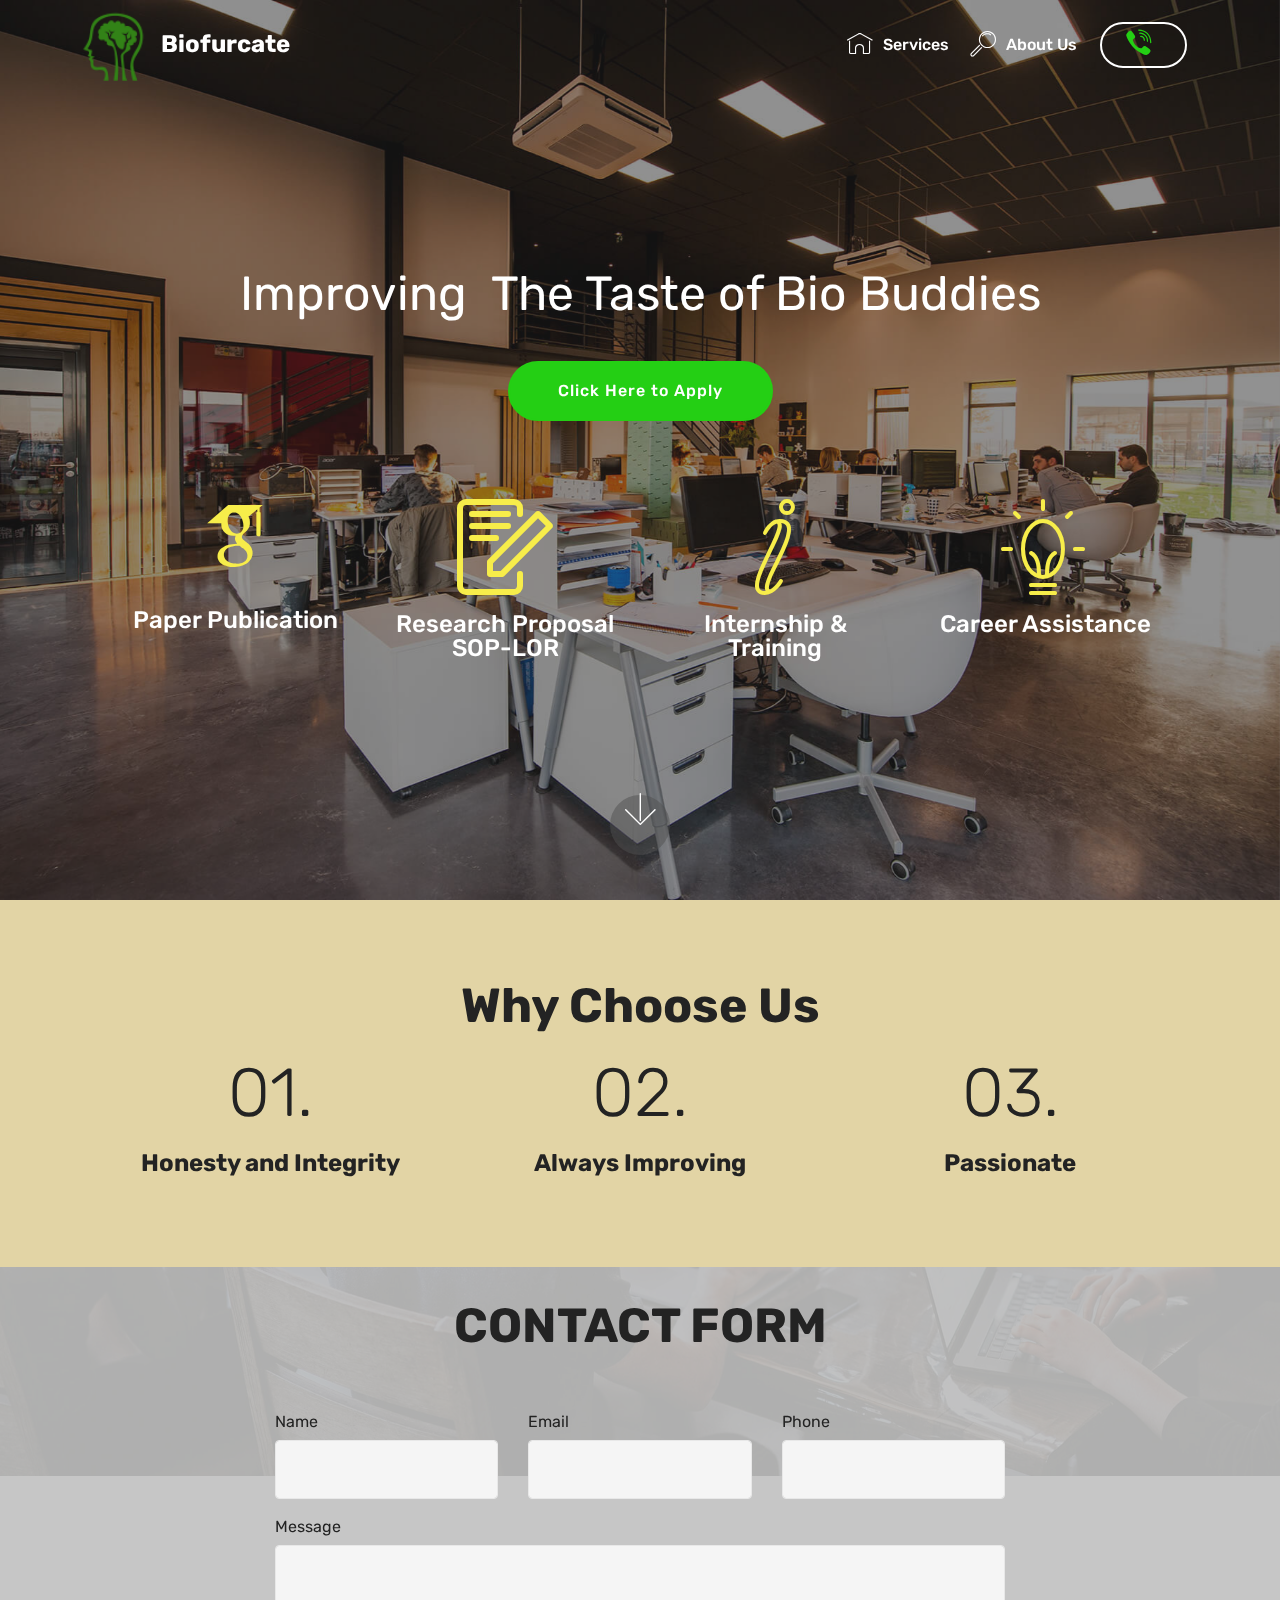
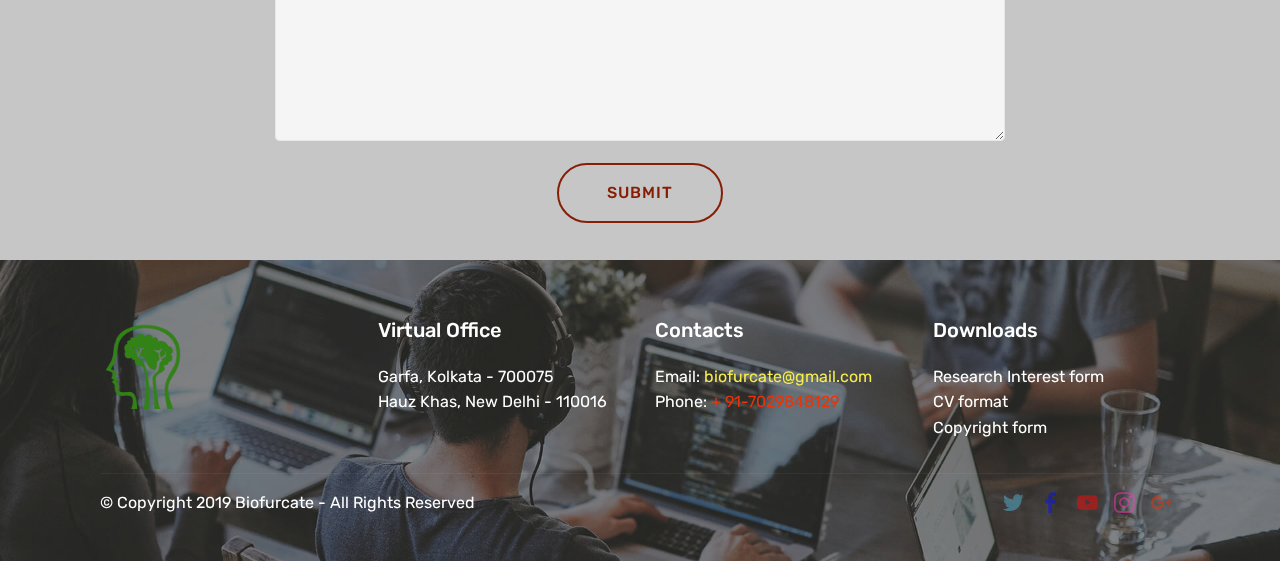
<file: index.html>
<!DOCTYPE html>
<html >
<head>
  <!-- Site made with Mobirise Website Builder v4.9.1, https://mobirise.com -->
  <meta charset="UTF-8">
  <meta http-equiv="X-UA-Compatible" content="IE=edge">
  <meta name="generator" content="Mobirise v4.9.1, mobirise.com">
  <meta name="viewport" content="width=device-width, initial-scale=1, minimum-scale=1">
  <link rel="shortcut icon" href="assets/images/logopit-1549395253940-94x94.png" type="image/x-icon">
  <meta name="description" content="">
  <title>Home</title>
  <link rel="stylesheet" href="assets/web/assets/mobirise-icons-bold/mobirise-icons-bold.css">
  <link rel="stylesheet" href="assets/web/assets/mobirise-icons/mobirise-icons.css">
  <link rel="stylesheet" href="assets/tether/tether.min.css">
  <link rel="stylesheet" href="assets/bootstrap/css/bootstrap.min.css">
  <link rel="stylesheet" href="assets/bootstrap/css/bootstrap-grid.min.css">
  <link rel="stylesheet" href="assets/bootstrap/css/bootstrap-reboot.min.css">
  <link rel="stylesheet" href="assets/dropdown/css/style.css">
  <link rel="stylesheet" href="assets/socicon/css/styles.css">
  <link rel="stylesheet" href="assets/theme/css/style.css">
  <link rel="stylesheet" href="assets/mobirise/css/mbr-additional.css" type="text/css">
  
  
  
</head>
<body>
  <section class="menu cid-qTkzRZLJNu" once="menu" id="menu1-0">

    

    <nav class="navbar navbar-expand beta-menu navbar-dropdown align-items-center navbar-fixed-top navbar-toggleable-sm bg-color transparent">
        <button class="navbar-toggler navbar-toggler-right" type="button" data-toggle="collapse" data-target="#navbarSupportedContent" aria-controls="navbarSupportedContent" aria-expanded="false" aria-label="Toggle navigation">
            <div class="hamburger">
                <span></span>
                <span></span>
                <span></span>
                <span></span>
            </div>
        </button>
        <div class="menu-logo">
            <div class="navbar-brand">
                <span class="navbar-logo">
                    <a href="index.html">
                         <img src="assets/images/logopit-1549395253940-94x94.png" alt="Mobirise" title="" style="height: 4.6rem;">
                    </a>
                </span>
                <span class="navbar-caption-wrap"><a class="navbar-caption text-white display-5" href="index.html">Biofurcate&nbsp;</a></span>
            </div>
        </div>
        <div class="collapse navbar-collapse" id="navbarSupportedContent">
            <ul class="navbar-nav nav-dropdown" data-app-modern-menu="true"><li class="nav-item">
                    <a class="nav-link link text-white display-4" href="https://biofurcate.github.io/"><span class="mbri-home mbr-iconfont mbr-iconfont-btn"></span>
                        
                        Services
                    </a>
                </li>
                <li class="nav-item">
                    <a class="nav-link link text-white display-4" href="https://biofurcate.github.io/aboutus.html"><span class="mbri-search mbr-iconfont mbr-iconfont-btn"></span>
                        
                        About Us
                    </a>
                </li></ul>
            <div class="navbar-buttons mbr-section-btn"><a class="btn btn-sm btn-white-outline display-4" href="tel:+91-7029848129"><span class="socicon socicon-viber mbr-iconfont mbr-iconfont-btn" style="color: rgb(36, 207, 20);"></span>
                    </a></div>
        </div>
    </nav>
</section>

<section class="engine"><a href="https://mobirise.info/e">how to make a site</a></section><section class="header12 cid-rhdr6AHJpy mbr-fullscreen mbr-parallax-background" id="header12-3">

    

    <div class="mbr-overlay" style="opacity: 0.5; background-color: rgb(35, 35, 35);">
    </div>

    <div class="container  ">
            <div class="media-container">
                <div class="col-md-12 align-center">
                    <h1 class="mbr-section-title pb-3 mbr-white mbr-bold mbr-fonts-style display-2"><br><span style="font-weight: normal;">Improving &nbsp;The Taste of Bio Buddies</span></h1>
                    
                    <div class="mbr-section-btn align-center py-2"><a class="btn btn-md btn-danger display-7" href="https://docs.google.com/forms/d/e/1FAIpQLSca81Rwurqbr3ueS_20lZrLJ-O8bJ_QGZH-EX5H-_nOFYF_ug/viewform">Click Here to Apply</a></div>

                    <div class="icons-media-container mbr-white">
                        <div class="card col-12 col-md-6 col-lg-3">
                            <div class="icon-block">
                            <a href="https://biofurcate.github.io/">
                                <span class="mbr-iconfont socicon-google-scholar socicon" style="color: rgb(247, 237, 74); fill: rgb(247, 237, 74); font-size: 62px;"></span>
                            </a>
                            </div>
                            <h5 class="mbr-fonts-style display-5">
                                Paper Publication<br></h5>
                        </div>

                        <div class="card col-12 col-md-6 col-lg-3">
                            <div class="icon-block">
                                <a href="https://biofurcate.github.io/">
                                    <span class="mbr-iconfont mbrib-edit" style="color: rgb(247, 237, 74); fill: rgb(247, 237, 74); font-size: 96px;"></span>
                                </a>
                            </div>
                            <h5 class="mbr-fonts-style display-5">Research Proposal<br>SOP-LOR</h5>
                        </div>

                        <div class="card col-12 col-md-6 col-lg-3">
                            <div class="icon-block">
                                <a href="https://biofurcate.github.io/internship.html">
                                    <span class="mbr-iconfont mbri-italic" style="color: rgb(247, 237, 74); fill: rgb(247, 237, 74);"></span>
                                </a>
                            </div>
                            <h5 class="mbr-fonts-style display-5">Internship &amp; Training</h5>
                        </div>

                        <div class="card col-12 col-md-6 col-lg-3">
                            <div class="icon-block">
                                <a href="https://biofurcate.github.io/careerassistance.html">
                                    <span class="mbr-iconfont mbri-idea" style="color: rgb(247, 237, 74); fill: rgb(247, 237, 74);"></span>
                                </a>
                            </div>
                            <h5 class="mbr-fonts-style display-5">Career Assistance</h5>
                        </div>
                    </div>
                </div>
            </div>
    </div>

    <div class="mbr-arrow hidden-sm-down" aria-hidden="true">
        <a href="#next">
            <i class="mbri-down mbr-iconfont"></i>
        </a>
    </div>
</section>

<section class="counters6 counters cid-rhdraZSqW6" id="counters6-4">

    

    

    <div class="container pt-4 mt-2">
        <h2 class="mbr-section-title pb-3 align-center mbr-fonts-style display-2"><strong>Why Choose Us</strong></h2>
        
        <div>
                <div class="cards-container">
                    <div class="card col-12 col-md-6 col-lg-4 pb-md-4">
                        <div class="panel-item align-center">
                            <div class="card-img pb-3">
                                <h3 class="img-text mbr-fonts-style display-1">01.</h3>
                            </div>
                            <div class="card-text">
                                <h4 class="mbr-content-title mbr-bold mbr-fonts-style display-5">Honesty and Integrity</h4>
                                
                            </div>
                        </div>
                    </div>
                    <div class="card col-12 col-md-6 col-lg-4 pb-md-4">
                        <div class="panel-item align-center">
                            <div class="card-img pb-3">
                                <h3 class="img-text mbr-fonts-style display-1">02.</h3>
                            </div>
                            <div class="card-text">
                                <h4 class="mbr-content-title mbr-bold mbr-fonts-style display-5">Always Improving</h4>
                                
                            </div>
                        </div>
                    </div>
                    <div class="card col-12 col-md-6 col-lg-4 last-child">
                        <div class="panel-item align-center">
                            <div class="card-img pb-3">
                                <h3 class="img-text mbr-fonts-style display-1">03.</h3>
                            </div>
                            <div class="card-text">
                                <h4 class="mbr-content-title mbr-bold mbr-fonts-style display-5">Passionate</h4>
                                
                            </div>
                        </div>
                    </div>
                    
                </div>
            </div>
    </div>
</section>

<section class="mbr-section form1 cid-rhdrICsCUH mbr-parallax-background" id="form1-9">

    

    <div class="mbr-overlay" style="opacity: 0.9; background-color: rgb(193, 193, 193);">
    </div>
    <div class="container">
        <div class="row justify-content-center">
            <div class="title col-12 col-lg-8">
                <h2 class="mbr-section-title align-center pb-3 mbr-fonts-style display-2"><strong>
                    CONTACT FORM
                </strong></h2>
                
            </div>
        </div>
    </div>
    <div class="container">
        <div class="row justify-content-center">
            <div class="media-container-column col-lg-8" data-form-type="formoid">
                    <div data-form-alert="" hidden="">Thanks for filling out the form!</div>
            
                    <form class="mbr-form" action="https://mobirise.com/" method="post" data-form-title="Mobirise Form"><input type="hidden" name="email" data-form-email="true" value="Er6Mrb4bQYucV52Nxrdjzjfiba1pPi7CnXS93WNexACgIvmYj2cbTFrJNZ0Fyhk3l77PPsmbkCb2Bel7Av6AKHxtx8tw0TmvsrIrItOHQktCuI3UkLMbepMTaQ8Y5z5r">
                        <div class="row row-sm-offset">
                            <div class="col-md-4 multi-horizontal" data-for="name">
                                <div class="form-group">
                                    <label class="form-control-label mbr-fonts-style display-7" for="name-form1-9">Name</label>
                                    <input type="text" class="form-control" name="name" data-form-field="Name" required="" id="name-form1-9">
                                </div>
                            </div>
                            <div class="col-md-4 multi-horizontal" data-for="email">
                                <div class="form-group">
                                    <label class="form-control-label mbr-fonts-style display-7" for="email-form1-9">Email</label>
                                    <input type="email" class="form-control" name="email" data-form-field="Email" required="" id="email-form1-9">
                                </div>
                            </div>
                            <div class="col-md-4 multi-horizontal" data-for="phone">
                                <div class="form-group">
                                    <label class="form-control-label mbr-fonts-style display-7" for="phone-form1-9">Phone</label>
                                    <input type="tel" class="form-control" name="phone" data-form-field="Phone" id="phone-form1-9">
                                </div>
                            </div>
                        </div>
                        <div class="form-group" data-for="message">
                            <label class="form-control-label mbr-fonts-style display-7" for="message-form1-9">Message</label>
                            <textarea type="text" class="form-control" name="message" rows="7" data-form-field="Message" id="message-form1-9"></textarea>
                        </div>
            
                        <span class="input-group-btn"><button href="" type="submit" class="btn btn-form btn-primary-outline display-7">SUBMIT</button></span>
                    </form>
            </div>
        </div>
    </div>
</section>

<section class="cid-qTkAaeaxX5" id="footer1-2">

    

    <div class="mbr-overlay" style="background-color: rgb(60, 60, 60); opacity: 0.5;"></div>

    <div class="container">
        <div class="media-container-row content text-white">
            <div class="col-12 col-md-3">
                <div class="media-wrap">
                    <a href="#top">
                        <img src="assets/images/logopit-1549395253940-170x170.png" alt="Mobirise" title="">
                    </a>
                </div>
            </div>
            <div class="col-12 col-md-3 mbr-fonts-style display-7">
                <h5 class="pb-3">Virtual Office</h5>
                <p class="mbr-text">Garfa, Kolkata - 700075<br>Hauz Khas, New Delhi - 110016</p>
            </div>
            <div class="col-12 col-md-3 mbr-fonts-style display-7">
                <h5 class="pb-3">
                    Contacts
                </h5>
                <p class="mbr-text">
                    Email: <strong><a href="mailto:biofurcate@gmai.com"><b></b></a><b><a href="https://accounts.google.com/ServiceLogin/signinchooser?service=mail&passive=true&rm=false&continue=https%3A%2F%2Fmail.google.com%2Fmail%2F&ss=1&scc=1&ltmpl=default&ltmplcache=2&emr=1&osid=1&flowName=GlifWebSignIn&flowEntry=ServiceLogin" class="text-success">biofurcate@gmail.com
                    </a></b><br></strong>Phone: <a href="tel:+91-7029848129" class="text-primary">+ 91-7029848129</a><br></p>
            </div>
            <div class="col-12 col-md-3 mbr-fonts-style display-7">
                <h5 class="pb-3">Downloads</h5>
                <p class="mbr-text">Research Interest form<br>CV format<br>Copyright form</p>
            </div>
        </div>
        <div class="footer-lower">
            <div class="media-container-row">
                <div class="col-sm-12">
                    <hr>
                </div>
            </div>
            <div class="media-container-row mbr-white">
                <div class="col-sm-6 copyright">
                    <p class="mbr-text mbr-fonts-style display-7">
                        © Copyright 2019 Biofurcate - All Rights Reserved
                    </p>
                </div>
                <div class="col-md-6">
                    <div class="social-list align-right">
                        <div class="soc-item">
                            <a href="https://twitter.com/" target="_blank">
                                <span class="mbr-iconfont mbr-iconfont-social socicon-twitter socicon" style="color: rgb(85, 180, 212); fill: rgb(85, 180, 212);"></span>
                            </a>
                        </div>
                        <div class="soc-item">
                            <a href="https://www.facebook.com/" target="_blank">
                                <span class="mbr-iconfont mbr-iconfont-social socicon-facebook socicon" style="color: rgb(10, 18, 237); fill: rgb(10, 18, 237);"></span>
                            </a>
                        </div>
                        <div class="soc-item">
                            <a href="https://www.youtube.com" target="_blank">
                                <span class="mbr-iconfont mbr-iconfont-social socicon-youtube socicon" style="color: rgb(245, 10, 10); fill: rgb(245, 10, 10);"></span>
                            </a>
                        </div>
                        <div class="soc-item">
                            <a href="https://instagram.com/" target="_blank">
                                <span class="mbr-iconfont mbr-iconfont-social socicon-instagram socicon" style="color: rgb(255, 51, 189); fill: rgb(255, 51, 189);"></span>
                            </a>
                        </div>
                        <div class="soc-item">
                            <a href="https://plus.google.com/" target="_blank">
                                <span class="mbr-iconfont mbr-iconfont-social socicon-googleplus socicon" style="color: rgb(233, 52, 8); fill: rgb(233, 52, 8);"></span>
                            </a>
                        </div>
                        
                    </div>
                </div>
            </div>
        </div>
    </div>
</section>


  <script src="assets/web/assets/jquery/jquery.min.js"></script>
  <script src="assets/popper/popper.min.js"></script>
  <script src="assets/tether/tether.min.js"></script>
  <script src="assets/bootstrap/js/bootstrap.min.js"></script>
  <script src="assets/dropdown/js/script.min.js"></script>
  <script src="assets/touchswipe/jquery.touch-swipe.min.js"></script>
  <script src="assets/vimeoplayer/jquery.mb.vimeo_player.js"></script>
  <script src="assets/parallax/jarallax.min.js"></script>
  <script src="assets/viewportchecker/jquery.viewportchecker.js"></script>
  <script src="assets/smoothscroll/smooth-scroll.js"></script>
  <script src="assets/theme/js/script.js"></script>
  <script src="assets/formoid/formoid.min.js"></script>
  
  
</body>
</html>
</file>
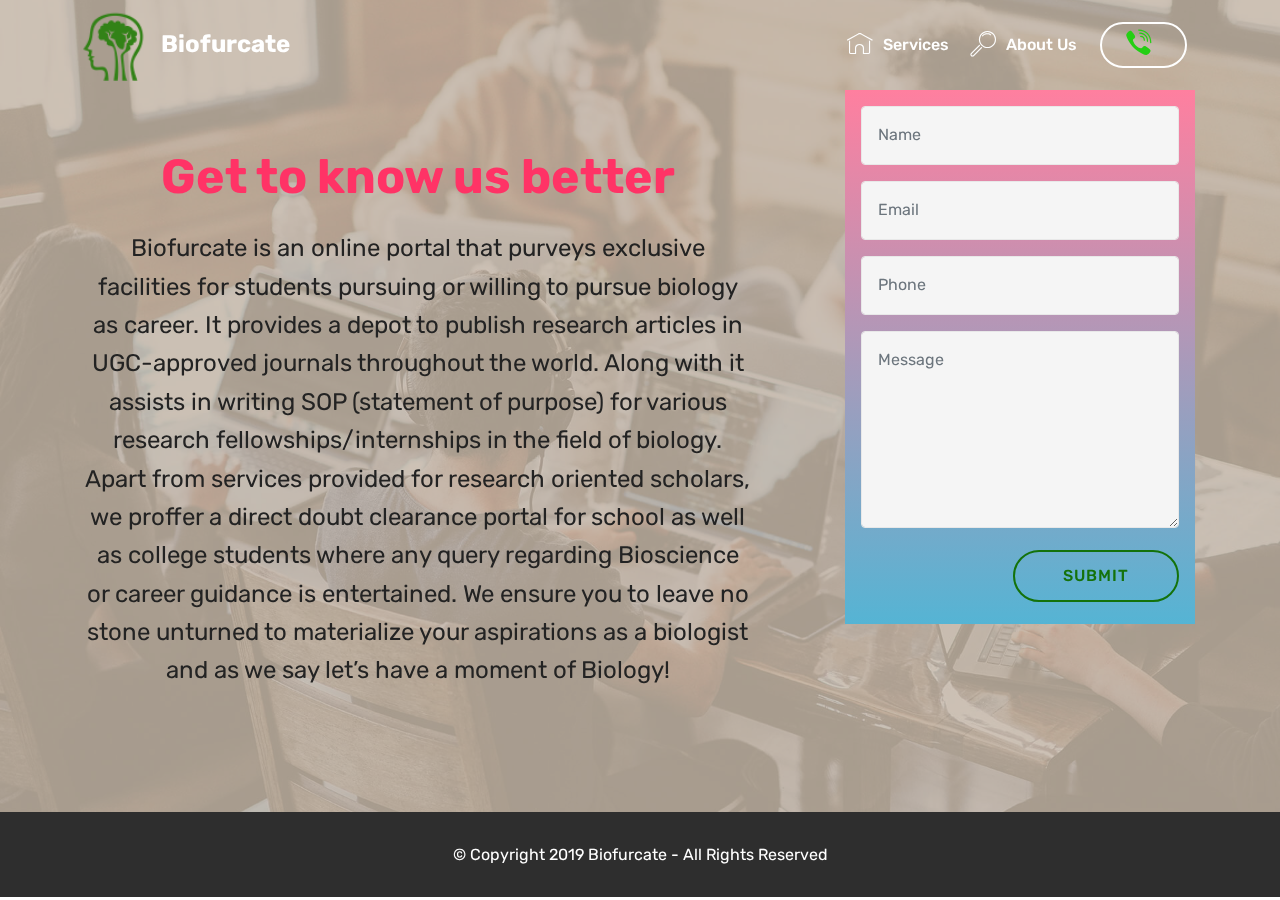
<file: aboutus.html>
<!DOCTYPE html>
<html >
<head>
  <!-- Site made with Mobirise Website Builder v4.9.1, https://mobirise.com -->
  <meta charset="UTF-8">
  <meta http-equiv="X-UA-Compatible" content="IE=edge">
  <meta name="generator" content="Mobirise v4.9.1, mobirise.com">
  <meta name="viewport" content="width=device-width, initial-scale=1, minimum-scale=1">
  <link rel="shortcut icon" href="assets/images/logopit-1549395253940-94x94.png" type="image/x-icon">
  <meta name="description" content="Website Builder Description">
  <title>About us</title>
  <link rel="stylesheet" href="assets/web/assets/mobirise-icons/mobirise-icons.css">
  <link rel="stylesheet" href="assets/tether/tether.min.css">
  <link rel="stylesheet" href="assets/bootstrap/css/bootstrap.min.css">
  <link rel="stylesheet" href="assets/bootstrap/css/bootstrap-grid.min.css">
  <link rel="stylesheet" href="assets/bootstrap/css/bootstrap-reboot.min.css">
  <link rel="stylesheet" href="assets/dropdown/css/style.css">
  <link rel="stylesheet" href="assets/socicon/css/styles.css">
  <link rel="stylesheet" href="assets/theme/css/style.css">
  <link rel="stylesheet" href="assets/mobirise/css/mbr-additional.css" type="text/css">
  
  
  
</head>
<body>
  <section class="menu cid-qTkzRZLJNu" once="menu" id="menu1-f">

    

    <nav class="navbar navbar-expand beta-menu navbar-dropdown align-items-center navbar-fixed-top navbar-toggleable-sm bg-color transparent">
        <button class="navbar-toggler navbar-toggler-right" type="button" data-toggle="collapse" data-target="#navbarSupportedContent" aria-controls="navbarSupportedContent" aria-expanded="false" aria-label="Toggle navigation">
            <div class="hamburger">
                <span></span>
                <span></span>
                <span></span>
                <span></span>
            </div>
        </button>
        <div class="menu-logo">
            <div class="navbar-brand">
                <span class="navbar-logo">
                    <a href="index.html">
                         <img src="assets/images/logopit-1549395253940-94x94.png" alt="Mobirise" title="" style="height: 4.6rem;">
                    </a>
                </span>
                <span class="navbar-caption-wrap"><a class="navbar-caption text-white display-5" href="index.html">Biofurcate&nbsp;</a></span>
            </div>
        </div>
        <div class="collapse navbar-collapse" id="navbarSupportedContent">
            <ul class="navbar-nav nav-dropdown" data-app-modern-menu="true"><li class="nav-item">
                    <a class="nav-link link text-white display-4" href="https://biofurcate.github.io/"><span class="mbri-home mbr-iconfont mbr-iconfont-btn"></span>
                        
                        Services
                    </a>
                </li>
                <li class="nav-item">
                    <a class="nav-link link text-white display-4" href="https://biofurcate.github.io/aboutus.html"><span class="mbri-search mbr-iconfont mbr-iconfont-btn"></span>
                        
                        About Us
                    </a>
                </li></ul>
            <div class="navbar-buttons mbr-section-btn"><a class="btn btn-sm btn-white-outline display-4" href="tel:+91-7029848129"><span class="socicon socicon-viber mbr-iconfont mbr-iconfont-btn" style="color: rgb(36, 207, 20);"></span>
                    </a></div>
        </div>
    </nav>
</section>

<section class="engine"><a href="https://mobirise.info/y">free html site templates</a></section><section class="cid-rheCeit1wC mbr-parallax-background" id="header15-j">

    

    <div class="mbr-overlay" style="opacity: 0.8; background-color: rgb(206, 191, 175);"></div>

    <div class="container align-right">
<div class="row">
    <div class="mbr-white col-lg-8 col-md-7 content-container">
        <h1 class="mbr-section-title mbr-bold pb-3 mbr-fonts-style display-2">
            <br>Get to know us better</h1>
        <p class="mbr-text pb-3 mbr-fonts-style display-5">
            Biofurcate is an online portal that purveys exclusive facilities for students pursuing or willing to pursue biology as career. It provides a depot to publish research articles in UGC-approved journals throughout the world. Along with it assists in writing SOP (statement of purpose) for various research fellowships/internships in the field of biology. Apart from services provided for research oriented scholars, we proffer a direct doubt clearance portal for school as well as college students where any query regarding Bioscience or career guidance is entertained. We ensure you to leave no stone unturned to materialize your aspirations as a biologist and as we say let’s have a moment of Biology!
        </p>
    </div>
    <div class="col-lg-4 col-md-5">
    <div class="form-container">
        <div class="media-container-column" data-form-type="formoid">
            <div data-form-alert="" hidden="" class="align-center">
                Thanks for filling out the form!
            </div>
            <form class="mbr-form" action="https://mobirise.com/" method="post" data-form-title="Mobirise Form"><input type="hidden" name="email" data-form-email="true" value="lnLLg8/FMUcCLSJjlBeI+btVQnWSmL8eCI75+cT0OYme9v0LBkixEI6GWSlH2QM6EBRSzbbBKyzaCqdXNqJi9qEj/VRlX49iQM5pmXm8A3aOrEQ9zIwQrcBkNIh7EV0w">
                <div data-for="name">
                    <div class="form-group">
                        <input type="text" class="form-control px-3" name="name" data-form-field="Name" placeholder="Name" required="" id="name-header15-j">
                    </div>
                </div>
                <div data-for="email">
                    <div class="form-group">
                        <input type="email" class="form-control px-3" name="email" data-form-field="Email" placeholder="Email" required="" id="email-header15-j">
                    </div>
                </div>
                <div data-for="phone">
                    <div class="form-group">
                        <input type="tel" class="form-control px-3" name="phone" data-form-field="Phone" placeholder="Phone" id="phone-header15-j">
                    </div>
                </div>
                <div class="form-group" data-for="message">
                    <textarea type="text" class="form-control px-3" name="message" rows="7" placeholder="Message" data-form-field="Message" id="message-header15-j"></textarea>
                </div>
                <span class="input-group-btn"><button href="" type="submit" class="btn btn-form btn-danger-outline display-4">SUBMIT</button></span>
            </form>
        </div>
    </div>
    </div>
</div>
    </div>
    
</section>

<section once="" class="cid-rheDalqvDO" id="footer6-l">

    

    

    <div class="container">
        <div class="media-container-row align-center mbr-white">
            <div class="col-12">
                <p class="mbr-text mb-0 mbr-fonts-style display-7">
                    © Copyright 2019 Biofurcate - All Rights Reserved
                </p>
            </div>
        </div>
    </div>
</section>


  <script src="assets/web/assets/jquery/jquery.min.js"></script>
  <script src="assets/popper/popper.min.js"></script>
  <script src="assets/tether/tether.min.js"></script>
  <script src="assets/bootstrap/js/bootstrap.min.js"></script>
  <script src="assets/smoothscroll/smooth-scroll.js"></script>
  <script src="assets/dropdown/js/script.min.js"></script>
  <script src="assets/touchswipe/jquery.touch-swipe.min.js"></script>
  <script src="assets/parallax/jarallax.min.js"></script>
  <script src="assets/theme/js/script.js"></script>
  <script src="assets/formoid/formoid.min.js"></script>
  
  
</body>
</html>
</file>
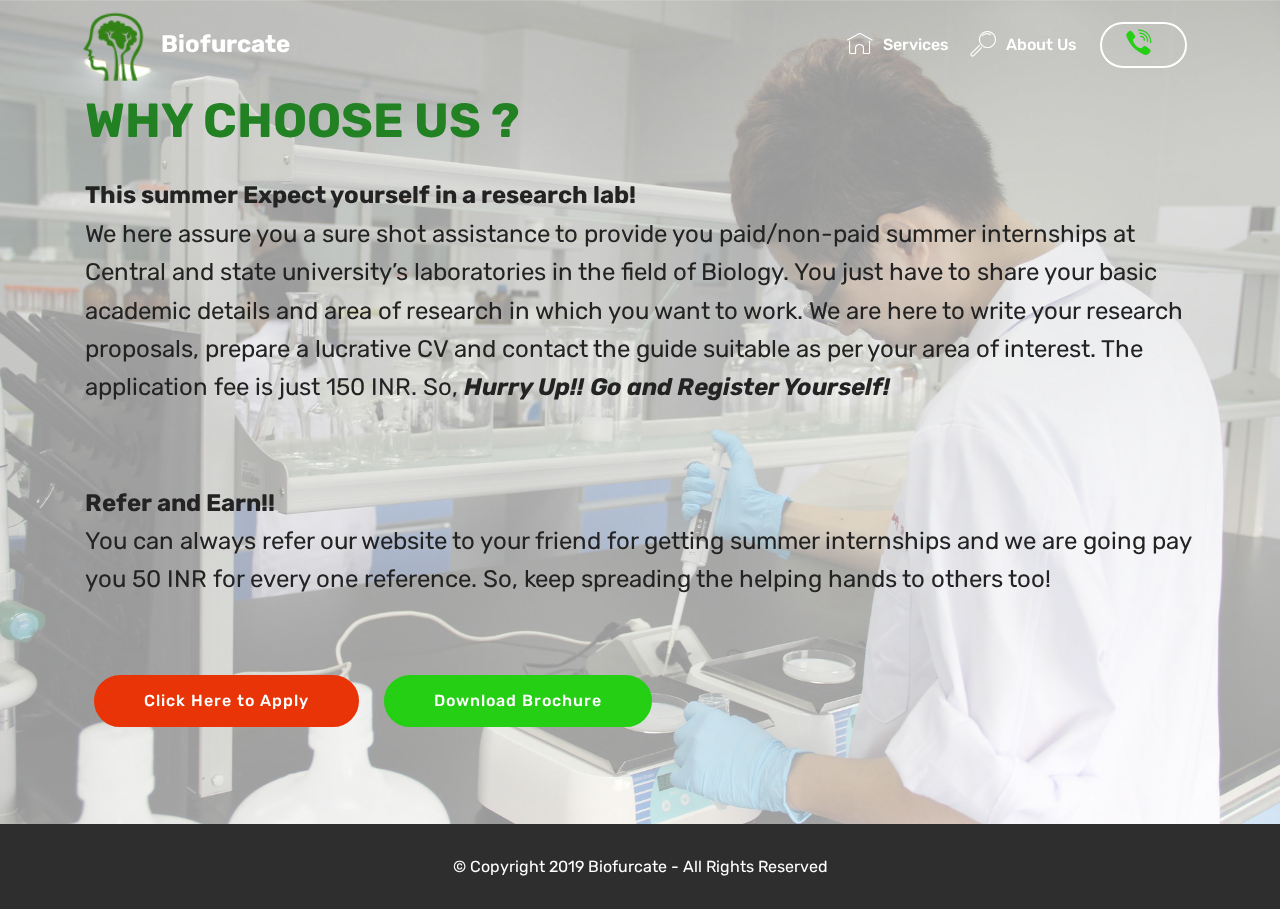
<file: internship.html>
<!DOCTYPE html>
<html >
<head>
  <!-- Site made with Mobirise Website Builder v4.9.1, https://mobirise.com -->
  <meta charset="UTF-8">
  <meta http-equiv="X-UA-Compatible" content="IE=edge">
  <meta name="generator" content="Mobirise v4.9.1, mobirise.com">
  <meta name="viewport" content="width=device-width, initial-scale=1, minimum-scale=1">
  <link rel="shortcut icon" href="assets/images/logopit-1549395253940-94x94.png" type="image/x-icon">
  <meta name="description" content="Web Maker Description">
  <title>internship</title>
  <link rel="stylesheet" href="assets/web/assets/mobirise-icons/mobirise-icons.css">
  <link rel="stylesheet" href="assets/tether/tether.min.css">
  <link rel="stylesheet" href="assets/bootstrap/css/bootstrap.min.css">
  <link rel="stylesheet" href="assets/bootstrap/css/bootstrap-grid.min.css">
  <link rel="stylesheet" href="assets/bootstrap/css/bootstrap-reboot.min.css">
  <link rel="stylesheet" href="assets/socicon/css/styles.css">
  <link rel="stylesheet" href="assets/dropdown/css/style.css">
  <link rel="stylesheet" href="assets/theme/css/style.css">
  <link rel="stylesheet" href="assets/mobirise/css/mbr-additional.css" type="text/css">
  
  
  
</head>
<body>
  <section class="menu cid-qTkzRZLJNu" once="menu" id="menu1-m">

    

    <nav class="navbar navbar-expand beta-menu navbar-dropdown align-items-center navbar-fixed-top navbar-toggleable-sm bg-color transparent">
        <button class="navbar-toggler navbar-toggler-right" type="button" data-toggle="collapse" data-target="#navbarSupportedContent" aria-controls="navbarSupportedContent" aria-expanded="false" aria-label="Toggle navigation">
            <div class="hamburger">
                <span></span>
                <span></span>
                <span></span>
                <span></span>
            </div>
        </button>
        <div class="menu-logo">
            <div class="navbar-brand">
                <span class="navbar-logo">
                    <a href="index.html">
                         <img src="assets/images/logopit-1549395253940-94x94.png" alt="Mobirise" title="" style="height: 4.6rem;">
                    </a>
                </span>
                <span class="navbar-caption-wrap"><a class="navbar-caption text-white display-5" href="index.html">Biofurcate&nbsp;</a></span>
            </div>
        </div>
        <div class="collapse navbar-collapse" id="navbarSupportedContent">
            <ul class="navbar-nav nav-dropdown" data-app-modern-menu="true"><li class="nav-item">
                    <a class="nav-link link text-white display-4" href="https://biofurcate.github.io/"><span class="mbri-home mbr-iconfont mbr-iconfont-btn"></span>
                        
                        Services
                    </a>
                </li>
                <li class="nav-item">
                    <a class="nav-link link text-white display-4" href="https://biofurcate.github.io/aboutus.html"><span class="mbri-search mbr-iconfont mbr-iconfont-btn"></span>
                        
                        About Us
                    </a>
                </li></ul>
            <div class="navbar-buttons mbr-section-btn"><a class="btn btn-sm btn-white-outline display-4" href="tel:+91-7029848129"><span class="socicon socicon-viber mbr-iconfont mbr-iconfont-btn" style="color: rgb(36, 207, 20);"></span>
                    </a></div>
        </div>
    </nav>
</section>

<section class="engine"><a href="https://mobirise.info/t">free amp template</a></section><section class="header9 cid-rhFBeXjCoN mbr-parallax-background" id="header9-o">

    

    <div class="mbr-overlay" style="opacity: 0.6; background-color: rgb(255, 255, 255);">
    </div>

    <div class="container">
        <div class="media-container-column mbr-white">
            
            <h3 class="mbr-section-subtitle align-left mbr-light pb-3 mbr-fonts-style display-2"><span style="font-style: normal;"><strong>
                WHY CHOOSE US ?</strong></span></h3>
            <p class="mbr-text align-left pb-3 mbr-fonts-style display-5"><strong>This summer Expect yourself in a research lab! &nbsp;<br></strong>We here assure you a sure shot assistance to provide you paid/non-paid summer internships at Central and state university’s laboratories in the field of Biology. You just have to share your basic academic details and area of research in which you want to work. We are here to write your research proposals, prepare a lucrative CV and contact the guide suitable as per your area of interest. The application fee is just 150 INR.   So, <em><strong>Hurry Up!!</strong> <strong>Go and Register Yourself!
</strong></em><br><em><strong><br></strong></em><br><strong>Refer and Earn!! 
</strong><br>You can always refer our website to your friend for getting summer internships and we are going pay you 50 INR for every one reference.  So, keep spreading the helping hands to others too!
<br>
<br></p>
            <div class="mbr-section-btn align-left"><a class="btn btn-md btn-primary display-4" href="https://docs.google.com/forms/d/e/1FAIpQLSdg1Gil55zxBhJ1GDwFC8JRaXppUobRly14BHGiBLihqTqgCw/viewform?vc=0&c=0&w=1">Click Here to Apply</a>
                <a class="btn btn-md btn-danger display-4" href="assets/files/Summerinternship_biofurcate.pdf" target="_blank">Download&nbsp;Brochure </a></div>
        </div>
    </div>

    
</section>

<section once="" class="cid-rhFN7HVmVi" id="footer6-p">

    

    

    <div class="container">
        <div class="media-container-row align-center mbr-white">
            <div class="col-12">
                <p class="mbr-text mb-0 mbr-fonts-style display-7">
                    © Copyright 2019 Biofurcate - All Rights Reserved
                </p>
            </div>
        </div>
    </div>
</section>


  <script src="assets/web/assets/jquery/jquery.min.js"></script>
  <script src="assets/popper/popper.min.js"></script>
  <script src="assets/tether/tether.min.js"></script>
  <script src="assets/bootstrap/js/bootstrap.min.js"></script>
  <script src="assets/dropdown/js/script.min.js"></script>
  <script src="assets/touchswipe/jquery.touch-swipe.min.js"></script>
  <script src="assets/parallax/jarallax.min.js"></script>
  <script src="assets/smoothscroll/smooth-scroll.js"></script>
  <script src="assets/theme/js/script.js"></script>
  
  
</body>
</html>
</file>
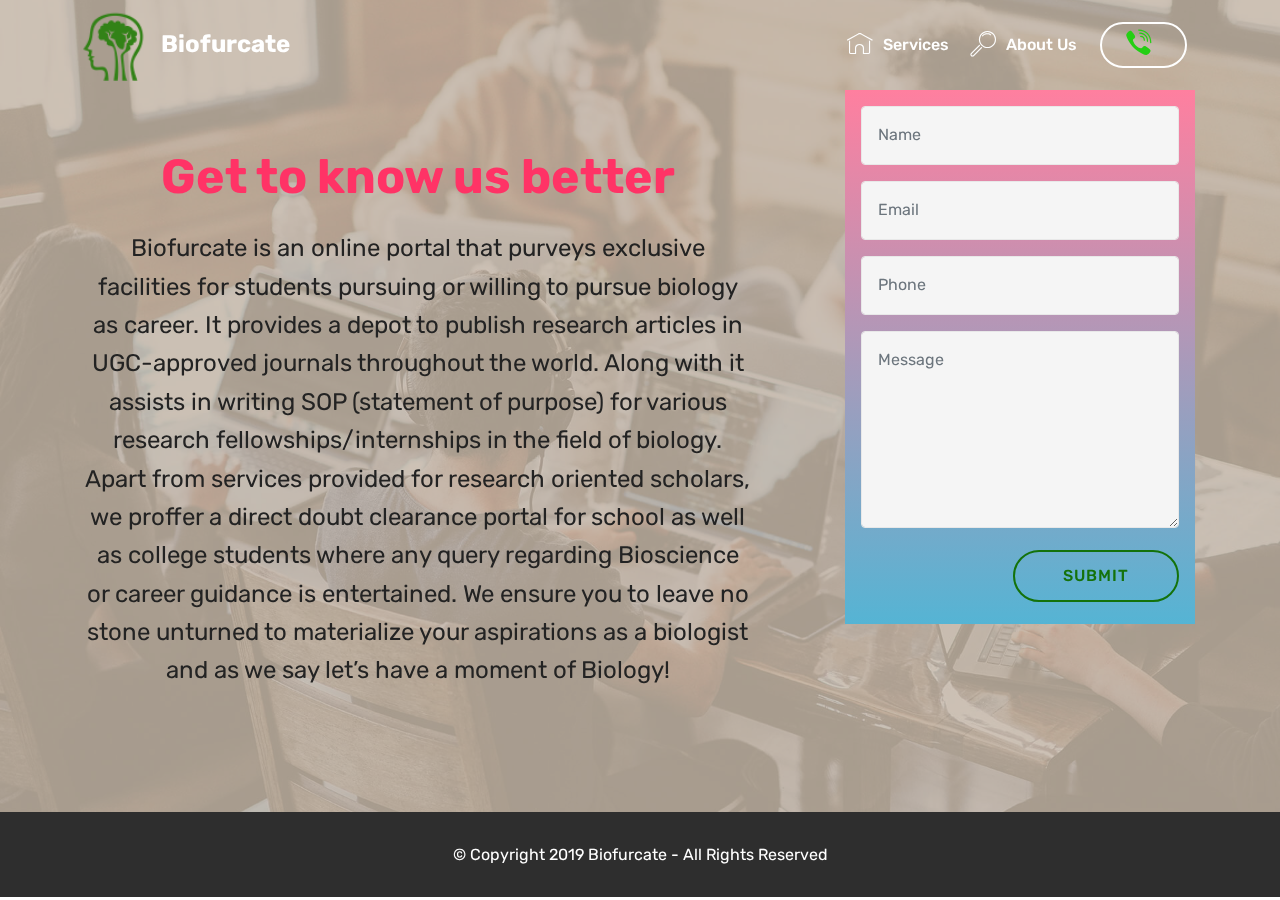
<file: page1.html>
<!DOCTYPE html>
<html >
<head>
  <!-- Site made with Mobirise Website Builder v4.9.1, https://mobirise.com -->
  <meta charset="UTF-8">
  <meta http-equiv="X-UA-Compatible" content="IE=edge">
  <meta name="generator" content="Mobirise v4.9.1, mobirise.com">
  <meta name="viewport" content="width=device-width, initial-scale=1, minimum-scale=1">
  <link rel="shortcut icon" href="assets/images/logopit-1549395253940-94x94.png" type="image/x-icon">
  <meta name="description" content="Website Builder Description">
  <title>About us</title>
  <link rel="stylesheet" href="assets/web/assets/mobirise-icons/mobirise-icons.css">
  <link rel="stylesheet" href="assets/tether/tether.min.css">
  <link rel="stylesheet" href="assets/bootstrap/css/bootstrap.min.css">
  <link rel="stylesheet" href="assets/bootstrap/css/bootstrap-grid.min.css">
  <link rel="stylesheet" href="assets/bootstrap/css/bootstrap-reboot.min.css">
  <link rel="stylesheet" href="assets/dropdown/css/style.css">
  <link rel="stylesheet" href="assets/socicon/css/styles.css">
  <link rel="stylesheet" href="assets/theme/css/style.css">
  <link rel="stylesheet" href="assets/mobirise/css/mbr-additional.css" type="text/css">
  
  
  
</head>
<body>
  <section class="menu cid-qTkzRZLJNu" once="menu" id="menu1-f">

    

    <nav class="navbar navbar-expand beta-menu navbar-dropdown align-items-center navbar-fixed-top navbar-toggleable-sm bg-color transparent">
        <button class="navbar-toggler navbar-toggler-right" type="button" data-toggle="collapse" data-target="#navbarSupportedContent" aria-controls="navbarSupportedContent" aria-expanded="false" aria-label="Toggle navigation">
            <div class="hamburger">
                <span></span>
                <span></span>
                <span></span>
                <span></span>
            </div>
        </button>
        <div class="menu-logo">
            <div class="navbar-brand">
                <span class="navbar-logo">
                    <a href="index.html">
                         <img src="assets/images/logopit-1549395253940-94x94.png" alt="Mobirise" title="" style="height: 4.6rem;">
                    </a>
                </span>
                <span class="navbar-caption-wrap"><a class="navbar-caption text-white display-5" href="index.html">
                        Biofurcate</a></span>
            </div>
        </div>
        <div class="collapse navbar-collapse" id="navbarSupportedContent">
            <ul class="navbar-nav nav-dropdown" data-app-modern-menu="true"><li class="nav-item">
                    <a class="nav-link link text-white display-4" href="https://biofurcate.github.io/"><span class="mbri-home mbr-iconfont mbr-iconfont-btn"></span>
                        
                        Services
                    </a>
                </li>
                <li class="nav-item">
                    <a class="nav-link link text-white display-4" href="https://biofurcate.github.io/aboutus/page1.html"><span class="mbri-search mbr-iconfont mbr-iconfont-btn"></span>
                        
                        About Us
                    </a>
                </li></ul>
            <div class="navbar-buttons mbr-section-btn"><a class="btn btn-sm btn-white-outline display-4" href="tel:+91-7029848129"><span class="socicon socicon-viber mbr-iconfont mbr-iconfont-btn" style="color: rgb(36, 207, 20);"></span>
                    </a></div>
        </div>
    </nav>
</section>

<section class="engine"><a href="https://mobirise.info/w">free html5 templates</a></section><section class="cid-rheCeit1wC mbr-parallax-background" id="header15-j">

    

    <div class="mbr-overlay" style="opacity: 0.8; background-color: rgb(206, 191, 175);"></div>

    <div class="container align-right">
<div class="row">
    <div class="mbr-white col-lg-8 col-md-7 content-container">
        <h1 class="mbr-section-title mbr-bold pb-3 mbr-fonts-style display-2">
            <br>Get to know us better</h1>
        <p class="mbr-text pb-3 mbr-fonts-style display-5">
            Biofurcate is an online portal that purveys exclusive facilities for students pursuing or willing to pursue biology as career. It provides a depot to publish research articles in UGC-approved journals throughout the world. Along with it assists in writing SOP (statement of purpose) for various research fellowships/internships in the field of biology. Apart from services provided for research oriented scholars, we proffer a direct doubt clearance portal for school as well as college students where any query regarding Bioscience or career guidance is entertained. We ensure you to leave no stone unturned to materialize your aspirations as a biologist and as we say let’s have a moment of Biology!
        </p>
    </div>
    <div class="col-lg-4 col-md-5">
    <div class="form-container">
        <div class="media-container-column" data-form-type="formoid">
            <div data-form-alert="" hidden="" class="align-center">
                Thanks for filling out the form!
            </div>
            <form class="mbr-form" action="https://mobirise.com/" method="post" data-form-title="Mobirise Form"><input type="hidden" name="email" data-form-email="true" value="0fYTV1LG7plwIwUi036ZQp/yVldAVxu48TKjb28j7Q1w7SwOUeYO0xrM/uo/irILH7swc5F621YGbg0kaCPn3pgV/zJBL6VQRdwvekFzzRmXSVGEP2oCw2zp0uH5aqEP">
                <div data-for="name">
                    <div class="form-group">
                        <input type="text" class="form-control px-3" name="name" data-form-field="Name" placeholder="Name" required="" id="name-header15-j">
                    </div>
                </div>
                <div data-for="email">
                    <div class="form-group">
                        <input type="email" class="form-control px-3" name="email" data-form-field="Email" placeholder="Email" required="" id="email-header15-j">
                    </div>
                </div>
                <div data-for="phone">
                    <div class="form-group">
                        <input type="tel" class="form-control px-3" name="phone" data-form-field="Phone" placeholder="Phone" id="phone-header15-j">
                    </div>
                </div>
                <div class="form-group" data-for="message">
                    <textarea type="text" class="form-control px-3" name="message" rows="7" placeholder="Message" data-form-field="Message" id="message-header15-j"></textarea>
                </div>
                <span class="input-group-btn"><button href="" type="submit" class="btn btn-form btn-danger-outline display-4">SUBMIT</button></span>
            </form>
        </div>
    </div>
    </div>
</div>
    </div>
    
</section>

<section once="" class="cid-rheDalqvDO" id="footer6-l">

    

    

    <div class="container">
        <div class="media-container-row align-center mbr-white">
            <div class="col-12">
                <p class="mbr-text mb-0 mbr-fonts-style display-7">
                    © Copyright 2019 Biofurcate - All Rights Reserved
                </p>
            </div>
        </div>
    </div>
</section>


  <script src="assets/web/assets/jquery/jquery.min.js"></script>
  <script src="assets/popper/popper.min.js"></script>
  <script src="assets/tether/tether.min.js"></script>
  <script src="assets/bootstrap/js/bootstrap.min.js"></script>
  <script src="assets/smoothscroll/smooth-scroll.js"></script>
  <script src="assets/dropdown/js/script.min.js"></script>
  <script src="assets/touchswipe/jquery.touch-swipe.min.js"></script>
  <script src="assets/parallax/jarallax.min.js"></script>
  <script src="assets/theme/js/script.js"></script>
  <script src="assets/formoid/formoid.min.js"></script>
  
  
</body>
</html>
</file>
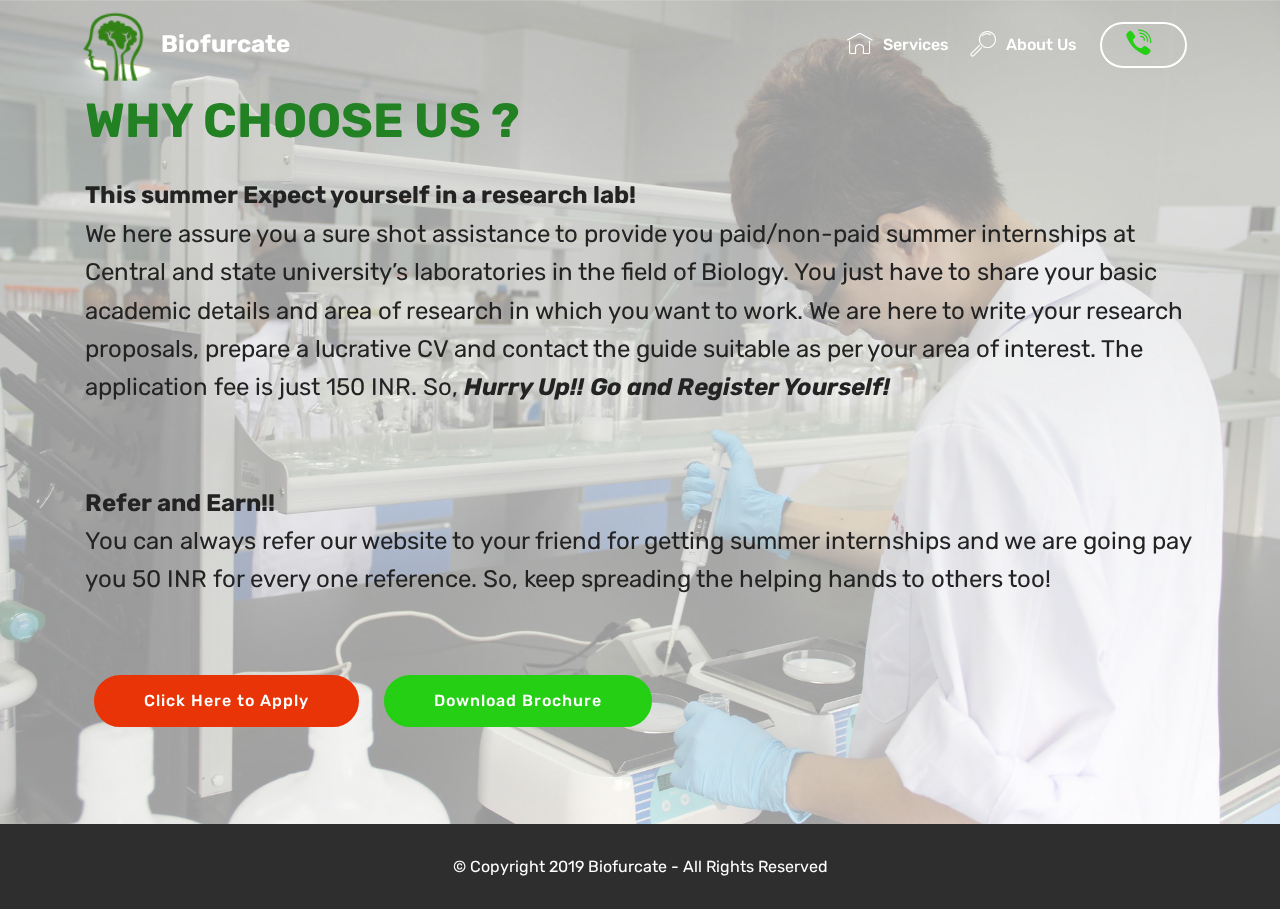
<file: page2.html>
<!DOCTYPE html>
<html >
<head>
  <!-- Site made with Mobirise Website Builder v4.9.1, https://mobirise.com -->
  <meta charset="UTF-8">
  <meta http-equiv="X-UA-Compatible" content="IE=edge">
  <meta name="generator" content="Mobirise v4.9.1, mobirise.com">
  <meta name="viewport" content="width=device-width, initial-scale=1, minimum-scale=1">
  <link rel="shortcut icon" href="assets/images/logopit-1549395253940-94x94.png" type="image/x-icon">
  <meta name="description" content="Web Maker Description">
  <title>summerinternship</title>
  <link rel="stylesheet" href="assets/web/assets/mobirise-icons/mobirise-icons.css">
  <link rel="stylesheet" href="assets/tether/tether.min.css">
  <link rel="stylesheet" href="assets/bootstrap/css/bootstrap.min.css">
  <link rel="stylesheet" href="assets/bootstrap/css/bootstrap-grid.min.css">
  <link rel="stylesheet" href="assets/bootstrap/css/bootstrap-reboot.min.css">
  <link rel="stylesheet" href="assets/socicon/css/styles.css">
  <link rel="stylesheet" href="assets/dropdown/css/style.css">
  <link rel="stylesheet" href="assets/theme/css/style.css">
  <link rel="stylesheet" href="assets/mobirise/css/mbr-additional.css" type="text/css">
  
  
  
</head>
<body>
  <section class="menu cid-qTkzRZLJNu" once="menu" id="menu1-m">

    

    <nav class="navbar navbar-expand beta-menu navbar-dropdown align-items-center navbar-fixed-top navbar-toggleable-sm bg-color transparent">
        <button class="navbar-toggler navbar-toggler-right" type="button" data-toggle="collapse" data-target="#navbarSupportedContent" aria-controls="navbarSupportedContent" aria-expanded="false" aria-label="Toggle navigation">
            <div class="hamburger">
                <span></span>
                <span></span>
                <span></span>
                <span></span>
            </div>
        </button>
        <div class="menu-logo">
            <div class="navbar-brand">
                <span class="navbar-logo">
                    <a href="index.html">
                         <img src="assets/images/logopit-1549395253940-94x94.png" alt="Mobirise" title="" style="height: 4.6rem;">
                    </a>
                </span>
                <span class="navbar-caption-wrap"><a class="navbar-caption text-white display-5" href="index.html">
                        Biofurcate</a></span>
            </div>
        </div>
        <div class="collapse navbar-collapse" id="navbarSupportedContent">
            <ul class="navbar-nav nav-dropdown" data-app-modern-menu="true"><li class="nav-item">
                    <a class="nav-link link text-white display-4" href="https://biofurcate.github.io/"><span class="mbri-home mbr-iconfont mbr-iconfont-btn"></span>
                        
                        Services
                    </a>
                </li>
                <li class="nav-item">
                    <a class="nav-link link text-white display-4" href="https://biofurcate.github.io/aboutus/page1.html"><span class="mbri-search mbr-iconfont mbr-iconfont-btn"></span>
                        
                        About Us
                    </a>
                </li></ul>
            <div class="navbar-buttons mbr-section-btn"><a class="btn btn-sm btn-white-outline display-4" href="tel:+91-7029848129"><span class="socicon socicon-viber mbr-iconfont mbr-iconfont-btn" style="color: rgb(36, 207, 20);"></span>
                    </a></div>
        </div>
    </nav>
</section>

<section class="engine"><a href="https://mobirise.info/l">free web templates</a></section><section class="header9 cid-rhFBeXjCoN mbr-parallax-background" id="header9-o">

    

    <div class="mbr-overlay" style="opacity: 0.6; background-color: rgb(255, 255, 255);">
    </div>

    <div class="container">
        <div class="media-container-column mbr-white">
            
            <h3 class="mbr-section-subtitle align-left mbr-light pb-3 mbr-fonts-style display-2"><span style="font-style: normal;"><strong>
                WHY CHOOSE US ?</strong></span></h3>
            <p class="mbr-text align-left pb-3 mbr-fonts-style display-5"><strong>This summer Expect yourself in a research lab! &nbsp;<br></strong>We here assure you a sure shot assistance to provide you paid/non-paid summer internships at Central and state university’s laboratories in the field of Biology. You just have to share your basic academic details and area of research in which you want to work. We are here to write your research proposals, prepare a lucrative CV and contact the guide suitable as per your area of interest. The application fee is just 150 INR.   So, <em><strong>Hurry Up!!</strong> <strong>Go and Register Yourself!
</strong></em><br><em><strong><br></strong></em><br><strong>Refer and Earn!! 
</strong><br>You can always refer our website to your friend for getting summer internships and we are going pay you 50 INR for every one reference.  So, keep spreading the helping hands to others too!
<br>
<br></p>
            <div class="mbr-section-btn align-left"><a class="btn btn-md btn-primary display-4" href="https://docs.google.com/forms/d/e/1FAIpQLSdg1Gil55zxBhJ1GDwFC8JRaXppUobRly14BHGiBLihqTqgCw/viewform?vc=0&c=0&w=1">Click Here to Apply</a>
                <a class="btn btn-md btn-danger display-4" href="assets/files/Summerinternship_biofurcate.pdf" target="_blank">Download&nbsp;Brochure </a></div>
        </div>
    </div>

    
</section>

<section once="" class="cid-rhFN7HVmVi" id="footer6-p">

    

    

    <div class="container">
        <div class="media-container-row align-center mbr-white">
            <div class="col-12">
                <p class="mbr-text mb-0 mbr-fonts-style display-7">
                    © Copyright 2019 Biofurcate - All Rights Reserved
                </p>
            </div>
        </div>
    </div>
</section>


  <script src="assets/web/assets/jquery/jquery.min.js"></script>
  <script src="assets/popper/popper.min.js"></script>
  <script src="assets/tether/tether.min.js"></script>
  <script src="assets/bootstrap/js/bootstrap.min.js"></script>
  <script src="assets/dropdown/js/script.min.js"></script>
  <script src="assets/touchswipe/jquery.touch-swipe.min.js"></script>
  <script src="assets/parallax/jarallax.min.js"></script>
  <script src="assets/smoothscroll/smooth-scroll.js"></script>
  <script src="assets/theme/js/script.js"></script>
  
  
</body>
</html>
</file>
<file: assets/web/assets/mobirise-icons-bold/mobirise-icons-bold.css>
@font-face {
  font-family: 'mobirise-icons-bold';
  src:  url('mobirise-icons-bold.eot?m1l4yr');
  src:  url('mobirise-icons-bold.eot?m1l4yr#iefix') format('embedded-opentype'),
    url('mobirise-icons-bold.ttf?m1l4yr') format('truetype'),
    url('mobirise-icons-bold.woff?m1l4yr') format('woff'),
    url('mobirise-icons-bold.svg?m1l4yr#mobirise-icons-bold') format('svg');
  font-weight: normal;
  font-style: normal;
}

[class^="mbrib-"], [class*="mbrib-"] {
  /* use !important to prevent issues with browser extensions that change fonts */
  font-family: 'mobirise-icons-bold' !important;
  speak: none;
  font-style: normal;
  font-weight: normal;
  font-variant: normal;
  text-transform: none;
  line-height: 1;

  /* Better Font Rendering =========== */
  -webkit-font-smoothing: antialiased;
  -moz-osx-font-smoothing: grayscale;
}

.mbrib-add-submenu:before {
  content: "\e900";
}
.mbrib-alert:before {
  content: "\e901";
}
.mbrib-align-center:before {
  content: "\e902";
}
.mbrib-align-justify:before {
  content: "\e903";
}
.mbrib-align-left:before {
  content: "\e904";
}
.mbrib-align-right:before {
  content: "\e905";
}
.mbrib-android:before {
  content: "\e906";
}
.mbrib-apple:before {
  content: "\e907";
}
.mbrib-arrow-down:before {
  content: "\e908";
}
.mbrib-arrow-next:before {
  content: "\e909";
}
.mbrib-arrow-prev:before {
  content: "\e90a";
}
.mbrib-arrow-up:before {
  content: "\e90b";
}
.mbrib-bold:before {
  content: "\e90c";
}
.mbrib-bookmark:before {
  content: "\e90d";
}
.mbrib-bootstrap:before {
  content: "\e90e";
}
.mbrib-briefcase:before {
  content: "\e90f";
}
.mbrib-browse:before {
  content: "\e910";
}
.mbrib-bulleted-list:before {
  content: "\e911";
}
.mbrib-calendar:before {
  content: "\e912";
}
.mbrib-camera:before {
  content: "\e913";
}
.mbrib-cart-add:before {
  content: "\e914";
}
.mbrib-cart-full:before {
  content: "\e915";
}
.mbrib-cash:before {
  content: "\e916";
}
.mbrib-change-style:before {
  content: "\e917";
}
.mbrib-chat:before {
  content: "\e918";
}
.mbrib-clock:before {
  content: "\e919";
}
.mbrib-close:before {
  content: "\e91a";
}
.mbrib-cloud:before {
  content: "\e91b";
}
.mbrib-code:before {
  content: "\e91c";
}
.mbrib-contact-form:before {
  content: "\e91d";
}
.mbrib-credit-card:before {
  content: "\e91e";
}
.mbrib-cursor-click:before {
  content: "\e91f";
}
.mbrib-cust-feedback:before {
  content: "\e920";
}
.mbrib-database:before {
  content: "\e921";
}
.mbrib-delivery:before {
  content: "\e922";
}
.mbrib-desktop:before {
  content: "\e923";
}
.mbrib-devices:before {
  content: "\e924";
}
.mbrib-down:before {
  content: "\e925";
}
.mbrib-download:before {
  content: "\e926";
}
.mbrib-drag-n-drop:before {
  content: "\e927";
}
.mbrib-drag-n-drop2:before {
  content: "\e928";
}
.mbrib-edit:before {
  content: "\e929";
}
.mbrib-edit2:before {
  content: "\e92a";
}
.mbrib-error:before {
  content: "\e92b";
}
.mbrib-extension:before {
  content: "\e92c";
}
.mbrib-features:before {
  content: "\e92d";
}
.mbrib-file:before {
  content: "\e92e";
}
.mbrib-flag:before {
  content: "\e92f";
}
.mbrib-folder:before {
  content: "\e930";
}
.mbrib-gift:before {
  content: "\e931";
}
.mbrib-github:before {
  content: "\e932";
}
.mbrib-globe-2:before {
  content: "\e933";
}
.mbrib-globe:before {
  content: "\e934";
}
.mbrib-growing-chart:before {
  content: "\e935";
}
.mbrib-hearth:before {
  content: "\e936";
}
.mbrib-help:before {
  content: "\e937";
}
.mbrib-home:before {
  content: "\e938";
}
.mbrib-hot-cup:before {
  content: "\e939";
}
.mbrib-idea:before {
  content: "\e93a";
}
.mbrib-image-gallery:before {
  content: "\e93b";
}
.mbrib-image-slider:before {
  content: "\e93c";
}
.mbrib-info:before {
  content: "\e93d";
}
.mbrib-italic:before {
  content: "\e93e";
}
.mbrib-key:before {
  content: "\e93f";
}
.mbrib-laptop:before {
  content: "\e940";
}
.mbrib-layers:before {
  content: "\e941";
}
.mbrib-left-right:before {
  content: "\e942";
}
.mbrib-left:before {
  content: "\e943";
}
.mbrib-letter:before {
  content: "\e944";
}
.mbrib-like:before {
  content: "\e945";
}
.mbrib-link:before {
  content: "\e946";
}
.mbrib-lock:before {
  content: "\e947";
}
.mbrib-login:before {
  content: "\e948";
}
.mbrib-logout:before {
  content: "\e949";
}
.mbrib-magic-stick:before {
  content: "\e94a";
}
.mbrib-map-pin:before {
  content: "\e94b";
}
.mbrib-menu:before {
  content: "\e94c";
}
.mbrib-mobile:before {
  content: "\e94d";
}
.mbrib-mobile2:before {
  content: "\e94e";
}
.mbrib-mobirise:before {
  content: "\e94f";
}
.mbrib-more-horizontal:before {
  content: "\e950";
}
.mbrib-more-vertical:before {
  content: "\e951";
}
.mbrib-music:before {
  content: "\e952";
}
.mbrib-new-file:before {
  content: "\e953";
}
.mbrib-numbered-list:before {
  content: "\e954";
}
.mbrib-opened-folder:before {
  content: "\e955";
}
.mbrib-pages:before {
  content: "\e956";
}
.mbrib-paper-plane:before {
  content: "\e957";
}
.mbrib-paperclip:before {
  content: "\e958";
}
.mbrib-photo:before {
  content: "\e959";
}
.mbrib-photos:before {
  content: "\e95a";
}
.mbrib-pin:before {
  content: "\e95b";
}
.mbrib-play:before {
  content: "\e95c";
}
.mbrib-plus:before {
  content: "\e95d";
}
.mbrib-preview:before {
  content: "\e95e";
}
.mbrib-print:before {
  content: "\e95f";
}
.mbrib-protect:before {
  content: "\e960";
}
.mbrib-question:before {
  content: "\e961";
}
.mbrib-quote-left:before {
  content: "\e962";
}
.mbrib-quote-right:before {
  content: "\e963";
}
.mbrib-redo:before {
  content: "\e964";
}
.mbrib-refresh:before {
  content: "\e965";
}
.mbrib-responsive:before {
  content: "\e966";
}
.mbrib-right:before {
  content: "\e967";
}
.mbrib-rocket:before {
  content: "\e968";
}
.mbrib-sad-face:before {
  content: "\e969";
}
.mbrib-sale:before {
  content: "\e96a";
}
.mbrib-save:before {
  content: "\e96b";
}
.mbrib-search:before {
  content: "\e96c";
}
.mbrib-setting:before {
  content: "\e96d";
}
.mbrib-setting2:before {
  content: "\e96e";
}
.mbrib-setting3:before {
  content: "\e96f";
}
.mbrib-share:before {
  content: "\e970";
}
.mbrib-shopping-bag:before {
  content: "\e971";
}
.mbrib-shopping-basket:before {
  content: "\e972";
}
.mbrib-shopping-cart:before {
  content: "\e973";
}
.mbrib-sites:before {
  content: "\e974";
}
.mbrib-smile-face:before {
  content: "\e975";
}
.mbrib-speed:before {
  content: "\e976";
}
.mbrib-star:before {
  content: "\e977";
}
.mbrib-success:before {
  content: "\e978";
}
.mbrib-sun:before {
  content: "\e979";
}
.mbrib-sun2:before {
  content: "\e97a";
}
.mbrib-tablet-vertical:before {
  content: "\e97b";
}
.mbrib-tablet:before {
  content: "\e97c";
}
.mbrib-target:before {
  content: "\e97d";
}
.mbrib-timer:before {
  content: "\e97e";
}
.mbrib-to-ftp:before {
  content: "\e97f";
}
.mbrib-to-local-drive:before {
  content: "\e980";
}
.mbrib-touch-swipe:before {
  content: "\e981";
}
.mbrib-touch:before {
  content: "\e982";
}
.mbrib-trash:before {
  content: "\e983";
}
.mbrib-underline:before {
  content: "\e984";
}
.mbrib-undo:before {
  content: "\e985";
}
.mbrib-unlink:before {
  content: "\e986";
}
.mbrib-unlock:before {
  content: "\e987";
}
.mbrib-up-down:before {
  content: "\e988";
}
.mbrib-up:before {
  content: "\e989";
}
.mbrib-update:before {
  content: "\e98a";
}
.mbrib-upload:before {
  content: "\e98b";
}
.mbrib-user:before {
  content: "\e98c";
}
.mbrib-user2:before {
  content: "\e98d";
}
.mbrib-users:before {
  content: "\e98e";
}
.mbrib-video-play:before {
  content: "\e98f";
}
.mbrib-video:before {
  content: "\e990";
}
.mbrib-watch:before {
  content: "\e991";
}
.mbrib-website-theme:before {
  content: "\e992";
}
.mbrib-wifi:before {
  content: "\e993";
}
.mbrib-windows:before {
  content: "\e994";
}
.mbrib-zoom-out:before {
  content: "\e995";
}
</file>
<file: assets/web/assets/mobirise-icons/mobirise-icons.css>
@font-face {
  font-family: 'MobiriseIcons';
  src:  url('mobirise-icons.eot?spat4u');
  src:  url('mobirise-icons.eot?spat4u#iefix') format('embedded-opentype'),
    url('mobirise-icons.ttf?spat4u') format('truetype'),
    url('mobirise-icons.woff?spat4u') format('woff'),
    url('mobirise-icons.svg?spat4u#MobiriseIcons') format('svg');
  font-weight: normal;
  font-style: normal;
}

[class^="mbri-"], [class*=" mbri-"] {
  /* use !important to prevent issues with browser extensions that change fonts */
  font-family: MobiriseIcons !important;
  speak: none;
  font-style: normal;
  font-weight: normal;
  font-variant: normal;
  text-transform: none;
  line-height: 1;

  /* Better Font Rendering =========== */
  -webkit-font-smoothing: antialiased;
  -moz-osx-font-smoothing: grayscale;
}

.mbri-add-submenu:before {
  content: "\e900";
}
.mbri-alert:before {
  content: "\e901";
}
.mbri-align-center:before {
  content: "\e902";
}
.mbri-align-justify:before {
  content: "\e903";
}
.mbri-align-left:before {
  content: "\e904";
}
.mbri-align-right:before {
  content: "\e905";
}
.mbri-android:before {
  content: "\e906";
}
.mbri-apple:before {
  content: "\e907";
}
.mbri-arrow-down:before {
  content: "\e908";
}
.mbri-arrow-next:before {
  content: "\e909";
}
.mbri-arrow-prev:before {
  content: "\e90a";
}
.mbri-arrow-up:before {
  content: "\e90b";
}
.mbri-bold:before {
  content: "\e90c";
}
.mbri-bookmark:before {
  content: "\e90d";
}
.mbri-bootstrap:before {
  content: "\e90e";
}
.mbri-briefcase:before {
  content: "\e90f";
}
.mbri-browse:before {
  content: "\e910";
}
.mbri-bulleted-list:before {
  content: "\e911";
}
.mbri-calendar:before {
  content: "\e912";
}
.mbri-camera:before {
  content: "\e913";
}
.mbri-cart-add:before {
  content: "\e914";
}
.mbri-cart-full:before {
  content: "\e915";
}
.mbri-cash:before {
  content: "\e916";
}
.mbri-change-style:before {
  content: "\e917";
}
.mbri-chat:before {
  content: "\e918";
}
.mbri-clock:before {
  content: "\e919";
}
.mbri-close:before {
  content: "\e91a";
}
.mbri-cloud:before {
  content: "\e91b";
}
.mbri-code:before {
  content: "\e91c";
}
.mbri-contact-form:before {
  content: "\e91d";
}
.mbri-credit-card:before {
  content: "\e91e";
}
.mbri-cursor-click:before {
  content: "\e91f";
}
.mbri-cust-feedback:before {
  content: "\e920";
}
.mbri-database:before {
  content: "\e921";
}
.mbri-delivery:before {
  content: "\e922";
}
.mbri-desktop:before {
  content: "\e923";
}
.mbri-devices:before {
  content: "\e924";
}
.mbri-down:before {
  content: "\e925";
}
.mbri-download:before {
  content: "\e989";
}
.mbri-drag-n-drop:before {
  content: "\e927";
}
.mbri-drag-n-drop2:before {
  content: "\e928";
}
.mbri-edit:before {
  content: "\e929";
}
.mbri-edit2:before {
  content: "\e92a";
}
.mbri-error:before {
  content: "\e92b";
}
.mbri-extension:before {
  content: "\e92c";
}
.mbri-features:before {
  content: "\e92d";
}
.mbri-file:before {
  content: "\e92e";
}
.mbri-flag:before {
  content: "\e92f";
}
.mbri-folder:before {
  content: "\e930";
}
.mbri-gift:before {
  content: "\e931";
}
.mbri-github:before {
  content: "\e932";
}
.mbri-globe:before {
  content: "\e933";
}
.mbri-globe-2:before {
  content: "\e934";
}
.mbri-growing-chart:before {
  content: "\e935";
}
.mbri-hearth:before {
  content: "\e936";
}
.mbri-help:before {
  content: "\e937";
}
.mbri-home:before {
  content: "\e938";
}
.mbri-hot-cup:before {
  content: "\e939";
}
.mbri-idea:before {
  content: "\e93a";
}
.mbri-image-gallery:before {
  content: "\e93b";
}
.mbri-image-slider:before {
  content: "\e93c";
}
.mbri-info:before {
  content: "\e93d";
}
.mbri-italic:before {
  content: "\e93e";
}
.mbri-key:before {
  content: "\e93f";
}
.mbri-laptop:before {
  content: "\e940";
}
.mbri-layers:before {
  content: "\e941";
}
.mbri-left-right:before {
  content: "\e942";
}
.mbri-left:before {
  content: "\e943";
}
.mbri-letter:before {
  content: "\e944";
}
.mbri-like:before {
  content: "\e945";
}
.mbri-link:before {
  content: "\e946";
}
.mbri-lock:before {
  content: "\e947";
}
.mbri-login:before {
  content: "\e948";
}
.mbri-logout:before {
  content: "\e949";
}
.mbri-magic-stick:before {
  content: "\e94a";
}
.mbri-map-pin:before {
  content: "\e94b";
}
.mbri-menu:before {
  content: "\e94c";
}
.mbri-mobile:before {
  content: "\e94d";
}
.mbri-mobile2:before {
  content: "\e94e";
}
.mbri-mobirise:before {
  content: "\e94f";
}
.mbri-more-horizontal:before {
  content: "\e950";
}
.mbri-more-vertical:before {
  content: "\e951";
}
.mbri-music:before {
  content: "\e952";
}
.mbri-new-file:before {
  content: "\e953";
}
.mbri-numbered-list:before {
  content: "\e954";
}
.mbri-opened-folder:before {
  content: "\e955";
}
.mbri-pages:before {
  content: "\e956";
}
.mbri-paper-plane:before {
  content: "\e957";
}
.mbri-paperclip:before {
  content: "\e958";
}
.mbri-photo:before {
  content: "\e959";
}
.mbri-photos:before {
  content: "\e95a";
}
.mbri-pin:before {
  content: "\e95b";
}
.mbri-play:before {
  content: "\e95c";
}
.mbri-plus:before {
  content: "\e95d";
}
.mbri-preview:before {
  content: "\e95e";
}
.mbri-print:before {
  content: "\e95f";
}
.mbri-protect:before {
  content: "\e960";
}
.mbri-question:before {
  content: "\e961";
}
.mbri-quote-left:before {
  content: "\e962";
}
.mbri-quote-right:before {
  content: "\e963";
}
.mbri-refresh:before {
  content: "\e964";
}
.mbri-responsive:before {
  content: "\e965";
}
.mbri-right:before {
  content: "\e966";
}
.mbri-rocket:before {
  content: "\e967";
}
.mbri-sad-face:before {
  content: "\e968";
}
.mbri-sale:before {
  content: "\e969";
}
.mbri-save:before {
  content: "\e96a";
}
.mbri-search:before {
  content: "\e96b";
}
.mbri-setting:before {
  content: "\e96c";
}
.mbri-setting2:before {
  content: "\e96d";
}
.mbri-setting3:before {
  content: "\e96e";
}
.mbri-share:before {
  content: "\e96f";
}
.mbri-shopping-bag:before {
  content: "\e970";
}
.mbri-shopping-basket:before {
  content: "\e971";
}
.mbri-shopping-cart:before {
  content: "\e972";
}
.mbri-sites:before {
  content: "\e973";
}
.mbri-smile-face:before {
  content: "\e974";
}
.mbri-speed:before {
  content: "\e975";
}
.mbri-star:before {
  content: "\e976";
}
.mbri-success:before {
  content: "\e977";
}
.mbri-sun:before {
  content: "\e978";
}
.mbri-sun2:before {
  content: "\e979";
}
.mbri-tablet:before {
  content: "\e97a";
}
.mbri-tablet-vertical:before {
  content: "\e97b";
}
.mbri-target:before {
  content: "\e97c";
}
.mbri-timer:before {
  content: "\e97d";
}
.mbri-to-ftp:before {
  content: "\e97e";
}
.mbri-to-local-drive:before {
  content: "\e97f";
}
.mbri-touch-swipe:before {
  content: "\e980";
}
.mbri-touch:before {
  content: "\e981";
}
.mbri-trash:before {
  content: "\e982";
}
.mbri-underline:before {
  content: "\e983";
}
.mbri-unlink:before {
  content: "\e984";
}
.mbri-unlock:before {
  content: "\e985";
}
.mbri-up-down:before {
  content: "\e986";
}
.mbri-up:before {
  content: "\e987";
}
.mbri-update:before {
  content: "\e988";
}
.mbri-upload:before {
 content: "\e926"; 
}
.mbri-user:before {
  content: "\e98a";
}
.mbri-user2:before {
  content: "\e98b";
}
.mbri-users:before {
  content: "\e98c";
}
.mbri-video:before {
  content: "\e98d";
}
.mbri-video-play:before {
  content: "\e98e";
}
.mbri-watch:before {
  content: "\e98f";
}
.mbri-website-theme:before {
  content: "\e990";
}
.mbri-wifi:before {
  content: "\e991";
}
.mbri-windows:before {
  content: "\e992";
}
.mbri-zoom-out:before {
  content: "\e993";
}
.mbri-redo:before {
  content: "\e994";
}
.mbri-undo:before {
  content: "\e995";
}
</file>
<file: assets/dropdown/css/style.css>
.navbar-dropdown {
  left: 0;
  padding: 0;
  position: absolute;
  right: 0;
  top: 0;
  transition: all 0.45s ease;
  z-index: 1030;
  background: #282828; }
  .navbar-dropdown .navbar-logo {
    margin-right: 0.8rem;
    transition: margin 0.3s ease-in-out;
    vertical-align: middle; }
    .navbar-dropdown .navbar-logo img {
      height: 3.125rem;
      transition: all 0.3s ease-in-out; }
    .navbar-dropdown .navbar-logo.mbr-iconfont {
      font-size: 3.125rem;
      line-height: 3.125rem; }
  .navbar-dropdown .navbar-caption {
    font-weight: 700;
    white-space: normal;
    vertical-align: -4px;
    line-height: 3.125rem !important; }
    .navbar-dropdown .navbar-caption, .navbar-dropdown .navbar-caption:hover {
      color: inherit;
      text-decoration: none; }
  .navbar-dropdown .mbr-iconfont + .navbar-caption {
    vertical-align: -1px; }
  .navbar-dropdown.navbar-fixed-top {
    position: fixed; }
  .navbar-dropdown .navbar-brand span {
    vertical-align: -4px; }
  .navbar-dropdown.bg-color.transparent {
    background: none; }
  .navbar-dropdown.navbar-short .navbar-brand {
    padding: 0.625rem 0; }
    .navbar-dropdown.navbar-short .navbar-brand span {
      vertical-align: -1px; }
  .navbar-dropdown.navbar-short .navbar-caption {
    line-height: 2.375rem !important;
    vertical-align: -2px; }
  .navbar-dropdown.navbar-short .navbar-logo {
    margin-right: 0.5rem; }
    .navbar-dropdown.navbar-short .navbar-logo img {
      height: 2.375rem; }
    .navbar-dropdown.navbar-short .navbar-logo.mbr-iconfont {
      font-size: 2.375rem;
      line-height: 2.375rem; }
  .navbar-dropdown.navbar-short .mbr-table-cell {
    height: 3.625rem; }
  .navbar-dropdown .navbar-close {
    left: 0.6875rem;
    position: fixed;
    top: 0.75rem;
    z-index: 1000; }
  .navbar-dropdown .hamburger-icon {
    content: "";
    display: inline-block;
    vertical-align: middle;
    width: 16px;
    -webkit-box-shadow: 0 -6px 0 1px #282828,0 0 0 1px #282828,0 6px 0 1px #282828;
    -moz-box-shadow: 0 -6px 0 1px #282828,0 0 0 1px #282828,0 6px 0 1px #282828;
    box-shadow: 0 -6px 0 1px #282828,0 0 0 1px #282828,0 6px 0 1px #282828; }

.dropdown-menu .dropdown-toggle[data-toggle="dropdown-submenu"]::after {
  border-bottom: 0.35em solid transparent;
  border-left: 0.35em solid;
  border-right: 0;
  border-top: 0.35em solid transparent;
  margin-left: 0.3rem; }

.dropdown-menu .dropdown-item:focus {
  outline: 0; }

.nav-dropdown {
  font-size: 0.75rem;
  font-weight: 500;
  height: auto !important; }
  .nav-dropdown .nav-btn {
    padding-left: 1rem; }
  .nav-dropdown .link {
    margin: .667em 1.667em;
    font-weight: 500;
    padding: 0;
    transition: color .2s ease-in-out; }
    .nav-dropdown .link.dropdown-toggle {
      margin-right: 2.583em; }
      .nav-dropdown .link.dropdown-toggle::after {
        margin-left: .25rem;
        border-top: 0.35em solid;
        border-right: 0.35em solid transparent;
        border-left: 0.35em solid transparent;
        border-bottom: 0; }
      .nav-dropdown .link.dropdown-toggle[aria-expanded="true"] {
        margin: 0;
        padding: 0.667em 3.263em  0.667em 1.667em; }
  .nav-dropdown .link::after,
  .nav-dropdown .dropdown-item::after {
    color: inherit; }
  .nav-dropdown .btn {
    font-size: 0.75rem;
    font-weight: 700;
    letter-spacing: 0;
    margin-bottom: 0;
    padding-left: 1.25rem;
    padding-right: 1.25rem; }
  .nav-dropdown .dropdown-menu {
    border-radius: 0;
    border: 0;
    left: 0;
    margin: 0;
    padding-bottom: 1.25rem;
    padding-top: 1.25rem;
    position: relative; }
  .nav-dropdown .dropdown-submenu {
    margin-left: 0.125rem;
    top: 0; }
  .nav-dropdown .dropdown-item {
    font-weight: 500;
    line-height: 2;
    padding: 0.3846em 4.615em 0.3846em 1.5385em;
    position: relative;
    transition: color .2s ease-in-out, background-color .2s ease-in-out; }
    .nav-dropdown .dropdown-item::after {
      margin-top: -0.3077em;
      position: absolute;
      right: 1.1538em;
      top: 50%; }
    .nav-dropdown .dropdown-item:focus, .nav-dropdown .dropdown-item:hover {
      background: none; }

@media (max-width: 767px) {
  .nav-dropdown.navbar-toggleable-sm {
    bottom: 0;
    display: none;
    left: 0;
    overflow-x: hidden;
    position: fixed;
    top: 0;
    transform: translateX(-100%);
    -ms-transform: translateX(-100%);
    -webkit-transform: translateX(-100%);
    width: 18.75rem;
    z-index: 999; } }
.nav-dropdown.navbar-toggleable-xl {
  bottom: 0;
  display: none;
  left: 0;
  overflow-x: hidden;
  position: fixed;
  top: 0;
  transform: translateX(-100%);
  -ms-transform: translateX(-100%);
  -webkit-transform: translateX(-100%);
  width: 18.75rem;
  z-index: 999; }

.nav-dropdown-sm {
  display: block !important;
  overflow-x: hidden;
  overflow: auto;
  padding-top: 3.875rem; }
  .nav-dropdown-sm::after {
    content: "";
    display: block;
    height: 3rem;
    width: 100%; }
  .nav-dropdown-sm.collapse.in ~ .navbar-close {
    display: block !important; }
  .nav-dropdown-sm.collapsing, .nav-dropdown-sm.collapse.in {
    transform: translateX(0);
    -ms-transform: translateX(0);
    -webkit-transform: translateX(0);
    transition: all 0.25s ease-out;
    -webkit-transition: all 0.25s ease-out;
    background: #282828; }
  .nav-dropdown-sm.collapsing[aria-expanded="false"] {
    transform: translateX(-100%);
    -ms-transform: translateX(-100%);
    -webkit-transform: translateX(-100%); }
  .nav-dropdown-sm .nav-item {
    display: block;
    margin-left: 0 !important;
    padding-left: 0; }
  .nav-dropdown-sm .link,
  .nav-dropdown-sm .dropdown-item {
    border-top: 1px dotted rgba(255, 255, 255, 0.1);
    font-size: 0.8125rem;
    line-height: 1.6;
    margin: 0 !important;
    padding: 0.875rem 2.4rem 0.875rem 1.5625rem !important;
    position: relative;
    white-space: normal; }
    .nav-dropdown-sm .link:focus, .nav-dropdown-sm .link:hover,
    .nav-dropdown-sm .dropdown-item:focus,
    .nav-dropdown-sm .dropdown-item:hover {
      background: rgba(0, 0, 0, 0.2) !important;
      color: #c0a375; }
  .nav-dropdown-sm .nav-btn {
    position: relative;
    padding: 1.5625rem 1.5625rem 0 1.5625rem; }
    .nav-dropdown-sm .nav-btn::before {
      border-top: 1px dotted rgba(255, 255, 255, 0.1);
      content: "";
      left: 0;
      position: absolute;
      top: 0;
      width: 100%; }
    .nav-dropdown-sm .nav-btn + .nav-btn {
      padding-top: 0.625rem; }
      .nav-dropdown-sm .nav-btn + .nav-btn::before {
        display: none; }
  .nav-dropdown-sm .btn {
    padding: 0.625rem 0; }
  .nav-dropdown-sm .dropdown-toggle[data-toggle="dropdown-submenu"]::after {
    margin-left: .25rem;
    border-top: 0.35em solid;
    border-right: 0.35em solid transparent;
    border-left: 0.35em solid transparent;
    border-bottom: 0; }
  .nav-dropdown-sm .dropdown-toggle[data-toggle="dropdown-submenu"][aria-expanded="true"]::after {
    border-top: 0;
    border-right: 0.35em solid transparent;
    border-left: 0.35em solid transparent;
    border-bottom: 0.35em solid; }
  .nav-dropdown-sm .dropdown-menu {
    margin: 0;
    padding: 0;
    position: relative;
    top: 0;
    left: 0;
    width: 100%;
    border: 0;
    float: none;
    border-radius: 0;
    background: none; }
  .nav-dropdown-sm .dropdown-submenu {
    left: 100%;
    margin-left: 0.125rem;
    margin-top: -1.25rem;
    top: 0; }

.navbar-toggleable-sm .nav-dropdown .dropdown-menu {
  position: absolute; }

.navbar-toggleable-sm .nav-dropdown .dropdown-submenu {
  left: 100%;
  margin-left: 0.125rem;
  margin-top: -1.25rem;
  top: 0; }

.navbar-toggleable-sm.opened .nav-dropdown .dropdown-menu {
  position: relative; }

.navbar-toggleable-sm.opened .nav-dropdown .dropdown-submenu {
  left: 0;
  margin-left: 00rem;
  margin-top: 0rem;
  top: 0; }

.is-builder .nav-dropdown.collapsing {
  transition: none !important; }

/*# sourceMappingURL=style.css.map */
</file>
<file: assets/socicon/css/styles.css>
@charset "UTF-8";

@font-face {
  font-family: "socicon";
  src:url("../fonts/socicon.eot");
  src:url("../fonts/socicon.eot?#iefix") format("embedded-opentype"),
    url("../fonts/socicon.woff") format("woff"),
    url("../fonts/socicon.ttf") format("truetype"),
    url("../fonts/socicon.svg#socicon") format("svg");
  font-weight: normal;
  font-style: normal;

}

[data-icon]:before {
  font-family: "socicon" !important;
  content: attr(data-icon);
  font-style: normal !important;
  font-weight: normal !important;
  font-variant: normal !important;
  text-transform: none !important;
  speak: none;
  line-height: 1;
  -webkit-font-smoothing: antialiased;
  -moz-osx-font-smoothing: grayscale;
}

[class^="socicon-"]:before,
[class*=" socicon-"]:before {
  font-family: "socicon" !important;
  font-style: normal !important;
  font-weight: normal !important;
  font-variant: normal !important;
  text-transform: none !important;
  speak: none;
  line-height: 1;
  -webkit-font-smoothing: antialiased;
  -moz-osx-font-smoothing: grayscale;
}

.socicon-modelmayhem:before {
  content: "\e000";
}
.socicon-mixcloud:before {
  content: "\e001";
}
.socicon-drupal:before {
  content: "\e002";
}
.socicon-swarm:before {
  content: "\e003";
}
.socicon-istock:before {
  content: "\e004";
}
.socicon-yammer:before {
  content: "\e005";
}
.socicon-ello:before {
  content: "\e006";
}
.socicon-stackoverflow:before {
  content: "\e007";
}
.socicon-persona:before {
  content: "\e008";
}
.socicon-triplej:before {
  content: "\e009";
}
.socicon-houzz:before {
  content: "\e00a";
}
.socicon-rss:before {
  content: "\e00b";
}
.socicon-paypal:before {
  content: "\e00c";
}
.socicon-odnoklassniki:before {
  content: "\e00d";
}
.socicon-airbnb:before {
  content: "\e00e";
}
.socicon-periscope:before {
  content: "\e00f";
}
.socicon-outlook:before {
  content: "\e010";
}
.socicon-coderwall:before {
  content: "\e011";
}
.socicon-tripadvisor:before {
  content: "\e012";
}
.socicon-appnet:before {
  content: "\e013";
}
.socicon-goodreads:before {
  content: "\e014";
}
.socicon-tripit:before {
  content: "\e015";
}
.socicon-lanyrd:before {
  content: "\e016";
}
.socicon-slideshare:before {
  content: "\e017";
}
.socicon-buffer:before {
  content: "\e018";
}
.socicon-disqus:before {
  content: "\e019";
}
.socicon-vkontakte:before {
  content: "\e01a";
}
.socicon-whatsapp:before {
  content: "\e01b";
}
.socicon-patreon:before {
  content: "\e01c";
}
.socicon-storehouse:before {
  content: "\e01d";
}
.socicon-pocket:before {
  content: "\e01e";
}
.socicon-mail:before {
  content: "\e01f";
}
.socicon-blogger:before {
  content: "\e020";
}
.socicon-technorati:before {
  content: "\e021";
}
.socicon-reddit:before {
  content: "\e022";
}
.socicon-dribbble:before {
  content: "\e023";
}
.socicon-stumbleupon:before {
  content: "\e024";
}
.socicon-digg:before {
  content: "\e025";
}
.socicon-envato:before {
  content: "\e026";
}
.socicon-behance:before {
  content: "\e027";
}
.socicon-delicious:before {
  content: "\e028";
}
.socicon-deviantart:before {
  content: "\e029";
}
.socicon-forrst:before {
  content: "\e02a";
}
.socicon-play:before {
  content: "\e02b";
}
.socicon-zerply:before {
  content: "\e02c";
}
.socicon-wikipedia:before {
  content: "\e02d";
}
.socicon-apple:before {
  content: "\e02e";
}
.socicon-flattr:before {
  content: "\e02f";
}
.socicon-github:before {
  content: "\e030";
}
.socicon-renren:before {
  content: "\e031";
}
.socicon-friendfeed:before {
  content: "\e032";
}
.socicon-newsvine:before {
  content: "\e033";
}
.socicon-identica:before {
  content: "\e034";
}
.socicon-bebo:before {
  content: "\e035";
}
.socicon-zynga:before {
  content: "\e036";
}
.socicon-steam:before {
  content: "\e037";
}
.socicon-xbox:before {
  content: "\e038";
}
.socicon-windows:before {
  content: "\e039";
}
.socicon-qq:before {
  content: "\e03a";
}
.socicon-douban:before {
  content: "\e03b";
}
.socicon-meetup:before {
  content: "\e03c";
}
.socicon-playstation:before {
  content: "\e03d";
}
.socicon-android:before {
  content: "\e03e";
}
.socicon-snapchat:before {
  content: "\e03f";
}
.socicon-twitter:before {
  content: "\e040";
}
.socicon-facebook:before {
  content: "\e041";
}
.socicon-googleplus:before {
  content: "\e042";
}
.socicon-pinterest:before {
  content: "\e043";
}
.socicon-foursquare:before {
  content: "\e044";
}
.socicon-yahoo:before {
  content: "\e045";
}
.socicon-skype:before {
  content: "\e046";
}
.socicon-yelp:before {
  content: "\e047";
}
.socicon-feedburner:before {
  content: "\e048";
}
.socicon-linkedin:before {
  content: "\e049";
}
.socicon-viadeo:before {
  content: "\e04a";
}
.socicon-xing:before {
  content: "\e04b";
}
.socicon-myspace:before {
  content: "\e04c";
}
.socicon-soundcloud:before {
  content: "\e04d";
}
.socicon-spotify:before {
  content: "\e04e";
}
.socicon-grooveshark:before {
  content: "\e04f";
}
.socicon-lastfm:before {
  content: "\e050";
}
.socicon-youtube:before {
  content: "\e051";
}
.socicon-vimeo:before {
  content: "\e052";
}
.socicon-dailymotion:before {
  content: "\e053";
}
.socicon-vine:before {
  content: "\e054";
}
.socicon-flickr:before {
  content: "\e055";
}
.socicon-500px:before {
  content: "\e056";
}
.socicon-wordpress:before {
  content: "\e058";
}
.socicon-tumblr:before {
  content: "\e059";
}
.socicon-twitch:before {
  content: "\e05a";
}
.socicon-8tracks:before {
  content: "\e05b";
}
.socicon-amazon:before {
  content: "\e05c";
}
.socicon-icq:before {
  content: "\e05d";
}
.socicon-smugmug:before {
  content: "\e05e";
}
.socicon-ravelry:before {
  content: "\e05f";
}
.socicon-weibo:before {
  content: "\e060";
}
.socicon-baidu:before {
  content: "\e061";
}
.socicon-angellist:before {
  content: "\e062";
}
.socicon-ebay:before {
  content: "\e063";
}
.socicon-imdb:before {
  content: "\e064";
}
.socicon-stayfriends:before {
  content: "\e065";
}
.socicon-residentadvisor:before {
  content: "\e066";
}
.socicon-google:before {
  content: "\e067";
}
.socicon-yandex:before {
  content: "\e068";
}
.socicon-sharethis:before {
  content: "\e069";
}
.socicon-bandcamp:before {
  content: "\e06a";
}
.socicon-itunes:before {
  content: "\e06b";
}
.socicon-deezer:before {
  content: "\e06c";
}
.socicon-telegram:before {
  content: "\e06e";
}
.socicon-openid:before {
  content: "\e06f";
}
.socicon-amplement:before {
  content: "\e070";
}
.socicon-viber:before {
  content: "\e071";
}
.socicon-zomato:before {
  content: "\e072";
}
.socicon-draugiem:before {
  content: "\e074";
}
.socicon-endomodo:before {
  content: "\e075";
}
.socicon-filmweb:before {
  content: "\e076";
}
.socicon-stackexchange:before {
  content: "\e077";
}
.socicon-wykop:before {
  content: "\e078";
}
.socicon-teamspeak:before {
  content: "\e079";
}
.socicon-teamviewer:before {
  content: "\e07a";
}
.socicon-ventrilo:before {
  content: "\e07b";
}
.socicon-younow:before {
  content: "\e07c";
}
.socicon-raidcall:before {
  content: "\e07d";
}
.socicon-mumble:before {
  content: "\e07e";
}
.socicon-medium:before {
  content: "\e06d";
}
.socicon-bebee:before {
  content: "\e07f";
}
.socicon-hitbox:before {
  content: "\e080";
}
.socicon-reverbnation:before {
  content: "\e081";
}
.socicon-formulr:before {
  content: "\e082";
}
.socicon-instagram:before {
  content: "\e057";
}
.socicon-battlenet:before {
  content: "\e083";
}
.socicon-chrome:before {
  content: "\e084";
}
.socicon-discord:before {
  content: "\e086";
}
.socicon-issuu:before {
  content: "\e087";
}
.socicon-macos:before {
  content: "\e088";
}
.socicon-firefox:before {
  content: "\e089";
}
.socicon-opera:before {
  content: "\e08d";
}
.socicon-keybase:before {
  content: "\e090";
}
.socicon-alliance:before {
  content: "\e091";
}
.socicon-livejournal:before {
  content: "\e092";
}
.socicon-googlephotos:before {
  content: "\e093";
}
.socicon-horde:before {
  content: "\e094";
}
.socicon-etsy:before {
  content: "\e095";
}
.socicon-zapier:before {
  content: "\e096";
}
.socicon-google-scholar:before {
  content: "\e097";
}
.socicon-researchgate:before {
  content: "\e098";
}
.socicon-wechat:before {
  content: "\e099";
}
.socicon-strava:before {
  content: "\e09a";
}
.socicon-line:before {
  content: "\e09b";
}
.socicon-lyft:before {
  content: "\e09c";
}
.socicon-uber:before {
  content: "\e09d";
}
.socicon-songkick:before {
  content: "\e09e";
}
.socicon-viewbug:before {
  content: "\e09f";
}
.socicon-googlegroups:before {
  content: "\e0a0";
}
.socicon-quora:before {
  content: "\e073";
}
.socicon-diablo:before {
  content: "\e085";
}
.socicon-blizzard:before {
  content: "\e0a1";
}
.socicon-hearthstone:before {
  content: "\e08b";
}
.socicon-heroes:before {
  content: "\e08a";
}
.socicon-overwatch:before {
  content: "\e08c";
}
.socicon-warcraft:before {
  content: "\e08e";
}
.socicon-starcraft:before {
  content: "\e08f";
}
.socicon-beam:before {
  content: "\e0a2";
}
.socicon-curse:before {
  content: "\e0a3";
}
.socicon-player:before {
  content: "\e0a4";
}
.socicon-streamjar:before {
  content: "\e0a5";
}
.socicon-nintendo:before {
  content: "\e0a6";
}
.socicon-hellocoton:before {
  content: "\e0a7";
}
</file>
<file: assets/theme/css/style.css>
/*!
 * Mobirise v4 theme (https://mobirise.com/)
 * Copyright 2017 Mobirise
 */
section {
  background-color: #eeeeee; }

section,
.container,
.container-fluid {
  position: relative;
  word-wrap: break-word; }

a.mbr-iconfont:hover {
  text-decoration: none; }

.article .lead p, .article .lead ul, .article .lead ol, .article .lead pre, .article .lead blockquote {
  margin-bottom: 0; }

a {
  font-style: normal;
  font-weight: 400;
  cursor: pointer; }
  a, a:hover {
    text-decoration: none; }

figure {
  margin-bottom: 0; }

body {
  color: #232323; }

h1, h2, h3, h4, h5, h6,
.h1, .h2, .h3, .h4, .h5, .h6,
.display-1, .display-2, .display-3, .display-4 {
  line-height: 1;
  word-break: break-word;
  word-wrap: break-word; }

b, strong {
  font-weight: bold; }

blockquote {
  padding: 10px 0 10px 20px;
  position: relative;
  border-left: 2px solid;
  border-color: #ff3366; }

input:-webkit-autofill, input:-webkit-autofill:hover, input:-webkit-autofill:focus, input:-webkit-autofill:active {
  transition-delay: 9999s;
  transition-property: background-color, color; }

textarea[type="hidden"] {
  display: none; }

body {
  position: relative; }

section {
  background-position: 50% 50%;
  background-repeat: no-repeat;
  background-size: cover; }
  section .mbr-background-video,
  section .mbr-background-video-preview {
    position: absolute;
    bottom: 0;
    left: 0;
    right: 0;
    top: 0; }

.hidden {
  visibility: hidden; }

.mbr-z-index20 {
  z-index: 20; }

/*! Base colors */
.mbr-white {
  color: #ffffff; }

.mbr-black {
  color: #000000; }

.mbr-bg-white {
  background-color: #ffffff; }

.mbr-bg-black {
  background-color: #000000; }

/*! Text-aligns */
.align-left {
  text-align: left; }

.align-center {
  text-align: center; }

.align-right {
  text-align: right; }

@media (max-width: 767px) {
  .align-left, .align-center, .align-right, .mbr-section-btn, .mbr-section-title {
    text-align: center; } }
/*! Font-weight  */
.mbr-light {
  font-weight: 300; }

.mbr-regular {
  font-weight: 400; }

.mbr-semibold {
  font-weight: 500; }

.mbr-bold {
  font-weight: 700; }

/*! Media  */
.media-size-item {
  -webkit-flex: 1 1 auto;
  -moz-flex: 1 1 auto;
  -ms-flex: 1 1 auto;
  -o-flex: 1 1 auto;
  flex: 1 1 auto; }

.media-content {
  -webkit-flex-basis: 100%;
  flex-basis: 100%; }

.media-container-row {
  display: -ms-flexbox;
  display: -webkit-flex;
  display: flex;
  -webkit-flex-direction: row;
  -ms-flex-direction: row;
  flex-direction: row;
  -webkit-flex-wrap: wrap;
  -ms-flex-wrap: wrap;
  flex-wrap: wrap;
  -webkit-justify-content: center;
  -ms-flex-pack: center;
  justify-content: center;
  -webkit-align-content: center;
  -ms-flex-line-pack: center;
  align-content: center;
  -webkit-align-items: start;
  -ms-flex-align: start;
  align-items: start; }
  .media-container-row .media-size-item {
    width: 400px; }

.media-container-column {
  display: -ms-flexbox;
  display: -webkit-flex;
  display: flex;
  -webkit-flex-direction: column;
  -ms-flex-direction: column;
  flex-direction: column;
  -webkit-flex-wrap: wrap;
  -ms-flex-wrap: wrap;
  flex-wrap: wrap;
  -webkit-justify-content: center;
  -ms-flex-pack: center;
  justify-content: center;
  -webkit-align-content: center;
  -ms-flex-line-pack: center;
  align-content: center;
  -webkit-align-items: stretch;
  -ms-flex-align: stretch;
  align-items: stretch; }
  .media-container-column > * {
    width: 100%; }

@media (min-width: 992px) {
  .media-container-row {
    -webkit-flex-wrap: nowrap;
    -ms-flex-wrap: nowrap;
    flex-wrap: nowrap; } }
figure {
  overflow: hidden; }

figure[mbr-media-size] {
  transition: width 0.1s; }

.mbr-figure img, .mbr-figure iframe {
  display: block;
  width: 100%; }

.card {
  background-color: transparent;
  border: none; }

.card-img {
  text-align: center;
  flex-shrink: 0;
  -webkit-flex-shrink: 0; }

.media {
  max-width: 100%;
  margin: 0 auto; }

.mbr-figure {
  -ms-flex-item-align: center;
  -ms-grid-row-align: center;
  -webkit-align-self: center;
  align-self: center; }

.media-container > div {
  max-width: 100%; }

.mbr-figure img, .card-img img {
  width: 100%; }

@media (max-width: 991px) {
  .media-size-item {
    width: auto !important; }

  .media {
    width: auto; }

  .mbr-figure {
    width: 100% !important; } }
/*! Buttons */
.mbr-section-btn {
  margin-left: -.25rem;
  margin-right: -.25rem;
  font-size: 0; }

nav .mbr-section-btn {
  margin-left: 0rem;
  margin-right: 0rem; }

/*! Btn icon margin */
.btn .mbr-iconfont, .btn.btn-sm .mbr-iconfont {
  cursor: pointer;
  margin-right: 0.5rem; }

.btn.btn-md .mbr-iconfont, .btn.btn-md .mbr-iconfont {
  margin-right: 0.8rem; }

.mbr-regular {
  font-weight: 400; }

.mbr-semibold {
  font-weight: 500; }

.mbr-bold {
  font-weight: 700; }

[type="submit"] {
  -webkit-appearance: none; }

/*! Full-screen */
.mbr-fullscreen .mbr-overlay {
  min-height: 100vh; }

.mbr-fullscreen {
  display: flex;
  display: -webkit-flex;
  display: -moz-flex;
  display: -ms-flex;
  display: -o-flex;
  align-items: center;
  -webkit-align-items: center;
  min-height: 100vh;
  padding-top: 3rem;
  padding-bottom: 3rem; }

/*! Map */
.map {
  height: 25rem;
  position: relative; }
  .map iframe {
    width: 100%;
    height: 100%; }

/* Form */
.form-asterisk {
  font-family: initial;
  position: absolute;
  top: -2px;
  font-weight: normal; }

/*! Scroll to top arrow */
.mbr-arrow-up {
  bottom: 25px;
  right: 90px;
  position: fixed;
  text-align: right;
  z-index: 5000;
  color: #ffffff;
  font-size: 32px;
  transform: rotate(180deg);
  -webkit-transform: rotate(180deg); }

.mbr-arrow-up a {
  background: rgba(0, 0, 0, 0.2);
  border-radius: 3px;
  color: #fff;
  display: inline-block;
  height: 60px;
  width: 60px;
  outline-style: none !important;
  position: relative;
  text-decoration: none;
  transition: all .3s ease-in-out;
  cursor: pointer;
  text-align: center; }
  .mbr-arrow-up a:hover {
    background-color: rgba(0, 0, 0, 0.4); }
  .mbr-arrow-up a i {
    line-height: 60px; }

.mbr-arrow-up-icon {
  display: block;
  color: #fff; }

.mbr-arrow-up-icon::before {
  content: "\203a";
  display: inline-block;
  font-family: serif;
  font-size: 32px;
  line-height: 1;
  font-style: normal;
  position: relative;
  top: 6px;
  left: -4px;
  -webkit-transform: rotate(-90deg);
  transform: rotate(-90deg); }

/*! Arrow Down */
.mbr-arrow {
  position: absolute;
  bottom: 45px;
  left: 50%;
  width: 60px;
  height: 60px;
  cursor: pointer;
  background-color: rgba(80, 80, 80, 0.5);
  border-radius: 50%;
  -webkit-transform: translateX(-50%);
  transform: translateX(-50%); }
  .mbr-arrow > a {
    display: inline-block;
    text-decoration: none;
    outline-style: none;
    -webkit-animation: arrowdown 1.7s ease-in-out infinite;
    animation: arrowdown 1.7s ease-in-out infinite; }
    .mbr-arrow > a > i {
      position: absolute;
      top: -2px;
      left: 15px;
      font-size: 2rem; }

@keyframes arrowdown {
  0% {
    transform: translateY(0px);
    -webkit-transform: translateY(0px); }
  50% {
    transform: translateY(-5px);
    -webkit-transform: translateY(-5px); }
  100% {
    transform: translateY(0px);
    -webkit-transform: translateY(0px); } }
@-webkit-keyframes arrowdown {
  0% {
    transform: translateY(0px);
    -webkit-transform: translateY(0px); }
  50% {
    transform: translateY(-5px);
    -webkit-transform: translateY(-5px); }
  100% {
    transform: translateY(0px);
    -webkit-transform: translateY(0px); } }
@media (max-width: 500px) {
  .mbr-arrow-up {
    left: 50%;
    right: auto;
    transform: translateX(-50%) rotate(180deg);
    -webkit-transform: translateX(-50%) rotate(180deg); } }
/*Gradients animation*/
@keyframes gradient-animation {
  from {
    background-position: 0% 100%;
    animation-timing-function: ease-in-out; }
  to {
    background-position: 100% 0%;
    animation-timing-function: ease-in-out; } }
@-webkit-keyframes gradient-animation {
  from {
    background-position: 0% 100%;
    animation-timing-function: ease-in-out; }
  to {
    background-position: 100% 0%;
    animation-timing-function: ease-in-out; } }
.bg-gradient {
  background-size: 200% 200%;
  animation: gradient-animation 5s infinite alternate;
  -webkit-animation: gradient-animation 5s infinite alternate; }

.menu .navbar-brand {
  display: -webkit-flex; }
  .menu .navbar-brand span {
    display: flex;
    display: -webkit-flex; }
  .menu .navbar-brand .navbar-caption-wrap {
    display: -webkit-flex; }
  .menu .navbar-brand .navbar-logo img {
    display: -webkit-flex; }
@media (min-width: 768px) and (max-width: 991px) {
  .menu .navbar-toggleable-sm .navbar-nav {
    display: -webkit-box;
    display: -webkit-flex;
    display: -ms-flexbox; } }
@media (min-width: 992px) {
  .menu .navbar-nav.nav-dropdown {
    display: -webkit-flex; }
  .menu .navbar-toggleable-sm .navbar-collapse {
    display: -webkit-flex !important; } }
@media (max-width: 767px) {
  .menu .navbar-collapse {
    overflow-y: auto;
    max-height: 80vh; }
  .menu .dropdown-menu {
    max-height: 60vh;
    overflow-y: auto; } }

.navbar {
  display: -webkit-flex;
  -webkit-flex-wrap: wrap;
  -webkit-align-items: center;
  -webkit-justify-content: space-between; }

.navbar-collapse {
  -webkit-flex-basis: 100%;
  -webkit-flex-grow: 1;
  -webkit-align-items: center; }

.nav-dropdown .link {
  padding: .667em 1.667em !important;
  margin: 0 !important; }

.nav {
  display: -webkit-flex;
  -webkit-flex-wrap: wrap; }

.row {
  display: -webkit-flex;
  -webkit-flex-wrap: wrap; }

.justify-content-center {
  -webkit-justify-content: center; }

.form-inline {
  display: -webkit-flex;
  -webkit-flex-flow: row wrap;
  -webkit-align-items: center; }

.card-wrapper {
  -webkit-flex: 1; }

.carousel-control {
  z-index: 10;
  display: -webkit-flex;
  -webkit-align-items: center;
  -webkit-justify-content: center; }

.carousel-controls {
  display: -webkit-flex; }

.media {
  display: -webkit-flex; }

/*# sourceMappingURL=style.css.map */
.engine {
	position: absolute;
	text-indent: -2400px;
	text-align: center;
	padding: 0;
	top: 0;
	left: -2400px;
}
</file>
<file: assets/mobirise/css/mbr-additional.css>
@import url(https://fonts.googleapis.com/css?family=Rubik:300,300i,400,400i,500,500i,700,700i,900,900i);





body {
  font-style: normal;
  line-height: 1.5;
}
.mbr-section-title {
  font-style: normal;
  line-height: 1.2;
}
.mbr-section-subtitle {
  line-height: 1.3;
}
.mbr-text {
  font-style: normal;
  line-height: 1.6;
}
.display-1 {
  font-family: 'Rubik', sans-serif;
  font-size: 4.25rem;
}
.display-1 > .mbr-iconfont {
  font-size: 6.8rem;
}
.display-2 {
  font-family: 'Rubik', sans-serif;
  font-size: 3rem;
}
.display-2 > .mbr-iconfont {
  font-size: 4.8rem;
}
.display-4 {
  font-family: 'Rubik', sans-serif;
  font-size: 1rem;
}
.display-4 > .mbr-iconfont {
  font-size: 1.6rem;
}
.display-5 {
  font-family: 'Rubik', sans-serif;
  font-size: 1.5rem;
}
.display-5 > .mbr-iconfont {
  font-size: 2.4rem;
}
.display-7 {
  font-family: 'Rubik', sans-serif;
  font-size: 1rem;
}
.display-7 > .mbr-iconfont {
  font-size: 1.6rem;
}
/* ---- Fluid typography for mobile devices ---- */
/* 1.4 - font scale ratio ( bootstrap == 1.42857 ) */
/* 100vw - current viewport width */
/* (48 - 20)  48 == 48rem == 768px, 20 == 20rem == 320px(minimal supported viewport) */
/* 0.65 - min scale variable, may vary */
@media (max-width: 768px) {
  .display-1 {
    font-size: 3.4rem;
    font-size: calc( 2.1374999999999997rem + (4.25 - 2.1374999999999997) * ((100vw - 20rem) / (48 - 20)));
    line-height: calc( 1.4 * (2.1374999999999997rem + (4.25 - 2.1374999999999997) * ((100vw - 20rem) / (48 - 20))));
  }
  .display-2 {
    font-size: 2.4rem;
    font-size: calc( 1.7rem + (3 - 1.7) * ((100vw - 20rem) / (48 - 20)));
    line-height: calc( 1.4 * (1.7rem + (3 - 1.7) * ((100vw - 20rem) / (48 - 20))));
  }
  .display-4 {
    font-size: 0.8rem;
    font-size: calc( 1rem + (1 - 1) * ((100vw - 20rem) / (48 - 20)));
    line-height: calc( 1.4 * (1rem + (1 - 1) * ((100vw - 20rem) / (48 - 20))));
  }
  .display-5 {
    font-size: 1.2rem;
    font-size: calc( 1.175rem + (1.5 - 1.175) * ((100vw - 20rem) / (48 - 20)));
    line-height: calc( 1.4 * (1.175rem + (1.5 - 1.175) * ((100vw - 20rem) / (48 - 20))));
  }
}
/* Buttons */
.btn {
  font-weight: 500;
  border-width: 2px;
  font-style: normal;
  letter-spacing: 1px;
  margin: .4rem .8rem;
  white-space: normal;
  -webkit-transition: all 0.3s ease-in-out;
  -moz-transition: all 0.3s ease-in-out;
  transition: all 0.3s ease-in-out;
  display: inline-flex;
  align-items: center;
  justify-content: center;
  word-break: break-word;
  -webkit-align-items: center;
  -webkit-justify-content: center;
  display: -webkit-inline-flex;
  padding: 1rem 3rem;
  border-radius: 3px;
}
.btn-sm {
  font-weight: 500;
  letter-spacing: 1px;
  -webkit-transition: all 0.3s ease-in-out;
  -moz-transition: all 0.3s ease-in-out;
  transition: all 0.3s ease-in-out;
  padding: 0.6rem 1.5rem;
  border-radius: 3px;
}
.btn-md {
  font-weight: 500;
  letter-spacing: 1px;
  margin: .4rem .8rem !important;
  -webkit-transition: all 0.3s ease-in-out;
  -moz-transition: all 0.3s ease-in-out;
  transition: all 0.3s ease-in-out;
  padding: 1rem 3rem;
  border-radius: 3px;
}
.btn-lg {
  font-weight: 500;
  letter-spacing: 1px;
  margin: .4rem .8rem !important;
  -webkit-transition: all 0.3s ease-in-out;
  -moz-transition: all 0.3s ease-in-out;
  transition: all 0.3s ease-in-out;
  padding: 1.2rem 3.2rem;
  border-radius: 3px;
}
.bg-primary {
  background-color: #e93408 !important;
}
.bg-success {
  background-color: #f7ed4a !important;
}
.bg-info {
  background-color: #82786e !important;
}
.bg-warning {
  background-color: #879a9f !important;
}
.bg-danger {
  background-color: #24cf14 !important;
}
.btn-primary,
.btn-primary:active {
  background-color: #e93408 !important;
  border-color: #e93408 !important;
  color: #ffffff !important;
}
.btn-primary:hover,
.btn-primary:focus,
.btn-primary.focus,
.btn-primary.active {
  color: #ffffff !important;
  background-color: #9f2305 !important;
  border-color: #9f2305 !important;
}
.btn-primary.disabled,
.btn-primary:disabled {
  color: #ffffff !important;
  background-color: #9f2305 !important;
  border-color: #9f2305 !important;
}
.btn-secondary,
.btn-secondary:active {
  background-color: #218123 !important;
  border-color: #218123 !important;
  color: #ffffff !important;
}
.btn-secondary:hover,
.btn-secondary:focus,
.btn-secondary.focus,
.btn-secondary.active {
  color: #ffffff !important;
  background-color: #114412 !important;
  border-color: #114412 !important;
}
.btn-secondary.disabled,
.btn-secondary:disabled {
  color: #ffffff !important;
  background-color: #114412 !important;
  border-color: #114412 !important;
}
.btn-info,
.btn-info:active {
  background-color: #82786e !important;
  border-color: #82786e !important;
  color: #ffffff !important;
}
.btn-info:hover,
.btn-info:focus,
.btn-info.focus,
.btn-info.active {
  color: #ffffff !important;
  background-color: #59524b !important;
  border-color: #59524b !important;
}
.btn-info.disabled,
.btn-info:disabled {
  color: #ffffff !important;
  background-color: #59524b !important;
  border-color: #59524b !important;
}
.btn-success,
.btn-success:active {
  background-color: #f7ed4a !important;
  border-color: #f7ed4a !important;
  color: #3f3c03 !important;
}
.btn-success:hover,
.btn-success:focus,
.btn-success.focus,
.btn-success.active {
  color: #3f3c03 !important;
  background-color: #eadd0a !important;
  border-color: #eadd0a !important;
}
.btn-success.disabled,
.btn-success:disabled {
  color: #3f3c03 !important;
  background-color: #eadd0a !important;
  border-color: #eadd0a !important;
}
.btn-warning,
.btn-warning:active {
  background-color: #879a9f !important;
  border-color: #879a9f !important;
  color: #ffffff !important;
}
.btn-warning:hover,
.btn-warning:focus,
.btn-warning.focus,
.btn-warning.active {
  color: #ffffff !important;
  background-color: #617479 !important;
  border-color: #617479 !important;
}
.btn-warning.disabled,
.btn-warning:disabled {
  color: #ffffff !important;
  background-color: #617479 !important;
  border-color: #617479 !important;
}
.btn-danger,
.btn-danger:active {
  background-color: #24cf14 !important;
  border-color: #24cf14 !important;
  color: #ffffff !important;
}
.btn-danger:hover,
.btn-danger:focus,
.btn-danger.focus,
.btn-danger.active {
  color: #ffffff !important;
  background-color: #18890d !important;
  border-color: #18890d !important;
}
.btn-danger.disabled,
.btn-danger:disabled {
  color: #ffffff !important;
  background-color: #18890d !important;
  border-color: #18890d !important;
}
.btn-white {
  color: #333333 !important;
}
.btn-white,
.btn-white:active {
  background-color: #ffffff !important;
  border-color: #ffffff !important;
  color: #808080 !important;
}
.btn-white:hover,
.btn-white:focus,
.btn-white.focus,
.btn-white.active {
  color: #808080 !important;
  background-color: #d9d9d9 !important;
  border-color: #d9d9d9 !important;
}
.btn-white.disabled,
.btn-white:disabled {
  color: #808080 !important;
  background-color: #d9d9d9 !important;
  border-color: #d9d9d9 !important;
}
.btn-black,
.btn-black:active {
  background-color: #333333 !important;
  border-color: #333333 !important;
  color: #ffffff !important;
}
.btn-black:hover,
.btn-black:focus,
.btn-black.focus,
.btn-black.active {
  color: #ffffff !important;
  background-color: #0d0d0d !important;
  border-color: #0d0d0d !important;
}
.btn-black.disabled,
.btn-black:disabled {
  color: #ffffff !important;
  background-color: #0d0d0d !important;
  border-color: #0d0d0d !important;
}
.btn-primary-outline,
.btn-primary-outline:active {
  background: none;
  border-color: #861e05;
  color: #861e05;
}
.btn-primary-outline:hover,
.btn-primary-outline:focus,
.btn-primary-outline.focus,
.btn-primary-outline.active {
  color: #ffffff;
  background-color: #e93408;
  border-color: #e93408;
}
.btn-primary-outline.disabled,
.btn-primary-outline:disabled {
  color: #ffffff !important;
  background-color: #e93408 !important;
  border-color: #e93408 !important;
}
.btn-secondary-outline,
.btn-secondary-outline:active {
  background: none;
  border-color: #0c300d;
  color: #0c300d;
}
.btn-secondary-outline:hover,
.btn-secondary-outline:focus,
.btn-secondary-outline.focus,
.btn-secondary-outline.active {
  color: #ffffff;
  background-color: #218123;
  border-color: #218123;
}
.btn-secondary-outline.disabled,
.btn-secondary-outline:disabled {
  color: #ffffff !important;
  background-color: #218123 !important;
  border-color: #218123 !important;
}
.btn-info-outline,
.btn-info-outline:active {
  background: none;
  border-color: #4b453f;
  color: #4b453f;
}
.btn-info-outline:hover,
.btn-info-outline:focus,
.btn-info-outline.focus,
.btn-info-outline.active {
  color: #ffffff;
  background-color: #82786e;
  border-color: #82786e;
}
.btn-info-outline.disabled,
.btn-info-outline:disabled {
  color: #ffffff !important;
  background-color: #82786e !important;
  border-color: #82786e !important;
}
.btn-success-outline,
.btn-success-outline:active {
  background: none;
  border-color: #d2c609;
  color: #d2c609;
}
.btn-success-outline:hover,
.btn-success-outline:focus,
.btn-success-outline.focus,
.btn-success-outline.active {
  color: #3f3c03;
  background-color: #f7ed4a;
  border-color: #f7ed4a;
}
.btn-success-outline.disabled,
.btn-success-outline:disabled {
  color: #3f3c03 !important;
  background-color: #f7ed4a !important;
  border-color: #f7ed4a !important;
}
.btn-warning-outline,
.btn-warning-outline:active {
  background: none;
  border-color: #55666b;
  color: #55666b;
}
.btn-warning-outline:hover,
.btn-warning-outline:focus,
.btn-warning-outline.focus,
.btn-warning-outline.active {
  color: #ffffff;
  background-color: #879a9f;
  border-color: #879a9f;
}
.btn-warning-outline.disabled,
.btn-warning-outline:disabled {
  color: #ffffff !important;
  background-color: #879a9f !important;
  border-color: #879a9f !important;
}
.btn-danger-outline,
.btn-danger-outline:active {
  background: none;
  border-color: #14720b;
  color: #14720b;
}
.btn-danger-outline:hover,
.btn-danger-outline:focus,
.btn-danger-outline.focus,
.btn-danger-outline.active {
  color: #ffffff;
  background-color: #24cf14;
  border-color: #24cf14;
}
.btn-danger-outline.disabled,
.btn-danger-outline:disabled {
  color: #ffffff !important;
  background-color: #24cf14 !important;
  border-color: #24cf14 !important;
}
.btn-black-outline,
.btn-black-outline:active {
  background: none;
  border-color: #000000;
  color: #000000;
}
.btn-black-outline:hover,
.btn-black-outline:focus,
.btn-black-outline.focus,
.btn-black-outline.active {
  color: #ffffff;
  background-color: #333333;
  border-color: #333333;
}
.btn-black-outline.disabled,
.btn-black-outline:disabled {
  color: #ffffff !important;
  background-color: #333333 !important;
  border-color: #333333 !important;
}
.btn-white-outline,
.btn-white-outline:active,
.btn-white-outline.active {
  background: none;
  border-color: #ffffff;
  color: #ffffff;
}
.btn-white-outline:hover,
.btn-white-outline:focus,
.btn-white-outline.focus {
  color: #333333;
  background-color: #ffffff;
  border-color: #ffffff;
}
.text-primary {
  color: #e93408 !important;
}
.text-secondary {
  color: #218123 !important;
}
.text-success {
  color: #f7ed4a !important;
}
.text-info {
  color: #82786e !important;
}
.text-warning {
  color: #879a9f !important;
}
.text-danger {
  color: #24cf14 !important;
}
.text-white {
  color: #ffffff !important;
}
.text-black {
  color: #000000 !important;
}
a.text-primary:hover,
a.text-primary:focus {
  color: #861e05 !important;
}
a.text-secondary:hover,
a.text-secondary:focus {
  color: #0c300d !important;
}
a.text-success:hover,
a.text-success:focus {
  color: #d2c609 !important;
}
a.text-info:hover,
a.text-info:focus {
  color: #4b453f !important;
}
a.text-warning:hover,
a.text-warning:focus {
  color: #55666b !important;
}
a.text-danger:hover,
a.text-danger:focus {
  color: #14720b !important;
}
a.text-white:hover,
a.text-white:focus {
  color: #b3b3b3 !important;
}
a.text-black:hover,
a.text-black:focus {
  color: #4d4d4d !important;
}
.alert-success {
  background-color: #70c770;
}
.alert-info {
  background-color: #82786e;
}
.alert-warning {
  background-color: #879a9f;
}
.alert-danger {
  background-color: #24cf14;
}
.mbr-section-btn a.btn:not(.btn-form) {
  border-radius: 100px;
}
.mbr-section-btn a.btn:not(.btn-form):hover,
.mbr-section-btn a.btn:not(.btn-form):focus {
  box-shadow: none !important;
}
.mbr-section-btn a.btn:not(.btn-form):hover,
.mbr-section-btn a.btn:not(.btn-form):focus {
  box-shadow: 0 10px 40px 0 rgba(0, 0, 0, 0.2) !important;
  -webkit-box-shadow: 0 10px 40px 0 rgba(0, 0, 0, 0.2) !important;
}
.mbr-gallery-filter li a {
  border-radius: 100px !important;
}
.mbr-gallery-filter li.active .btn {
  background-color: #e93408;
  border-color: #e93408;
  color: #ffffff;
}
.mbr-gallery-filter li.active .btn:focus {
  box-shadow: none;
}
.nav-tabs .nav-link {
  border-radius: 100px !important;
}
.btn-form {
  border-radius: 0;
}
.btn-form:hover {
  cursor: pointer;
}
a,
a:hover {
  color: #e93408;
}
.mbr-plan-header.bg-primary .mbr-plan-subtitle,
.mbr-plan-header.bg-primary .mbr-plan-price-desc {
  color: #fdccc0;
}
.mbr-plan-header.bg-success .mbr-plan-subtitle,
.mbr-plan-header.bg-success .mbr-plan-price-desc {
  color: #ffffff;
}
.mbr-plan-header.bg-info .mbr-plan-subtitle,
.mbr-plan-header.bg-info .mbr-plan-price-desc {
  color: #beb8b2;
}
.mbr-plan-header.bg-warning .mbr-plan-subtitle,
.mbr-plan-header.bg-warning .mbr-plan-price-desc {
  color: #ced6d8;
}
.mbr-plan-header.bg-danger .mbr-plan-subtitle,
.mbr-plan-header.bg-danger .mbr-plan-price-desc {
  color: #bdf8b7;
}
/* Scroll to top button*/
.scrollToTop_wraper {
  display: none;
}
#scrollToTop a i:before {
  content: '';
  position: absolute;
  height: 40%;
  top: 25%;
  background: #fff;
  width: 2px;
  left: calc(50% - 1px);
}
#scrollToTop a i:after {
  content: '';
  position: absolute;
  display: block;
  border-top: 2px solid #fff;
  border-right: 2px solid #fff;
  width: 40%;
  height: 40%;
  left: 30%;
  bottom: 30%;
  transform: rotate(135deg);
  -webkit-transform: rotate(135deg);
}
/* Others*/
.note-check a[data-value=Rubik] {
  font-style: normal;
}
.mbr-arrow a {
  color: #ffffff;
}
@media (max-width: 767px) {
  .mbr-arrow {
    display: none;
  }
}
.form-control-label {
  position: relative;
  cursor: pointer;
  margin-bottom: .357em;
  padding: 0;
}
.alert {
  color: #ffffff;
  border-radius: 0;
  border: 0;
  font-size: .875rem;
  line-height: 1.5;
  margin-bottom: 1.875rem;
  padding: 1.25rem;
  position: relative;
}
.alert.alert-form::after {
  background-color: inherit;
  bottom: -7px;
  content: "";
  display: block;
  height: 14px;
  left: 50%;
  margin-left: -7px;
  position: absolute;
  transform: rotate(45deg);
  width: 14px;
  -webkit-transform: rotate(45deg);
}
.form-control {
  background-color: #f5f5f5;
  box-shadow: none;
  color: #565656;
  font-family: 'Rubik', sans-serif;
  font-size: 1rem;
  line-height: 1.43;
  min-height: 3.5em;
  padding: 1.07em .5em;
}
.form-control > .mbr-iconfont {
  font-size: 1.6rem;
}
.form-control,
.form-control:focus {
  border: 1px solid #e8e8e8;
}
.form-active .form-control:invalid {
  border-color: red;
}
.mbr-overlay {
  background-color: #000;
  bottom: 0;
  left: 0;
  opacity: .5;
  position: absolute;
  right: 0;
  top: 0;
  z-index: 0;
}
blockquote {
  font-style: italic;
  padding: 10px 0 10px 20px;
  font-size: 1.09rem;
  position: relative;
  border-color: #e93408;
  border-width: 3px;
}
ul,
ol,
pre,
blockquote {
  margin-bottom: 2.3125rem;
}
pre {
  background: #f4f4f4;
  padding: 10px 24px;
  white-space: pre-wrap;
}
.inactive {
  -webkit-user-select: none;
  -moz-user-select: none;
  -ms-user-select: none;
  user-select: none;
  pointer-events: none;
  -webkit-user-drag: none;
  user-drag: none;
}
.mbr-section__comments .row {
  justify-content: center;
  -webkit-justify-content: center;
}
/* Forms */
.mbr-form .btn {
  margin: .4rem 0;
}
.mbr-form .input-group-btn a.btn {
  border-radius: 100px !important;
}
.mbr-form .input-group-btn a.btn:hover {
  box-shadow: 0 10px 40px 0 rgba(0, 0, 0, 0.2);
}
.mbr-form .input-group-btn button[type="submit"] {
  border-radius: 100px !important;
  padding: 1rem 3rem;
}
.mbr-form .input-group-btn button[type="submit"]:hover {
  box-shadow: 0 10px 40px 0 rgba(0, 0, 0, 0.2);
}
.form2 .form-control {
  border-top-left-radius: 100px;
  border-bottom-left-radius: 100px;
}
.form2 .input-group-btn a.btn {
  border-top-left-radius: 0 !important;
  border-bottom-left-radius: 0 !important;
}
.form2 .input-group-btn button[type="submit"] {
  border-top-left-radius: 0 !important;
  border-bottom-left-radius: 0 !important;
}
.form3 input[type="email"] {
  border-radius: 100px !important;
}
@media (max-width: 349px) {
  .form2 input[type="email"] {
    border-radius: 100px !important;
  }
  .form2 .input-group-btn a.btn {
    border-radius: 100px !important;
  }
  .form2 .input-group-btn button[type="submit"] {
    border-radius: 100px !important;
  }
}
@media (max-width: 767px) {
  .btn {
    font-size: .75rem !important;
  }
  .btn .mbr-iconfont {
    font-size: 1rem !important;
  }
}
/* Social block */
.btn-social {
  font-size: 20px;
  border-radius: 50%;
  padding: 0;
  width: 44px;
  height: 44px;
  line-height: 44px;
  text-align: center;
  position: relative;
  border: 2px solid #c0a375;
  border-color: #e93408;
  color: #232323;
  cursor: pointer;
}
.btn-social i {
  top: 0;
  line-height: 44px;
  width: 44px;
}
.btn-social:hover {
  color: #fff;
  background: #e93408;
}
.btn-social + .btn {
  margin-left: .1rem;
}
/* Footer */
.mbr-footer-content li::before,
.mbr-footer .mbr-contacts li::before {
  background: #e93408;
}
.mbr-footer-content li a:hover,
.mbr-footer .mbr-contacts li a:hover {
  color: #e93408;
}
.footer3 input[type="email"],
.footer4 input[type="email"] {
  border-radius: 100px !important;
}
.footer3 .input-group-btn a.btn,
.footer4 .input-group-btn a.btn {
  border-radius: 100px !important;
}
.footer3 .input-group-btn button[type="submit"],
.footer4 .input-group-btn button[type="submit"] {
  border-radius: 100px !important;
}
/* Headers*/
.header13 .form-inline input[type="email"],
.header14 .form-inline input[type="email"] {
  border-radius: 100px;
}
.header13 .form-inline input[type="text"],
.header14 .form-inline input[type="text"] {
  border-radius: 100px;
}
.header13 .form-inline input[type="tel"],
.header14 .form-inline input[type="tel"] {
  border-radius: 100px;
}
.header13 .form-inline a.btn,
.header14 .form-inline a.btn {
  border-radius: 100px;
}
.header13 .form-inline button,
.header14 .form-inline button {
  border-radius: 100px !important;
}
.offset-1 {
  margin-left: 8.33333%;
}
.offset-2 {
  margin-left: 16.66667%;
}
.offset-3 {
  margin-left: 25%;
}
.offset-4 {
  margin-left: 33.33333%;
}
.offset-5 {
  margin-left: 41.66667%;
}
.offset-6 {
  margin-left: 50%;
}
.offset-7 {
  margin-left: 58.33333%;
}
.offset-8 {
  margin-left: 66.66667%;
}
.offset-9 {
  margin-left: 75%;
}
.offset-10 {
  margin-left: 83.33333%;
}
.offset-11 {
  margin-left: 91.66667%;
}
@media (min-width: 576px) {
  .offset-sm-0 {
    margin-left: 0%;
  }
  .offset-sm-1 {
    margin-left: 8.33333%;
  }
  .offset-sm-2 {
    margin-left: 16.66667%;
  }
  .offset-sm-3 {
    margin-left: 25%;
  }
  .offset-sm-4 {
    margin-left: 33.33333%;
  }
  .offset-sm-5 {
    margin-left: 41.66667%;
  }
  .offset-sm-6 {
    margin-left: 50%;
  }
  .offset-sm-7 {
    margin-left: 58.33333%;
  }
  .offset-sm-8 {
    margin-left: 66.66667%;
  }
  .offset-sm-9 {
    margin-left: 75%;
  }
  .offset-sm-10 {
    margin-left: 83.33333%;
  }
  .offset-sm-11 {
    margin-left: 91.66667%;
  }
}
@media (min-width: 768px) {
  .offset-md-0 {
    margin-left: 0%;
  }
  .offset-md-1 {
    margin-left: 8.33333%;
  }
  .offset-md-2 {
    margin-left: 16.66667%;
  }
  .offset-md-3 {
    margin-left: 25%;
  }
  .offset-md-4 {
    margin-left: 33.33333%;
  }
  .offset-md-5 {
    margin-left: 41.66667%;
  }
  .offset-md-6 {
    margin-left: 50%;
  }
  .offset-md-7 {
    margin-left: 58.33333%;
  }
  .offset-md-8 {
    margin-left: 66.66667%;
  }
  .offset-md-9 {
    margin-left: 75%;
  }
  .offset-md-10 {
    margin-left: 83.33333%;
  }
  .offset-md-11 {
    margin-left: 91.66667%;
  }
}
@media (min-width: 992px) {
  .offset-lg-0 {
    margin-left: 0%;
  }
  .offset-lg-1 {
    margin-left: 8.33333%;
  }
  .offset-lg-2 {
    margin-left: 16.66667%;
  }
  .offset-lg-3 {
    margin-left: 25%;
  }
  .offset-lg-4 {
    margin-left: 33.33333%;
  }
  .offset-lg-5 {
    margin-left: 41.66667%;
  }
  .offset-lg-6 {
    margin-left: 50%;
  }
  .offset-lg-7 {
    margin-left: 58.33333%;
  }
  .offset-lg-8 {
    margin-left: 66.66667%;
  }
  .offset-lg-9 {
    margin-left: 75%;
  }
  .offset-lg-10 {
    margin-left: 83.33333%;
  }
  .offset-lg-11 {
    margin-left: 91.66667%;
  }
}
@media (min-width: 1200px) {
  .offset-xl-0 {
    margin-left: 0%;
  }
  .offset-xl-1 {
    margin-left: 8.33333%;
  }
  .offset-xl-2 {
    margin-left: 16.66667%;
  }
  .offset-xl-3 {
    margin-left: 25%;
  }
  .offset-xl-4 {
    margin-left: 33.33333%;
  }
  .offset-xl-5 {
    margin-left: 41.66667%;
  }
  .offset-xl-6 {
    margin-left: 50%;
  }
  .offset-xl-7 {
    margin-left: 58.33333%;
  }
  .offset-xl-8 {
    margin-left: 66.66667%;
  }
  .offset-xl-9 {
    margin-left: 75%;
  }
  .offset-xl-10 {
    margin-left: 83.33333%;
  }
  .offset-xl-11 {
    margin-left: 91.66667%;
  }
}
.navbar-toggler {
  -webkit-align-self: flex-start;
  -ms-flex-item-align: start;
  align-self: flex-start;
  padding: 0.25rem 0.75rem;
  font-size: 1.25rem;
  line-height: 1;
  background: transparent;
  border: 1px solid transparent;
  -webkit-border-radius: 0.25rem;
  border-radius: 0.25rem;
}
.navbar-toggler:focus,
.navbar-toggler:hover {
  text-decoration: none;
}
.navbar-toggler-icon {
  display: inline-block;
  width: 1.5em;
  height: 1.5em;
  vertical-align: middle;
  content: "";
  background: no-repeat center center;
  -webkit-background-size: 100% 100%;
  -o-background-size: 100% 100%;
  background-size: 100% 100%;
}
.navbar-toggler-left {
  position: absolute;
  left: 1rem;
}
.navbar-toggler-right {
  position: absolute;
  right: 1rem;
}
@media (max-width: 575px) {
  .navbar-toggleable .navbar-nav .dropdown-menu {
    position: static;
    float: none;
  }
  .navbar-toggleable > .container {
    padding-right: 0;
    padding-left: 0;
  }
}
@media (min-width: 576px) {
  .navbar-toggleable {
    -webkit-box-orient: horizontal;
    -webkit-box-direction: normal;
    -webkit-flex-direction: row;
    -ms-flex-direction: row;
    flex-direction: row;
    -webkit-flex-wrap: nowrap;
    -ms-flex-wrap: nowrap;
    flex-wrap: nowrap;
    -webkit-box-align: center;
    -webkit-align-items: center;
    -ms-flex-align: center;
    align-items: center;
  }
  .navbar-toggleable .navbar-nav {
    -webkit-box-orient: horizontal;
    -webkit-box-direction: normal;
    -webkit-flex-direction: row;
    -ms-flex-direction: row;
    flex-direction: row;
  }
  .navbar-toggleable .navbar-nav .nav-link {
    padding-right: .5rem;
    padding-left: .5rem;
  }
  .navbar-toggleable > .container {
    display: -webkit-box;
    display: -webkit-flex;
    display: -ms-flexbox;
    display: flex;
    -webkit-flex-wrap: nowrap;
    -ms-flex-wrap: nowrap;
    flex-wrap: nowrap;
    -webkit-box-align: center;
    -webkit-align-items: center;
    -ms-flex-align: center;
    align-items: center;
  }
  .navbar-toggleable .navbar-collapse {
    display: -webkit-box !important;
    display: -webkit-flex !important;
    display: -ms-flexbox !important;
    display: flex !important;
    width: 100%;
  }
  .navbar-toggleable .navbar-toggler {
    display: none;
  }
}
@media (max-width: 767px) {
  .navbar-toggleable-sm .navbar-nav .dropdown-menu {
    position: static;
    float: none;
  }
  .navbar-toggleable-sm > .container {
    padding-right: 0;
    padding-left: 0;
  }
}
@media (min-width: 768px) {
  .navbar-toggleable-sm {
    -webkit-box-orient: horizontal;
    -webkit-box-direction: normal;
    -webkit-flex-direction: row;
    -ms-flex-direction: row;
    flex-direction: row;
    -webkit-flex-wrap: nowrap;
    -ms-flex-wrap: nowrap;
    flex-wrap: nowrap;
    -webkit-box-align: center;
    -webkit-align-items: center;
    -ms-flex-align: center;
    align-items: center;
  }
  .navbar-toggleable-sm .navbar-nav {
    -webkit-box-orient: horizontal;
    -webkit-box-direction: normal;
    -webkit-flex-direction: row;
    -ms-flex-direction: row;
    flex-direction: row;
  }
  .navbar-toggleable-sm .navbar-nav .nav-link {
    padding-right: .5rem;
    padding-left: .5rem;
  }
  .navbar-toggleable-sm > .container {
    display: -webkit-box;
    display: -webkit-flex;
    display: -ms-flexbox;
    display: flex;
    -webkit-flex-wrap: nowrap;
    -ms-flex-wrap: nowrap;
    flex-wrap: nowrap;
    -webkit-box-align: center;
    -webkit-align-items: center;
    -ms-flex-align: center;
    align-items: center;
  }
  .navbar-toggleable-sm .navbar-collapse {
    display: none;
    width: 100%;
  }
  .navbar-toggleable-sm .navbar-toggler {
    display: none;
  }
}
@media (max-width: 991px) {
  .navbar-toggleable-md .navbar-nav .dropdown-menu {
    position: static;
    float: none;
  }
  .navbar-toggleable-md > .container {
    padding-right: 0;
    padding-left: 0;
  }
}
@media (min-width: 992px) {
  .navbar-toggleable-md {
    -webkit-box-orient: horizontal;
    -webkit-box-direction: normal;
    -webkit-flex-direction: row;
    -ms-flex-direction: row;
    flex-direction: row;
    -webkit-flex-wrap: nowrap;
    -ms-flex-wrap: nowrap;
    flex-wrap: nowrap;
    -webkit-box-align: center;
    -webkit-align-items: center;
    -ms-flex-align: center;
    align-items: center;
  }
  .navbar-toggleable-md .navbar-nav {
    -webkit-box-orient: horizontal;
    -webkit-box-direction: normal;
    -webkit-flex-direction: row;
    -ms-flex-direction: row;
    flex-direction: row;
  }
  .navbar-toggleable-md .navbar-nav .nav-link {
    padding-right: .5rem;
    padding-left: .5rem;
  }
  .navbar-toggleable-md > .container {
    display: -webkit-box;
    display: -webkit-flex;
    display: -ms-flexbox;
    display: flex;
    -webkit-flex-wrap: nowrap;
    -ms-flex-wrap: nowrap;
    flex-wrap: nowrap;
    -webkit-box-align: center;
    -webkit-align-items: center;
    -ms-flex-align: center;
    align-items: center;
  }
  .navbar-toggleable-md .navbar-collapse {
    display: -webkit-box !important;
    display: -webkit-flex !important;
    display: -ms-flexbox !important;
    display: flex !important;
    width: 100%;
  }
  .navbar-toggleable-md .navbar-toggler {
    display: none;
  }
}
@media (max-width: 1199px) {
  .navbar-toggleable-lg .navbar-nav .dropdown-menu {
    position: static;
    float: none;
  }
  .navbar-toggleable-lg > .container {
    padding-right: 0;
    padding-left: 0;
  }
}
@media (min-width: 1200px) {
  .navbar-toggleable-lg {
    -webkit-box-orient: horizontal;
    -webkit-box-direction: normal;
    -webkit-flex-direction: row;
    -ms-flex-direction: row;
    flex-direction: row;
    -webkit-flex-wrap: nowrap;
    -ms-flex-wrap: nowrap;
    flex-wrap: nowrap;
    -webkit-box-align: center;
    -webkit-align-items: center;
    -ms-flex-align: center;
    align-items: center;
  }
  .navbar-toggleable-lg .navbar-nav {
    -webkit-box-orient: horizontal;
    -webkit-box-direction: normal;
    -webkit-flex-direction: row;
    -ms-flex-direction: row;
    flex-direction: row;
  }
  .navbar-toggleable-lg .navbar-nav .nav-link {
    padding-right: .5rem;
    padding-left: .5rem;
  }
  .navbar-toggleable-lg > .container {
    display: -webkit-box;
    display: -webkit-flex;
    display: -ms-flexbox;
    display: flex;
    -webkit-flex-wrap: nowrap;
    -ms-flex-wrap: nowrap;
    flex-wrap: nowrap;
    -webkit-box-align: center;
    -webkit-align-items: center;
    -ms-flex-align: center;
    align-items: center;
  }
  .navbar-toggleable-lg .navbar-collapse {
    display: -webkit-box !important;
    display: -webkit-flex !important;
    display: -ms-flexbox !important;
    display: flex !important;
    width: 100%;
  }
  .navbar-toggleable-lg .navbar-toggler {
    display: none;
  }
}
.navbar-toggleable-xl {
  -webkit-box-orient: horizontal;
  -webkit-box-direction: normal;
  -webkit-flex-direction: row;
  -ms-flex-direction: row;
  flex-direction: row;
  -webkit-flex-wrap: nowrap;
  -ms-flex-wrap: nowrap;
  flex-wrap: nowrap;
  -webkit-box-align: center;
  -webkit-align-items: center;
  -ms-flex-align: center;
  align-items: center;
}
.navbar-toggleable-xl .navbar-nav .dropdown-menu {
  position: static;
  float: none;
}
.navbar-toggleable-xl > .container {
  padding-right: 0;
  padding-left: 0;
}
.navbar-toggleable-xl .navbar-nav {
  -webkit-box-orient: horizontal;
  -webkit-box-direction: normal;
  -webkit-flex-direction: row;
  -ms-flex-direction: row;
  flex-direction: row;
}
.navbar-toggleable-xl .navbar-nav .nav-link {
  padding-right: .5rem;
  padding-left: .5rem;
}
.navbar-toggleable-xl > .container {
  display: -webkit-box;
  display: -webkit-flex;
  display: -ms-flexbox;
  display: flex;
  -webkit-flex-wrap: nowrap;
  -ms-flex-wrap: nowrap;
  flex-wrap: nowrap;
  -webkit-box-align: center;
  -webkit-align-items: center;
  -ms-flex-align: center;
  align-items: center;
}
.navbar-toggleable-xl .navbar-collapse {
  display: -webkit-box !important;
  display: -webkit-flex !important;
  display: -ms-flexbox !important;
  display: flex !important;
  width: 100%;
}
.navbar-toggleable-xl .navbar-toggler {
  display: none;
}
.card-img {
  width: auto;
}
.menu .navbar.collapsed:not(.beta-menu) {
  flex-direction: column;
  -webkit-flex-direction: column;
}
.carousel-item.active,
.carousel-item-next,
.carousel-item-prev {
  display: -webkit-box;
  display: -webkit-flex;
  display: -ms-flexbox;
  display: flex;
}
.note-air-layout .dropup .dropdown-menu,
.note-air-layout .navbar-fixed-bottom .dropdown .dropdown-menu {
  bottom: initial !important;
}
html,
body {
  height: auto;
  min-height: 100vh;
}
.dropup .dropdown-toggle::after {
  display: none;
}
@media screen and (-ms-high-contrast: active), (-ms-high-contrast: none) {
  .card-wrapper {
    flex: auto!important;
  }
}
.cid-qTkzRZLJNu .navbar {
  padding: .5rem 0;
  background: #333333;
  transition: none;
  min-height: 77px;
}
.cid-qTkzRZLJNu .navbar-dropdown.bg-color.transparent.opened {
  background: #333333;
}
.cid-qTkzRZLJNu a {
  font-style: normal;
}
.cid-qTkzRZLJNu .nav-item span {
  padding-right: 0.4em;
  line-height: 0.5em;
  vertical-align: text-bottom;
  position: relative;
  text-decoration: none;
}
.cid-qTkzRZLJNu .nav-item a {
  display: flex;
  align-items: center;
  justify-content: center;
  padding: 0.7rem 0 !important;
  margin: 0rem .65rem !important;
}
.cid-qTkzRZLJNu .nav-item:focus,
.cid-qTkzRZLJNu .nav-link:focus {
  outline: none;
}
.cid-qTkzRZLJNu .btn {
  padding: 0.4rem 1.5rem;
  display: inline-flex;
  align-items: center;
}
.cid-qTkzRZLJNu .btn .mbr-iconfont {
  font-size: 1.6rem;
}
.cid-qTkzRZLJNu .menu-logo {
  margin-right: auto;
}
.cid-qTkzRZLJNu .menu-logo .navbar-brand {
  display: flex;
  margin-left: 5rem;
  padding: 0;
  transition: padding .2s;
  min-height: 3.8rem;
  align-items: center;
}
.cid-qTkzRZLJNu .menu-logo .navbar-brand .navbar-caption-wrap {
  display: -webkit-flex;
  -webkit-align-items: center;
  align-items: center;
  word-break: break-word;
  min-width: 7rem;
  margin: .3rem 0;
}
.cid-qTkzRZLJNu .menu-logo .navbar-brand .navbar-caption-wrap .navbar-caption {
  line-height: 1.2rem !important;
  padding-right: 2rem;
}
.cid-qTkzRZLJNu .menu-logo .navbar-brand .navbar-logo {
  font-size: 4rem;
  transition: font-size 0.25s;
}
.cid-qTkzRZLJNu .menu-logo .navbar-brand .navbar-logo img {
  display: flex;
}
.cid-qTkzRZLJNu .menu-logo .navbar-brand .navbar-logo .mbr-iconfont {
  transition: font-size 0.25s;
}
.cid-qTkzRZLJNu .navbar-toggleable-sm .navbar-collapse {
  justify-content: flex-end;
  -webkit-justify-content: flex-end;
  padding-right: 5rem;
  width: auto;
}
.cid-qTkzRZLJNu .navbar-toggleable-sm .navbar-collapse .navbar-nav {
  flex-wrap: wrap;
  -webkit-flex-wrap: wrap;
  padding-left: 0;
}
.cid-qTkzRZLJNu .navbar-toggleable-sm .navbar-collapse .navbar-nav .nav-item {
  -webkit-align-self: center;
  align-self: center;
}
.cid-qTkzRZLJNu .navbar-toggleable-sm .navbar-collapse .navbar-buttons {
  padding-left: 0;
  padding-bottom: 0;
}
.cid-qTkzRZLJNu .dropdown .dropdown-menu {
  background: #333333;
  display: none;
  position: absolute;
  min-width: 5rem;
  padding-top: 1.4rem;
  padding-bottom: 1.4rem;
  text-align: left;
}
.cid-qTkzRZLJNu .dropdown .dropdown-menu .dropdown-item {
  width: auto;
  padding: 0.235em 1.5385em 0.235em 1.5385em !important;
}
.cid-qTkzRZLJNu .dropdown .dropdown-menu .dropdown-item::after {
  right: 0.5rem;
}
.cid-qTkzRZLJNu .dropdown .dropdown-menu .dropdown-submenu {
  margin: 0;
}
.cid-qTkzRZLJNu .dropdown.open > .dropdown-menu {
  display: block;
}
.cid-qTkzRZLJNu .navbar-toggleable-sm.opened:after {
  position: absolute;
  width: 100vw;
  height: 100vh;
  content: '';
  background-color: rgba(0, 0, 0, 0.1);
  left: 0;
  bottom: 0;
  transform: translateY(100%);
  -webkit-transform: translateY(100%);
  z-index: 1000;
}
.cid-qTkzRZLJNu .navbar.navbar-short {
  min-height: 60px;
  transition: all .2s;
}
.cid-qTkzRZLJNu .navbar.navbar-short .navbar-toggler-right {
  top: 20px;
}
.cid-qTkzRZLJNu .navbar.navbar-short .navbar-logo a {
  font-size: 2.5rem !important;
  line-height: 2.5rem;
  transition: font-size 0.25s;
}
.cid-qTkzRZLJNu .navbar.navbar-short .navbar-logo a .mbr-iconfont {
  font-size: 2.5rem !important;
}
.cid-qTkzRZLJNu .navbar.navbar-short .navbar-logo a img {
  height: 3rem !important;
}
.cid-qTkzRZLJNu .navbar.navbar-short .navbar-brand {
  min-height: 3rem;
}
.cid-qTkzRZLJNu button.navbar-toggler {
  width: 31px;
  height: 18px;
  cursor: pointer;
  transition: all .2s;
  top: 1.5rem;
  right: 1rem;
}
.cid-qTkzRZLJNu button.navbar-toggler:focus {
  outline: none;
}
.cid-qTkzRZLJNu button.navbar-toggler .hamburger span {
  position: absolute;
  right: 0;
  width: 30px;
  height: 2px;
  border-right: 5px;
  background-color: #ffffff;
}
.cid-qTkzRZLJNu button.navbar-toggler .hamburger span:nth-child(1) {
  top: 0;
  transition: all .2s;
}
.cid-qTkzRZLJNu button.navbar-toggler .hamburger span:nth-child(2) {
  top: 8px;
  transition: all .15s;
}
.cid-qTkzRZLJNu button.navbar-toggler .hamburger span:nth-child(3) {
  top: 8px;
  transition: all .15s;
}
.cid-qTkzRZLJNu button.navbar-toggler .hamburger span:nth-child(4) {
  top: 16px;
  transition: all .2s;
}
.cid-qTkzRZLJNu nav.opened .hamburger span:nth-child(1) {
  top: 8px;
  width: 0;
  opacity: 0;
  right: 50%;
  transition: all .2s;
}
.cid-qTkzRZLJNu nav.opened .hamburger span:nth-child(2) {
  -webkit-transform: rotate(45deg);
  transform: rotate(45deg);
  transition: all .25s;
}
.cid-qTkzRZLJNu nav.opened .hamburger span:nth-child(3) {
  -webkit-transform: rotate(-45deg);
  transform: rotate(-45deg);
  transition: all .25s;
}
.cid-qTkzRZLJNu nav.opened .hamburger span:nth-child(4) {
  top: 8px;
  width: 0;
  opacity: 0;
  right: 50%;
  transition: all .2s;
}
.cid-qTkzRZLJNu .collapsed.navbar-expand {
  flex-direction: column;
}
.cid-qTkzRZLJNu .collapsed .btn {
  display: flex;
}
.cid-qTkzRZLJNu .collapsed .navbar-collapse {
  display: none !important;
  padding-right: 0 !important;
}
.cid-qTkzRZLJNu .collapsed .navbar-collapse.collapsing,
.cid-qTkzRZLJNu .collapsed .navbar-collapse.show {
  display: block !important;
}
.cid-qTkzRZLJNu .collapsed .navbar-collapse.collapsing .navbar-nav,
.cid-qTkzRZLJNu .collapsed .navbar-collapse.show .navbar-nav {
  display: block;
  text-align: center;
}
.cid-qTkzRZLJNu .collapsed .navbar-collapse.collapsing .navbar-nav .nav-item,
.cid-qTkzRZLJNu .collapsed .navbar-collapse.show .navbar-nav .nav-item {
  clear: both;
}
.cid-qTkzRZLJNu .collapsed .navbar-collapse.collapsing .navbar-buttons,
.cid-qTkzRZLJNu .collapsed .navbar-collapse.show .navbar-buttons {
  text-align: center;
}
.cid-qTkzRZLJNu .collapsed .navbar-collapse.collapsing .navbar-buttons:last-child,
.cid-qTkzRZLJNu .collapsed .navbar-collapse.show .navbar-buttons:last-child {
  margin-bottom: 1rem;
}
.cid-qTkzRZLJNu .collapsed button.navbar-toggler {
  display: block;
}
.cid-qTkzRZLJNu .collapsed .navbar-brand {
  margin-left: 1rem !important;
}
.cid-qTkzRZLJNu .collapsed .navbar-toggleable-sm {
  flex-direction: column;
  -webkit-flex-direction: column;
}
.cid-qTkzRZLJNu .collapsed .dropdown .dropdown-menu {
  width: 100%;
  text-align: center;
  position: relative;
  opacity: 0;
  display: block;
  height: 0;
  visibility: hidden;
  padding: 0;
  transition-duration: .5s;
  transition-property: opacity,padding,height;
}
.cid-qTkzRZLJNu .collapsed .dropdown.open > .dropdown-menu {
  position: relative;
  opacity: 1;
  height: auto;
  padding: 1.4rem 0;
  visibility: visible;
}
.cid-qTkzRZLJNu .collapsed .dropdown .dropdown-submenu {
  left: 0;
  text-align: center;
  width: 100%;
}
.cid-qTkzRZLJNu .collapsed .dropdown .dropdown-toggle[data-toggle="dropdown-submenu"]::after {
  margin-top: 0;
  position: inherit;
  right: 0;
  top: 50%;
  display: inline-block;
  width: 0;
  height: 0;
  margin-left: .3em;
  vertical-align: middle;
  content: "";
  border-top: .30em solid;
  border-right: .30em solid transparent;
  border-left: .30em solid transparent;
}
@media (max-width: 991px) {
  .cid-qTkzRZLJNu .navbar-expand {
    flex-direction: column;
  }
  .cid-qTkzRZLJNu img {
    height: 3.8rem !important;
  }
  .cid-qTkzRZLJNu .btn {
    display: flex;
  }
  .cid-qTkzRZLJNu button.navbar-toggler {
    display: block;
  }
  .cid-qTkzRZLJNu .navbar-brand {
    margin-left: 1rem !important;
  }
  .cid-qTkzRZLJNu .navbar-toggleable-sm {
    flex-direction: column;
    -webkit-flex-direction: column;
  }
  .cid-qTkzRZLJNu .navbar-collapse {
    display: none !important;
    padding-right: 0 !important;
  }
  .cid-qTkzRZLJNu .navbar-collapse.collapsing,
  .cid-qTkzRZLJNu .navbar-collapse.show {
    display: block !important;
  }
  .cid-qTkzRZLJNu .navbar-collapse.collapsing .navbar-nav,
  .cid-qTkzRZLJNu .navbar-collapse.show .navbar-nav {
    display: block;
    text-align: center;
  }
  .cid-qTkzRZLJNu .navbar-collapse.collapsing .navbar-nav .nav-item,
  .cid-qTkzRZLJNu .navbar-collapse.show .navbar-nav .nav-item {
    clear: both;
  }
  .cid-qTkzRZLJNu .navbar-collapse.collapsing .navbar-buttons,
  .cid-qTkzRZLJNu .navbar-collapse.show .navbar-buttons {
    text-align: center;
  }
  .cid-qTkzRZLJNu .navbar-collapse.collapsing .navbar-buttons:last-child,
  .cid-qTkzRZLJNu .navbar-collapse.show .navbar-buttons:last-child {
    margin-bottom: 1rem;
  }
  .cid-qTkzRZLJNu .dropdown .dropdown-menu {
    width: 100%;
    text-align: center;
    position: relative;
    opacity: 0;
    display: block;
    height: 0;
    visibility: hidden;
    padding: 0;
    transition-duration: .5s;
    transition-property: opacity,padding,height;
  }
  .cid-qTkzRZLJNu .dropdown.open > .dropdown-menu {
    position: relative;
    opacity: 1;
    height: auto;
    padding: 1.4rem 0;
    visibility: visible;
  }
  .cid-qTkzRZLJNu .dropdown .dropdown-submenu {
    left: 0;
    text-align: center;
    width: 100%;
  }
  .cid-qTkzRZLJNu .dropdown .dropdown-toggle[data-toggle="dropdown-submenu"]::after {
    margin-top: 0;
    position: inherit;
    right: 0;
    top: 50%;
    display: inline-block;
    width: 0;
    height: 0;
    margin-left: .3em;
    vertical-align: middle;
    content: "";
    border-top: .30em solid;
    border-right: .30em solid transparent;
    border-left: .30em solid transparent;
  }
}
@media (min-width: 767px) {
  .cid-qTkzRZLJNu .menu-logo {
    flex-shrink: 0;
  }
}
.cid-qTkzRZLJNu .navbar-collapse {
  flex-basis: auto;
}
.cid-qTkzRZLJNu .nav-link:hover,
.cid-qTkzRZLJNu .dropdown-item:hover {
  color: #c1c1c1 !important;
}
.cid-rhdr6AHJpy {
  background-image: url("../../../assets/images/background1.jpg");
}
.cid-rhdr6AHJpy .icons-media-container {
  display: flex;
  -webkit-justify-content: center;
  justify-content: center;
  -webkit-flex-direction: row;
  flex-direction: row;
  -webkit-flex-wrap: wrap;
  flex-wrap: wrap;
  padding-top: 4rem;
}
.cid-rhdr6AHJpy .icons-media-container .mbr-iconfont {
  font-size: 96px;
  color: #ffffff;
}
.cid-rhdr6AHJpy .icons-media-container .icon-block {
  padding-bottom: 1rem;
}
.cid-rhdr6AHJpy .mbr-text {
  color: #ffffff;
}
.cid-rhdr6AHJpy .card {
  padding-bottom: 1.5rem;
}
.cid-rhdr6AHJpy SPAN {
  color: #ffffff;
}
.cid-rhdraZSqW6 {
  padding-top: 45px;
  padding-bottom: 60px;
  background-color: #e2d4a5;
}
.cid-rhdraZSqW6 .mbr-section-subtitle {
  color: #767676;
  font-weight: 300;
}
.cid-rhdraZSqW6 .mbr-content-text {
  color: #767676;
}
.cid-rhdraZSqW6 .card {
  word-wrap: break-word;
  flex-shrink: 0;
  -webkit-flex-shrink: 0;
}
.cid-rhdraZSqW6 .cards-container {
  display: flex;
  -webkit-flex-direction: row;
  flex-direction: row;
  -webkit-flex-wrap: wrap;
  flex-wrap: wrap;
  -webkit-justify-content: center;
  justify-content: center;
  word-break: break-word;
}
@media (max-width: 767px) {
  .cid-rhdraZSqW6 .card:not(.last-child) {
    padding-bottom: 1.5rem;
  }
}
.cid-rhdraZSqW6 .img-text {
  color: #232323;
}
.cid-rhdrICsCUH {
  padding-top: 30px;
  padding-bottom: 30px;
  background-image: url("../../../assets/images/background4.jpg");
}
.cid-rhdrICsCUH .title {
  margin-bottom: 2rem;
}
.cid-rhdrICsCUH .mbr-section-subtitle {
  color: #767676;
}
.cid-rhdrICsCUH a:not([href]):not([tabindex]) {
  color: #fff;
  border-radius: 3px;
}
.cid-rhdrICsCUH a.btn-white:not([href]):not([tabindex]) {
  color: #333;
}
.cid-rhdrICsCUH .multi-horizontal {
  flex-grow: 1;
  -webkit-flex-grow: 1;
  max-width: 100%;
}
.cid-rhdrICsCUH .input-group-btn {
  display: block;
  text-align: center;
}
.cid-qTkAaeaxX5 {
  padding-top: 60px;
  padding-bottom: 30px;
  background-image: url("../../../assets/images/background4.jpg");
}
@media (max-width: 767px) {
  .cid-qTkAaeaxX5 .content {
    text-align: center;
  }
  .cid-qTkAaeaxX5 .content > div:not(:last-child) {
    margin-bottom: 2rem;
  }
}
@media (max-width: 767px) {
  .cid-qTkAaeaxX5 .media-wrap {
    margin-bottom: 1rem;
  }
}
.cid-qTkAaeaxX5 .media-wrap .mbr-iconfont-logo {
  font-size: 7.5rem;
  color: #f36;
}
.cid-qTkAaeaxX5 .media-wrap img {
  height: 6rem;
}
@media (max-width: 767px) {
  .cid-qTkAaeaxX5 .footer-lower .copyright {
    margin-bottom: 1rem;
    text-align: center;
  }
}
.cid-qTkAaeaxX5 .footer-lower hr {
  margin: 1rem 0;
  border-color: #fff;
  opacity: .05;
}
.cid-qTkAaeaxX5 .footer-lower .social-list {
  padding-left: 0;
  margin-bottom: 0;
  list-style: none;
  display: flex;
  flex-wrap: wrap;
  justify-content: flex-end;
  -webkit-justify-content: flex-end;
}
.cid-qTkAaeaxX5 .footer-lower .social-list .mbr-iconfont-social {
  font-size: 1.3rem;
  color: #fff;
}
.cid-qTkAaeaxX5 .footer-lower .social-list .soc-item {
  margin: 0 .5rem;
}
.cid-qTkAaeaxX5 .footer-lower .social-list a {
  margin: 0;
  opacity: .5;
  -webkit-transition: .2s linear;
  transition: .2s linear;
}
.cid-qTkAaeaxX5 .footer-lower .social-list a:hover {
  opacity: 1;
}
@media (max-width: 767px) {
  .cid-qTkAaeaxX5 .footer-lower .social-list {
    justify-content: center;
    -webkit-justify-content: center;
  }
}
.cid-qTkAaeaxX5 P {
  color: #ffffff;
}
.cid-qTkzRZLJNu .navbar {
  padding: .5rem 0;
  background: #333333;
  transition: none;
  min-height: 77px;
}
.cid-qTkzRZLJNu .navbar-dropdown.bg-color.transparent.opened {
  background: #333333;
}
.cid-qTkzRZLJNu a {
  font-style: normal;
}
.cid-qTkzRZLJNu .nav-item span {
  padding-right: 0.4em;
  line-height: 0.5em;
  vertical-align: text-bottom;
  position: relative;
  text-decoration: none;
}
.cid-qTkzRZLJNu .nav-item a {
  display: flex;
  align-items: center;
  justify-content: center;
  padding: 0.7rem 0 !important;
  margin: 0rem .65rem !important;
}
.cid-qTkzRZLJNu .nav-item:focus,
.cid-qTkzRZLJNu .nav-link:focus {
  outline: none;
}
.cid-qTkzRZLJNu .btn {
  padding: 0.4rem 1.5rem;
  display: inline-flex;
  align-items: center;
}
.cid-qTkzRZLJNu .btn .mbr-iconfont {
  font-size: 1.6rem;
}
.cid-qTkzRZLJNu .menu-logo {
  margin-right: auto;
}
.cid-qTkzRZLJNu .menu-logo .navbar-brand {
  display: flex;
  margin-left: 5rem;
  padding: 0;
  transition: padding .2s;
  min-height: 3.8rem;
  align-items: center;
}
.cid-qTkzRZLJNu .menu-logo .navbar-brand .navbar-caption-wrap {
  display: -webkit-flex;
  -webkit-align-items: center;
  align-items: center;
  word-break: break-word;
  min-width: 7rem;
  margin: .3rem 0;
}
.cid-qTkzRZLJNu .menu-logo .navbar-brand .navbar-caption-wrap .navbar-caption {
  line-height: 1.2rem !important;
  padding-right: 2rem;
}
.cid-qTkzRZLJNu .menu-logo .navbar-brand .navbar-logo {
  font-size: 4rem;
  transition: font-size 0.25s;
}
.cid-qTkzRZLJNu .menu-logo .navbar-brand .navbar-logo img {
  display: flex;
}
.cid-qTkzRZLJNu .menu-logo .navbar-brand .navbar-logo .mbr-iconfont {
  transition: font-size 0.25s;
}
.cid-qTkzRZLJNu .navbar-toggleable-sm .navbar-collapse {
  justify-content: flex-end;
  -webkit-justify-content: flex-end;
  padding-right: 5rem;
  width: auto;
}
.cid-qTkzRZLJNu .navbar-toggleable-sm .navbar-collapse .navbar-nav {
  flex-wrap: wrap;
  -webkit-flex-wrap: wrap;
  padding-left: 0;
}
.cid-qTkzRZLJNu .navbar-toggleable-sm .navbar-collapse .navbar-nav .nav-item {
  -webkit-align-self: center;
  align-self: center;
}
.cid-qTkzRZLJNu .navbar-toggleable-sm .navbar-collapse .navbar-buttons {
  padding-left: 0;
  padding-bottom: 0;
}
.cid-qTkzRZLJNu .dropdown .dropdown-menu {
  background: #333333;
  display: none;
  position: absolute;
  min-width: 5rem;
  padding-top: 1.4rem;
  padding-bottom: 1.4rem;
  text-align: left;
}
.cid-qTkzRZLJNu .dropdown .dropdown-menu .dropdown-item {
  width: auto;
  padding: 0.235em 1.5385em 0.235em 1.5385em !important;
}
.cid-qTkzRZLJNu .dropdown .dropdown-menu .dropdown-item::after {
  right: 0.5rem;
}
.cid-qTkzRZLJNu .dropdown .dropdown-menu .dropdown-submenu {
  margin: 0;
}
.cid-qTkzRZLJNu .dropdown.open > .dropdown-menu {
  display: block;
}
.cid-qTkzRZLJNu .navbar-toggleable-sm.opened:after {
  position: absolute;
  width: 100vw;
  height: 100vh;
  content: '';
  background-color: rgba(0, 0, 0, 0.1);
  left: 0;
  bottom: 0;
  transform: translateY(100%);
  -webkit-transform: translateY(100%);
  z-index: 1000;
}
.cid-qTkzRZLJNu .navbar.navbar-short {
  min-height: 60px;
  transition: all .2s;
}
.cid-qTkzRZLJNu .navbar.navbar-short .navbar-toggler-right {
  top: 20px;
}
.cid-qTkzRZLJNu .navbar.navbar-short .navbar-logo a {
  font-size: 2.5rem !important;
  line-height: 2.5rem;
  transition: font-size 0.25s;
}
.cid-qTkzRZLJNu .navbar.navbar-short .navbar-logo a .mbr-iconfont {
  font-size: 2.5rem !important;
}
.cid-qTkzRZLJNu .navbar.navbar-short .navbar-logo a img {
  height: 3rem !important;
}
.cid-qTkzRZLJNu .navbar.navbar-short .navbar-brand {
  min-height: 3rem;
}
.cid-qTkzRZLJNu button.navbar-toggler {
  width: 31px;
  height: 18px;
  cursor: pointer;
  transition: all .2s;
  top: 1.5rem;
  right: 1rem;
}
.cid-qTkzRZLJNu button.navbar-toggler:focus {
  outline: none;
}
.cid-qTkzRZLJNu button.navbar-toggler .hamburger span {
  position: absolute;
  right: 0;
  width: 30px;
  height: 2px;
  border-right: 5px;
  background-color: #ffffff;
}
.cid-qTkzRZLJNu button.navbar-toggler .hamburger span:nth-child(1) {
  top: 0;
  transition: all .2s;
}
.cid-qTkzRZLJNu button.navbar-toggler .hamburger span:nth-child(2) {
  top: 8px;
  transition: all .15s;
}
.cid-qTkzRZLJNu button.navbar-toggler .hamburger span:nth-child(3) {
  top: 8px;
  transition: all .15s;
}
.cid-qTkzRZLJNu button.navbar-toggler .hamburger span:nth-child(4) {
  top: 16px;
  transition: all .2s;
}
.cid-qTkzRZLJNu nav.opened .hamburger span:nth-child(1) {
  top: 8px;
  width: 0;
  opacity: 0;
  right: 50%;
  transition: all .2s;
}
.cid-qTkzRZLJNu nav.opened .hamburger span:nth-child(2) {
  -webkit-transform: rotate(45deg);
  transform: rotate(45deg);
  transition: all .25s;
}
.cid-qTkzRZLJNu nav.opened .hamburger span:nth-child(3) {
  -webkit-transform: rotate(-45deg);
  transform: rotate(-45deg);
  transition: all .25s;
}
.cid-qTkzRZLJNu nav.opened .hamburger span:nth-child(4) {
  top: 8px;
  width: 0;
  opacity: 0;
  right: 50%;
  transition: all .2s;
}
.cid-qTkzRZLJNu .collapsed.navbar-expand {
  flex-direction: column;
}
.cid-qTkzRZLJNu .collapsed .btn {
  display: flex;
}
.cid-qTkzRZLJNu .collapsed .navbar-collapse {
  display: none !important;
  padding-right: 0 !important;
}
.cid-qTkzRZLJNu .collapsed .navbar-collapse.collapsing,
.cid-qTkzRZLJNu .collapsed .navbar-collapse.show {
  display: block !important;
}
.cid-qTkzRZLJNu .collapsed .navbar-collapse.collapsing .navbar-nav,
.cid-qTkzRZLJNu .collapsed .navbar-collapse.show .navbar-nav {
  display: block;
  text-align: center;
}
.cid-qTkzRZLJNu .collapsed .navbar-collapse.collapsing .navbar-nav .nav-item,
.cid-qTkzRZLJNu .collapsed .navbar-collapse.show .navbar-nav .nav-item {
  clear: both;
}
.cid-qTkzRZLJNu .collapsed .navbar-collapse.collapsing .navbar-buttons,
.cid-qTkzRZLJNu .collapsed .navbar-collapse.show .navbar-buttons {
  text-align: center;
}
.cid-qTkzRZLJNu .collapsed .navbar-collapse.collapsing .navbar-buttons:last-child,
.cid-qTkzRZLJNu .collapsed .navbar-collapse.show .navbar-buttons:last-child {
  margin-bottom: 1rem;
}
.cid-qTkzRZLJNu .collapsed button.navbar-toggler {
  display: block;
}
.cid-qTkzRZLJNu .collapsed .navbar-brand {
  margin-left: 1rem !important;
}
.cid-qTkzRZLJNu .collapsed .navbar-toggleable-sm {
  flex-direction: column;
  -webkit-flex-direction: column;
}
.cid-qTkzRZLJNu .collapsed .dropdown .dropdown-menu {
  width: 100%;
  text-align: center;
  position: relative;
  opacity: 0;
  display: block;
  height: 0;
  visibility: hidden;
  padding: 0;
  transition-duration: .5s;
  transition-property: opacity,padding,height;
}
.cid-qTkzRZLJNu .collapsed .dropdown.open > .dropdown-menu {
  position: relative;
  opacity: 1;
  height: auto;
  padding: 1.4rem 0;
  visibility: visible;
}
.cid-qTkzRZLJNu .collapsed .dropdown .dropdown-submenu {
  left: 0;
  text-align: center;
  width: 100%;
}
.cid-qTkzRZLJNu .collapsed .dropdown .dropdown-toggle[data-toggle="dropdown-submenu"]::after {
  margin-top: 0;
  position: inherit;
  right: 0;
  top: 50%;
  display: inline-block;
  width: 0;
  height: 0;
  margin-left: .3em;
  vertical-align: middle;
  content: "";
  border-top: .30em solid;
  border-right: .30em solid transparent;
  border-left: .30em solid transparent;
}
@media (max-width: 991px) {
  .cid-qTkzRZLJNu .navbar-expand {
    flex-direction: column;
  }
  .cid-qTkzRZLJNu img {
    height: 3.8rem !important;
  }
  .cid-qTkzRZLJNu .btn {
    display: flex;
  }
  .cid-qTkzRZLJNu button.navbar-toggler {
    display: block;
  }
  .cid-qTkzRZLJNu .navbar-brand {
    margin-left: 1rem !important;
  }
  .cid-qTkzRZLJNu .navbar-toggleable-sm {
    flex-direction: column;
    -webkit-flex-direction: column;
  }
  .cid-qTkzRZLJNu .navbar-collapse {
    display: none !important;
    padding-right: 0 !important;
  }
  .cid-qTkzRZLJNu .navbar-collapse.collapsing,
  .cid-qTkzRZLJNu .navbar-collapse.show {
    display: block !important;
  }
  .cid-qTkzRZLJNu .navbar-collapse.collapsing .navbar-nav,
  .cid-qTkzRZLJNu .navbar-collapse.show .navbar-nav {
    display: block;
    text-align: center;
  }
  .cid-qTkzRZLJNu .navbar-collapse.collapsing .navbar-nav .nav-item,
  .cid-qTkzRZLJNu .navbar-collapse.show .navbar-nav .nav-item {
    clear: both;
  }
  .cid-qTkzRZLJNu .navbar-collapse.collapsing .navbar-buttons,
  .cid-qTkzRZLJNu .navbar-collapse.show .navbar-buttons {
    text-align: center;
  }
  .cid-qTkzRZLJNu .navbar-collapse.collapsing .navbar-buttons:last-child,
  .cid-qTkzRZLJNu .navbar-collapse.show .navbar-buttons:last-child {
    margin-bottom: 1rem;
  }
  .cid-qTkzRZLJNu .dropdown .dropdown-menu {
    width: 100%;
    text-align: center;
    position: relative;
    opacity: 0;
    display: block;
    height: 0;
    visibility: hidden;
    padding: 0;
    transition-duration: .5s;
    transition-property: opacity,padding,height;
  }
  .cid-qTkzRZLJNu .dropdown.open > .dropdown-menu {
    position: relative;
    opacity: 1;
    height: auto;
    padding: 1.4rem 0;
    visibility: visible;
  }
  .cid-qTkzRZLJNu .dropdown .dropdown-submenu {
    left: 0;
    text-align: center;
    width: 100%;
  }
  .cid-qTkzRZLJNu .dropdown .dropdown-toggle[data-toggle="dropdown-submenu"]::after {
    margin-top: 0;
    position: inherit;
    right: 0;
    top: 50%;
    display: inline-block;
    width: 0;
    height: 0;
    margin-left: .3em;
    vertical-align: middle;
    content: "";
    border-top: .30em solid;
    border-right: .30em solid transparent;
    border-left: .30em solid transparent;
  }
}
@media (min-width: 767px) {
  .cid-qTkzRZLJNu .menu-logo {
    flex-shrink: 0;
  }
}
.cid-qTkzRZLJNu .navbar-collapse {
  flex-basis: auto;
}
.cid-qTkzRZLJNu .nav-link:hover,
.cid-qTkzRZLJNu .dropdown-item:hover {
  color: #c1c1c1 !important;
}
.cid-rmeSz3he7U {
  background-image: url("../../../assets/images/background3.jpg");
}
.cid-rmeSz3he7U h1 {
  color: #616161;
}
.cid-rmeSz3he7U h2,
.cid-rmeSz3he7U h3,
.cid-rmeSz3he7U p {
  color: #767676;
}
.cid-rmeSz3he7U .mbr-section-subtitle {
  font-style: italic;
}
.cid-rmeSz3he7U H3 {
  color: #232323;
}
.cid-rmf4amsNB4 {
  padding-top: 30px;
  padding-bottom: 30px;
  background-color: #2e2e2e;
}
.cid-qTkzRZLJNu .navbar {
  padding: .5rem 0;
  background: #333333;
  transition: none;
  min-height: 77px;
}
.cid-qTkzRZLJNu .navbar-dropdown.bg-color.transparent.opened {
  background: #333333;
}
.cid-qTkzRZLJNu a {
  font-style: normal;
}
.cid-qTkzRZLJNu .nav-item span {
  padding-right: 0.4em;
  line-height: 0.5em;
  vertical-align: text-bottom;
  position: relative;
  text-decoration: none;
}
.cid-qTkzRZLJNu .nav-item a {
  display: flex;
  align-items: center;
  justify-content: center;
  padding: 0.7rem 0 !important;
  margin: 0rem .65rem !important;
}
.cid-qTkzRZLJNu .nav-item:focus,
.cid-qTkzRZLJNu .nav-link:focus {
  outline: none;
}
.cid-qTkzRZLJNu .btn {
  padding: 0.4rem 1.5rem;
  display: inline-flex;
  align-items: center;
}
.cid-qTkzRZLJNu .btn .mbr-iconfont {
  font-size: 1.6rem;
}
.cid-qTkzRZLJNu .menu-logo {
  margin-right: auto;
}
.cid-qTkzRZLJNu .menu-logo .navbar-brand {
  display: flex;
  margin-left: 5rem;
  padding: 0;
  transition: padding .2s;
  min-height: 3.8rem;
  align-items: center;
}
.cid-qTkzRZLJNu .menu-logo .navbar-brand .navbar-caption-wrap {
  display: -webkit-flex;
  -webkit-align-items: center;
  align-items: center;
  word-break: break-word;
  min-width: 7rem;
  margin: .3rem 0;
}
.cid-qTkzRZLJNu .menu-logo .navbar-brand .navbar-caption-wrap .navbar-caption {
  line-height: 1.2rem !important;
  padding-right: 2rem;
}
.cid-qTkzRZLJNu .menu-logo .navbar-brand .navbar-logo {
  font-size: 4rem;
  transition: font-size 0.25s;
}
.cid-qTkzRZLJNu .menu-logo .navbar-brand .navbar-logo img {
  display: flex;
}
.cid-qTkzRZLJNu .menu-logo .navbar-brand .navbar-logo .mbr-iconfont {
  transition: font-size 0.25s;
}
.cid-qTkzRZLJNu .navbar-toggleable-sm .navbar-collapse {
  justify-content: flex-end;
  -webkit-justify-content: flex-end;
  padding-right: 5rem;
  width: auto;
}
.cid-qTkzRZLJNu .navbar-toggleable-sm .navbar-collapse .navbar-nav {
  flex-wrap: wrap;
  -webkit-flex-wrap: wrap;
  padding-left: 0;
}
.cid-qTkzRZLJNu .navbar-toggleable-sm .navbar-collapse .navbar-nav .nav-item {
  -webkit-align-self: center;
  align-self: center;
}
.cid-qTkzRZLJNu .navbar-toggleable-sm .navbar-collapse .navbar-buttons {
  padding-left: 0;
  padding-bottom: 0;
}
.cid-qTkzRZLJNu .dropdown .dropdown-menu {
  background: #333333;
  display: none;
  position: absolute;
  min-width: 5rem;
  padding-top: 1.4rem;
  padding-bottom: 1.4rem;
  text-align: left;
}
.cid-qTkzRZLJNu .dropdown .dropdown-menu .dropdown-item {
  width: auto;
  padding: 0.235em 1.5385em 0.235em 1.5385em !important;
}
.cid-qTkzRZLJNu .dropdown .dropdown-menu .dropdown-item::after {
  right: 0.5rem;
}
.cid-qTkzRZLJNu .dropdown .dropdown-menu .dropdown-submenu {
  margin: 0;
}
.cid-qTkzRZLJNu .dropdown.open > .dropdown-menu {
  display: block;
}
.cid-qTkzRZLJNu .navbar-toggleable-sm.opened:after {
  position: absolute;
  width: 100vw;
  height: 100vh;
  content: '';
  background-color: rgba(0, 0, 0, 0.1);
  left: 0;
  bottom: 0;
  transform: translateY(100%);
  -webkit-transform: translateY(100%);
  z-index: 1000;
}
.cid-qTkzRZLJNu .navbar.navbar-short {
  min-height: 60px;
  transition: all .2s;
}
.cid-qTkzRZLJNu .navbar.navbar-short .navbar-toggler-right {
  top: 20px;
}
.cid-qTkzRZLJNu .navbar.navbar-short .navbar-logo a {
  font-size: 2.5rem !important;
  line-height: 2.5rem;
  transition: font-size 0.25s;
}
.cid-qTkzRZLJNu .navbar.navbar-short .navbar-logo a .mbr-iconfont {
  font-size: 2.5rem !important;
}
.cid-qTkzRZLJNu .navbar.navbar-short .navbar-logo a img {
  height: 3rem !important;
}
.cid-qTkzRZLJNu .navbar.navbar-short .navbar-brand {
  min-height: 3rem;
}
.cid-qTkzRZLJNu button.navbar-toggler {
  width: 31px;
  height: 18px;
  cursor: pointer;
  transition: all .2s;
  top: 1.5rem;
  right: 1rem;
}
.cid-qTkzRZLJNu button.navbar-toggler:focus {
  outline: none;
}
.cid-qTkzRZLJNu button.navbar-toggler .hamburger span {
  position: absolute;
  right: 0;
  width: 30px;
  height: 2px;
  border-right: 5px;
  background-color: #ffffff;
}
.cid-qTkzRZLJNu button.navbar-toggler .hamburger span:nth-child(1) {
  top: 0;
  transition: all .2s;
}
.cid-qTkzRZLJNu button.navbar-toggler .hamburger span:nth-child(2) {
  top: 8px;
  transition: all .15s;
}
.cid-qTkzRZLJNu button.navbar-toggler .hamburger span:nth-child(3) {
  top: 8px;
  transition: all .15s;
}
.cid-qTkzRZLJNu button.navbar-toggler .hamburger span:nth-child(4) {
  top: 16px;
  transition: all .2s;
}
.cid-qTkzRZLJNu nav.opened .hamburger span:nth-child(1) {
  top: 8px;
  width: 0;
  opacity: 0;
  right: 50%;
  transition: all .2s;
}
.cid-qTkzRZLJNu nav.opened .hamburger span:nth-child(2) {
  -webkit-transform: rotate(45deg);
  transform: rotate(45deg);
  transition: all .25s;
}
.cid-qTkzRZLJNu nav.opened .hamburger span:nth-child(3) {
  -webkit-transform: rotate(-45deg);
  transform: rotate(-45deg);
  transition: all .25s;
}
.cid-qTkzRZLJNu nav.opened .hamburger span:nth-child(4) {
  top: 8px;
  width: 0;
  opacity: 0;
  right: 50%;
  transition: all .2s;
}
.cid-qTkzRZLJNu .collapsed.navbar-expand {
  flex-direction: column;
}
.cid-qTkzRZLJNu .collapsed .btn {
  display: flex;
}
.cid-qTkzRZLJNu .collapsed .navbar-collapse {
  display: none !important;
  padding-right: 0 !important;
}
.cid-qTkzRZLJNu .collapsed .navbar-collapse.collapsing,
.cid-qTkzRZLJNu .collapsed .navbar-collapse.show {
  display: block !important;
}
.cid-qTkzRZLJNu .collapsed .navbar-collapse.collapsing .navbar-nav,
.cid-qTkzRZLJNu .collapsed .navbar-collapse.show .navbar-nav {
  display: block;
  text-align: center;
}
.cid-qTkzRZLJNu .collapsed .navbar-collapse.collapsing .navbar-nav .nav-item,
.cid-qTkzRZLJNu .collapsed .navbar-collapse.show .navbar-nav .nav-item {
  clear: both;
}
.cid-qTkzRZLJNu .collapsed .navbar-collapse.collapsing .navbar-buttons,
.cid-qTkzRZLJNu .collapsed .navbar-collapse.show .navbar-buttons {
  text-align: center;
}
.cid-qTkzRZLJNu .collapsed .navbar-collapse.collapsing .navbar-buttons:last-child,
.cid-qTkzRZLJNu .collapsed .navbar-collapse.show .navbar-buttons:last-child {
  margin-bottom: 1rem;
}
.cid-qTkzRZLJNu .collapsed button.navbar-toggler {
  display: block;
}
.cid-qTkzRZLJNu .collapsed .navbar-brand {
  margin-left: 1rem !important;
}
.cid-qTkzRZLJNu .collapsed .navbar-toggleable-sm {
  flex-direction: column;
  -webkit-flex-direction: column;
}
.cid-qTkzRZLJNu .collapsed .dropdown .dropdown-menu {
  width: 100%;
  text-align: center;
  position: relative;
  opacity: 0;
  display: block;
  height: 0;
  visibility: hidden;
  padding: 0;
  transition-duration: .5s;
  transition-property: opacity,padding,height;
}
.cid-qTkzRZLJNu .collapsed .dropdown.open > .dropdown-menu {
  position: relative;
  opacity: 1;
  height: auto;
  padding: 1.4rem 0;
  visibility: visible;
}
.cid-qTkzRZLJNu .collapsed .dropdown .dropdown-submenu {
  left: 0;
  text-align: center;
  width: 100%;
}
.cid-qTkzRZLJNu .collapsed .dropdown .dropdown-toggle[data-toggle="dropdown-submenu"]::after {
  margin-top: 0;
  position: inherit;
  right: 0;
  top: 50%;
  display: inline-block;
  width: 0;
  height: 0;
  margin-left: .3em;
  vertical-align: middle;
  content: "";
  border-top: .30em solid;
  border-right: .30em solid transparent;
  border-left: .30em solid transparent;
}
@media (max-width: 991px) {
  .cid-qTkzRZLJNu .navbar-expand {
    flex-direction: column;
  }
  .cid-qTkzRZLJNu img {
    height: 3.8rem !important;
  }
  .cid-qTkzRZLJNu .btn {
    display: flex;
  }
  .cid-qTkzRZLJNu button.navbar-toggler {
    display: block;
  }
  .cid-qTkzRZLJNu .navbar-brand {
    margin-left: 1rem !important;
  }
  .cid-qTkzRZLJNu .navbar-toggleable-sm {
    flex-direction: column;
    -webkit-flex-direction: column;
  }
  .cid-qTkzRZLJNu .navbar-collapse {
    display: none !important;
    padding-right: 0 !important;
  }
  .cid-qTkzRZLJNu .navbar-collapse.collapsing,
  .cid-qTkzRZLJNu .navbar-collapse.show {
    display: block !important;
  }
  .cid-qTkzRZLJNu .navbar-collapse.collapsing .navbar-nav,
  .cid-qTkzRZLJNu .navbar-collapse.show .navbar-nav {
    display: block;
    text-align: center;
  }
  .cid-qTkzRZLJNu .navbar-collapse.collapsing .navbar-nav .nav-item,
  .cid-qTkzRZLJNu .navbar-collapse.show .navbar-nav .nav-item {
    clear: both;
  }
  .cid-qTkzRZLJNu .navbar-collapse.collapsing .navbar-buttons,
  .cid-qTkzRZLJNu .navbar-collapse.show .navbar-buttons {
    text-align: center;
  }
  .cid-qTkzRZLJNu .navbar-collapse.collapsing .navbar-buttons:last-child,
  .cid-qTkzRZLJNu .navbar-collapse.show .navbar-buttons:last-child {
    margin-bottom: 1rem;
  }
  .cid-qTkzRZLJNu .dropdown .dropdown-menu {
    width: 100%;
    text-align: center;
    position: relative;
    opacity: 0;
    display: block;
    height: 0;
    visibility: hidden;
    padding: 0;
    transition-duration: .5s;
    transition-property: opacity,padding,height;
  }
  .cid-qTkzRZLJNu .dropdown.open > .dropdown-menu {
    position: relative;
    opacity: 1;
    height: auto;
    padding: 1.4rem 0;
    visibility: visible;
  }
  .cid-qTkzRZLJNu .dropdown .dropdown-submenu {
    left: 0;
    text-align: center;
    width: 100%;
  }
  .cid-qTkzRZLJNu .dropdown .dropdown-toggle[data-toggle="dropdown-submenu"]::after {
    margin-top: 0;
    position: inherit;
    right: 0;
    top: 50%;
    display: inline-block;
    width: 0;
    height: 0;
    margin-left: .3em;
    vertical-align: middle;
    content: "";
    border-top: .30em solid;
    border-right: .30em solid transparent;
    border-left: .30em solid transparent;
  }
}
@media (min-width: 767px) {
  .cid-qTkzRZLJNu .menu-logo {
    flex-shrink: 0;
  }
}
.cid-qTkzRZLJNu .navbar-collapse {
  flex-basis: auto;
}
.cid-qTkzRZLJNu .nav-link:hover,
.cid-qTkzRZLJNu .dropdown-item:hover {
  color: #c1c1c1 !important;
}
.cid-rhFBeXjCoN {
  padding-top: 90px;
  padding-bottom: 90px;
  background-image: url("../../../assets/images/mbr-1920x1280.jpg");
}
.cid-rhFBeXjCoN h1 {
  color: #616161;
}
.cid-rhFBeXjCoN h2,
.cid-rhFBeXjCoN h3,
.cid-rhFBeXjCoN p {
  color: #767676;
}
.cid-rhFBeXjCoN .mbr-section-subtitle {
  font-style: italic;
}
.cid-rhFBeXjCoN P {
  text-align: left;
  color: #232323;
}
.cid-rhFBeXjCoN B {
  color: #218123;
}
.cid-rhFBeXjCoN SPAN {
  color: #218123;
}
.cid-rhFN7HVmVi {
  padding-top: 30px;
  padding-bottom: 30px;
  background-color: #2e2e2e;
}
.cid-qTkzRZLJNu .navbar {
  padding: .5rem 0;
  background: #333333;
  transition: none;
  min-height: 77px;
}
.cid-qTkzRZLJNu .navbar-dropdown.bg-color.transparent.opened {
  background: #333333;
}
.cid-qTkzRZLJNu a {
  font-style: normal;
}
.cid-qTkzRZLJNu .nav-item span {
  padding-right: 0.4em;
  line-height: 0.5em;
  vertical-align: text-bottom;
  position: relative;
  text-decoration: none;
}
.cid-qTkzRZLJNu .nav-item a {
  display: flex;
  align-items: center;
  justify-content: center;
  padding: 0.7rem 0 !important;
  margin: 0rem .65rem !important;
}
.cid-qTkzRZLJNu .nav-item:focus,
.cid-qTkzRZLJNu .nav-link:focus {
  outline: none;
}
.cid-qTkzRZLJNu .btn {
  padding: 0.4rem 1.5rem;
  display: inline-flex;
  align-items: center;
}
.cid-qTkzRZLJNu .btn .mbr-iconfont {
  font-size: 1.6rem;
}
.cid-qTkzRZLJNu .menu-logo {
  margin-right: auto;
}
.cid-qTkzRZLJNu .menu-logo .navbar-brand {
  display: flex;
  margin-left: 5rem;
  padding: 0;
  transition: padding .2s;
  min-height: 3.8rem;
  align-items: center;
}
.cid-qTkzRZLJNu .menu-logo .navbar-brand .navbar-caption-wrap {
  display: -webkit-flex;
  -webkit-align-items: center;
  align-items: center;
  word-break: break-word;
  min-width: 7rem;
  margin: .3rem 0;
}
.cid-qTkzRZLJNu .menu-logo .navbar-brand .navbar-caption-wrap .navbar-caption {
  line-height: 1.2rem !important;
  padding-right: 2rem;
}
.cid-qTkzRZLJNu .menu-logo .navbar-brand .navbar-logo {
  font-size: 4rem;
  transition: font-size 0.25s;
}
.cid-qTkzRZLJNu .menu-logo .navbar-brand .navbar-logo img {
  display: flex;
}
.cid-qTkzRZLJNu .menu-logo .navbar-brand .navbar-logo .mbr-iconfont {
  transition: font-size 0.25s;
}
.cid-qTkzRZLJNu .navbar-toggleable-sm .navbar-collapse {
  justify-content: flex-end;
  -webkit-justify-content: flex-end;
  padding-right: 5rem;
  width: auto;
}
.cid-qTkzRZLJNu .navbar-toggleable-sm .navbar-collapse .navbar-nav {
  flex-wrap: wrap;
  -webkit-flex-wrap: wrap;
  padding-left: 0;
}
.cid-qTkzRZLJNu .navbar-toggleable-sm .navbar-collapse .navbar-nav .nav-item {
  -webkit-align-self: center;
  align-self: center;
}
.cid-qTkzRZLJNu .navbar-toggleable-sm .navbar-collapse .navbar-buttons {
  padding-left: 0;
  padding-bottom: 0;
}
.cid-qTkzRZLJNu .dropdown .dropdown-menu {
  background: #333333;
  display: none;
  position: absolute;
  min-width: 5rem;
  padding-top: 1.4rem;
  padding-bottom: 1.4rem;
  text-align: left;
}
.cid-qTkzRZLJNu .dropdown .dropdown-menu .dropdown-item {
  width: auto;
  padding: 0.235em 1.5385em 0.235em 1.5385em !important;
}
.cid-qTkzRZLJNu .dropdown .dropdown-menu .dropdown-item::after {
  right: 0.5rem;
}
.cid-qTkzRZLJNu .dropdown .dropdown-menu .dropdown-submenu {
  margin: 0;
}
.cid-qTkzRZLJNu .dropdown.open > .dropdown-menu {
  display: block;
}
.cid-qTkzRZLJNu .navbar-toggleable-sm.opened:after {
  position: absolute;
  width: 100vw;
  height: 100vh;
  content: '';
  background-color: rgba(0, 0, 0, 0.1);
  left: 0;
  bottom: 0;
  transform: translateY(100%);
  -webkit-transform: translateY(100%);
  z-index: 1000;
}
.cid-qTkzRZLJNu .navbar.navbar-short {
  min-height: 60px;
  transition: all .2s;
}
.cid-qTkzRZLJNu .navbar.navbar-short .navbar-toggler-right {
  top: 20px;
}
.cid-qTkzRZLJNu .navbar.navbar-short .navbar-logo a {
  font-size: 2.5rem !important;
  line-height: 2.5rem;
  transition: font-size 0.25s;
}
.cid-qTkzRZLJNu .navbar.navbar-short .navbar-logo a .mbr-iconfont {
  font-size: 2.5rem !important;
}
.cid-qTkzRZLJNu .navbar.navbar-short .navbar-logo a img {
  height: 3rem !important;
}
.cid-qTkzRZLJNu .navbar.navbar-short .navbar-brand {
  min-height: 3rem;
}
.cid-qTkzRZLJNu button.navbar-toggler {
  width: 31px;
  height: 18px;
  cursor: pointer;
  transition: all .2s;
  top: 1.5rem;
  right: 1rem;
}
.cid-qTkzRZLJNu button.navbar-toggler:focus {
  outline: none;
}
.cid-qTkzRZLJNu button.navbar-toggler .hamburger span {
  position: absolute;
  right: 0;
  width: 30px;
  height: 2px;
  border-right: 5px;
  background-color: #ffffff;
}
.cid-qTkzRZLJNu button.navbar-toggler .hamburger span:nth-child(1) {
  top: 0;
  transition: all .2s;
}
.cid-qTkzRZLJNu button.navbar-toggler .hamburger span:nth-child(2) {
  top: 8px;
  transition: all .15s;
}
.cid-qTkzRZLJNu button.navbar-toggler .hamburger span:nth-child(3) {
  top: 8px;
  transition: all .15s;
}
.cid-qTkzRZLJNu button.navbar-toggler .hamburger span:nth-child(4) {
  top: 16px;
  transition: all .2s;
}
.cid-qTkzRZLJNu nav.opened .hamburger span:nth-child(1) {
  top: 8px;
  width: 0;
  opacity: 0;
  right: 50%;
  transition: all .2s;
}
.cid-qTkzRZLJNu nav.opened .hamburger span:nth-child(2) {
  -webkit-transform: rotate(45deg);
  transform: rotate(45deg);
  transition: all .25s;
}
.cid-qTkzRZLJNu nav.opened .hamburger span:nth-child(3) {
  -webkit-transform: rotate(-45deg);
  transform: rotate(-45deg);
  transition: all .25s;
}
.cid-qTkzRZLJNu nav.opened .hamburger span:nth-child(4) {
  top: 8px;
  width: 0;
  opacity: 0;
  right: 50%;
  transition: all .2s;
}
.cid-qTkzRZLJNu .collapsed.navbar-expand {
  flex-direction: column;
}
.cid-qTkzRZLJNu .collapsed .btn {
  display: flex;
}
.cid-qTkzRZLJNu .collapsed .navbar-collapse {
  display: none !important;
  padding-right: 0 !important;
}
.cid-qTkzRZLJNu .collapsed .navbar-collapse.collapsing,
.cid-qTkzRZLJNu .collapsed .navbar-collapse.show {
  display: block !important;
}
.cid-qTkzRZLJNu .collapsed .navbar-collapse.collapsing .navbar-nav,
.cid-qTkzRZLJNu .collapsed .navbar-collapse.show .navbar-nav {
  display: block;
  text-align: center;
}
.cid-qTkzRZLJNu .collapsed .navbar-collapse.collapsing .navbar-nav .nav-item,
.cid-qTkzRZLJNu .collapsed .navbar-collapse.show .navbar-nav .nav-item {
  clear: both;
}
.cid-qTkzRZLJNu .collapsed .navbar-collapse.collapsing .navbar-buttons,
.cid-qTkzRZLJNu .collapsed .navbar-collapse.show .navbar-buttons {
  text-align: center;
}
.cid-qTkzRZLJNu .collapsed .navbar-collapse.collapsing .navbar-buttons:last-child,
.cid-qTkzRZLJNu .collapsed .navbar-collapse.show .navbar-buttons:last-child {
  margin-bottom: 1rem;
}
.cid-qTkzRZLJNu .collapsed button.navbar-toggler {
  display: block;
}
.cid-qTkzRZLJNu .collapsed .navbar-brand {
  margin-left: 1rem !important;
}
.cid-qTkzRZLJNu .collapsed .navbar-toggleable-sm {
  flex-direction: column;
  -webkit-flex-direction: column;
}
.cid-qTkzRZLJNu .collapsed .dropdown .dropdown-menu {
  width: 100%;
  text-align: center;
  position: relative;
  opacity: 0;
  display: block;
  height: 0;
  visibility: hidden;
  padding: 0;
  transition-duration: .5s;
  transition-property: opacity,padding,height;
}
.cid-qTkzRZLJNu .collapsed .dropdown.open > .dropdown-menu {
  position: relative;
  opacity: 1;
  height: auto;
  padding: 1.4rem 0;
  visibility: visible;
}
.cid-qTkzRZLJNu .collapsed .dropdown .dropdown-submenu {
  left: 0;
  text-align: center;
  width: 100%;
}
.cid-qTkzRZLJNu .collapsed .dropdown .dropdown-toggle[data-toggle="dropdown-submenu"]::after {
  margin-top: 0;
  position: inherit;
  right: 0;
  top: 50%;
  display: inline-block;
  width: 0;
  height: 0;
  margin-left: .3em;
  vertical-align: middle;
  content: "";
  border-top: .30em solid;
  border-right: .30em solid transparent;
  border-left: .30em solid transparent;
}
@media (max-width: 991px) {
  .cid-qTkzRZLJNu .navbar-expand {
    flex-direction: column;
  }
  .cid-qTkzRZLJNu img {
    height: 3.8rem !important;
  }
  .cid-qTkzRZLJNu .btn {
    display: flex;
  }
  .cid-qTkzRZLJNu button.navbar-toggler {
    display: block;
  }
  .cid-qTkzRZLJNu .navbar-brand {
    margin-left: 1rem !important;
  }
  .cid-qTkzRZLJNu .navbar-toggleable-sm {
    flex-direction: column;
    -webkit-flex-direction: column;
  }
  .cid-qTkzRZLJNu .navbar-collapse {
    display: none !important;
    padding-right: 0 !important;
  }
  .cid-qTkzRZLJNu .navbar-collapse.collapsing,
  .cid-qTkzRZLJNu .navbar-collapse.show {
    display: block !important;
  }
  .cid-qTkzRZLJNu .navbar-collapse.collapsing .navbar-nav,
  .cid-qTkzRZLJNu .navbar-collapse.show .navbar-nav {
    display: block;
    text-align: center;
  }
  .cid-qTkzRZLJNu .navbar-collapse.collapsing .navbar-nav .nav-item,
  .cid-qTkzRZLJNu .navbar-collapse.show .navbar-nav .nav-item {
    clear: both;
  }
  .cid-qTkzRZLJNu .navbar-collapse.collapsing .navbar-buttons,
  .cid-qTkzRZLJNu .navbar-collapse.show .navbar-buttons {
    text-align: center;
  }
  .cid-qTkzRZLJNu .navbar-collapse.collapsing .navbar-buttons:last-child,
  .cid-qTkzRZLJNu .navbar-collapse.show .navbar-buttons:last-child {
    margin-bottom: 1rem;
  }
  .cid-qTkzRZLJNu .dropdown .dropdown-menu {
    width: 100%;
    text-align: center;
    position: relative;
    opacity: 0;
    display: block;
    height: 0;
    visibility: hidden;
    padding: 0;
    transition-duration: .5s;
    transition-property: opacity,padding,height;
  }
  .cid-qTkzRZLJNu .dropdown.open > .dropdown-menu {
    position: relative;
    opacity: 1;
    height: auto;
    padding: 1.4rem 0;
    visibility: visible;
  }
  .cid-qTkzRZLJNu .dropdown .dropdown-submenu {
    left: 0;
    text-align: center;
    width: 100%;
  }
  .cid-qTkzRZLJNu .dropdown .dropdown-toggle[data-toggle="dropdown-submenu"]::after {
    margin-top: 0;
    position: inherit;
    right: 0;
    top: 50%;
    display: inline-block;
    width: 0;
    height: 0;
    margin-left: .3em;
    vertical-align: middle;
    content: "";
    border-top: .30em solid;
    border-right: .30em solid transparent;
    border-left: .30em solid transparent;
  }
}
@media (min-width: 767px) {
  .cid-qTkzRZLJNu .menu-logo {
    flex-shrink: 0;
  }
}
.cid-qTkzRZLJNu .navbar-collapse {
  flex-basis: auto;
}
.cid-qTkzRZLJNu .nav-link:hover,
.cid-qTkzRZLJNu .dropdown-item:hover {
  color: #c1c1c1 !important;
}
.cid-rheCeit1wC {
  padding-top: 90px;
  padding-bottom: 90px;
  background-image: url("../../../assets/images/background4.jpg");
}
.cid-rheCeit1wC .form-container {
  transition: all .2s;
  border: 1px solid #ffffff;
  padding: 1rem;
  background: linear-gradient(#ff7f9f, #55b4d4);
  border: none;
}
.cid-rheCeit1wC .input-group-btn {
  justify-content: center;
  -webkit-justify-content: center;
}
@media (min-width: 768px) {
  .cid-rheCeit1wC .content-container {
    padding-right: 5rem;
  }
}
.cid-rheCeit1wC .mbr-text,
.cid-rheCeit1wC .mbr-section-btn {
  text-align: center;
  color: #232323;
}
.cid-rheCeit1wC H1 {
  color: #ff3366;
  text-align: center;
}
.cid-rheDalqvDO {
  padding-top: 30px;
  padding-bottom: 30px;
  background-color: #2e2e2e;
}
</file>
